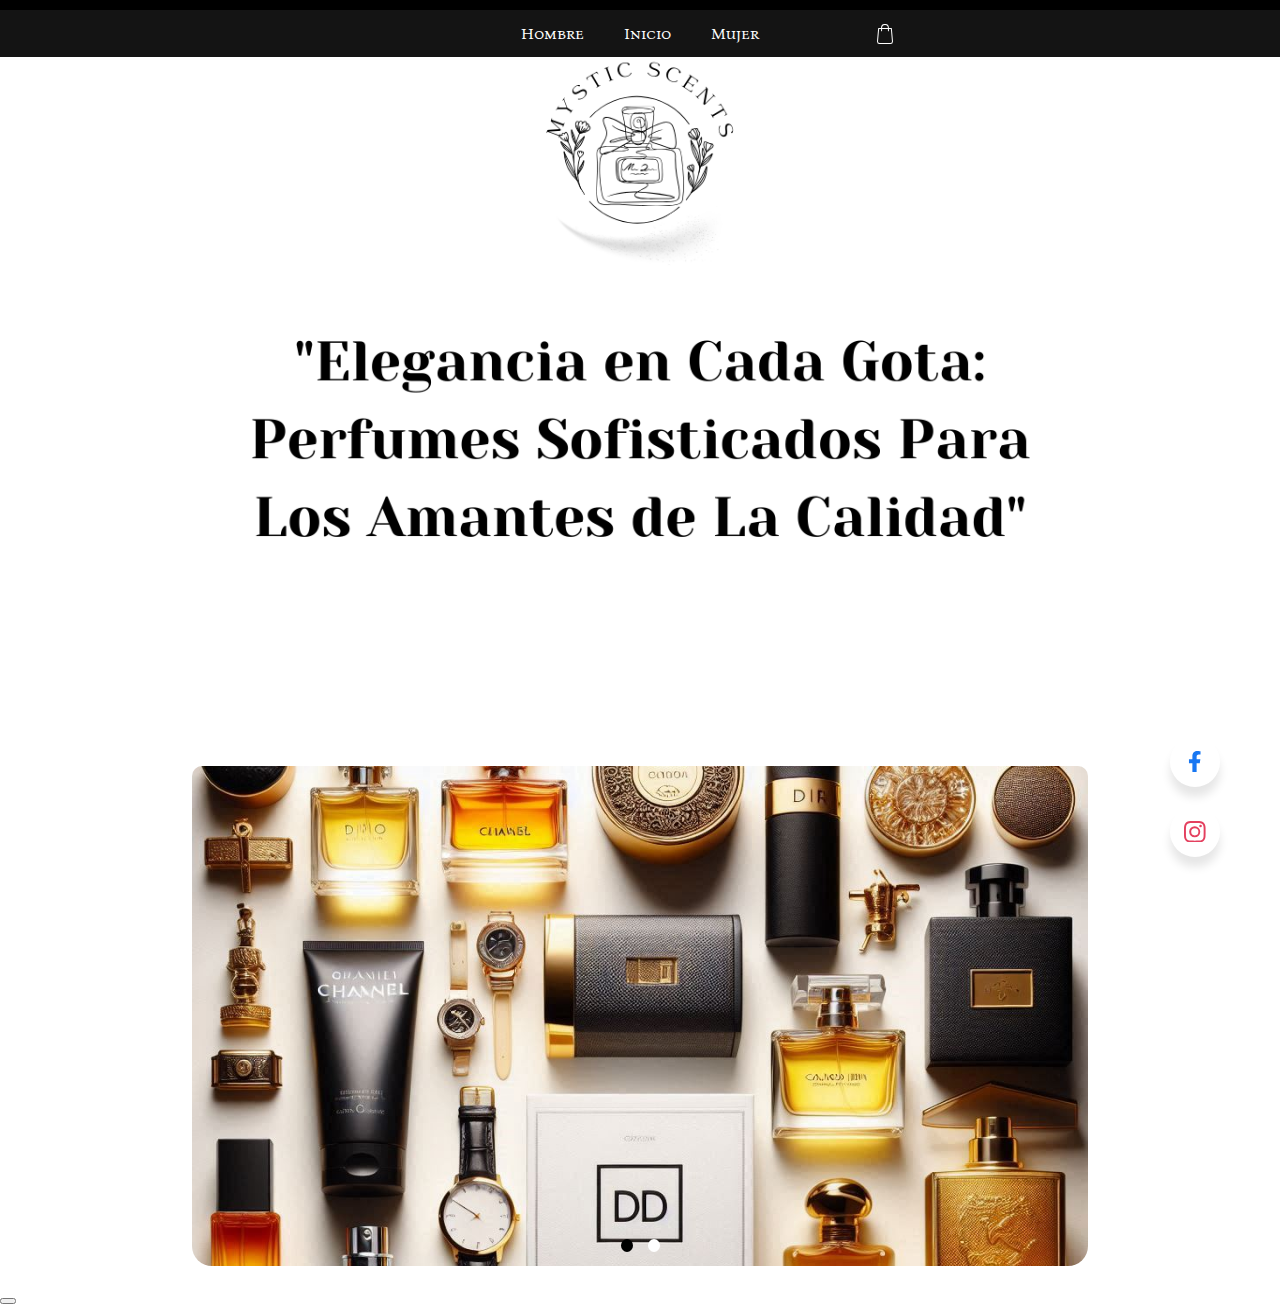
<file: index.html>
<!DOCTYPE html>
<html lang="en">

<head>
  <meta charset="UTF-8" />
  <meta http-equiv="X-UA-Compatible" content="IE=edge" />
  <meta name="viewport" content="width=device-width, initial-scale=1.0" />
  <link rel="stylesheet" href="styles.css" />
  <link rel="shortcut icon" href="fondoNegro.png" type="image/x-icon">
  <link rel="stylesheet" href="https://cdnjs.cloudflare.com/ajax/libs/font-awesome/6.0.0-beta3/css/all.min.css">
  
  <title>Mystic Scents</title>
</head>

<body>
  <header>
    <div class="nav-var">
      <nav>
        <div class="nav-var">
          <nav>
            <div class="dropdown">
              <a href="Hombre.html" class="navLink">Hombre</a>
              <div class="dropdown-content">
                <a href="Hombre.html">Estuches</a>
                <a href="Hombre.html">Perfumes de Hombre</a>
              </div>
            </div>

            <a href="index.html" class="navLink">Inicio</a>

            <div class="dropdown">
              <a href="Mujer.html" class="navLink">Mujer</a>
              <div class="dropdown-content">
                <a href="Mujer.html">Estcuhes</a>
              </div>
            </div>
          </nav>
        </div>
        <button id="btn-cart" data-quantity="0" class="btn-cart">
          <svg class="icon-cart" viewBox="0 0 24.38 30.52" height="30.52" width="24.38" xmlns="http://www.w3.org/2000/svg">
              <title>icon-cart</title>
              <path transform="translate(-3.62 -0.85)" d="M28,27.3,26.24,7.51a.75.75,0,0,0-.76-.69h-3.7a6,6,0,0,0-12,0H6.13a.76.76,0,0,0-.76.69L3.62,27.3v.07a4.29,4.29,0,0,0,4.52,4H23.48a4.29,4.29,0,0,0,4.52-4ZM15.81,2.37a4.47,4.47,0,0,1,4.46,4.45H11.35a4.47,4.47,0,0,1,4.46-4.45Zm7.67,27.48H8.13a2.79,2.79,0,0,1-3-2.45L6.83,8.34h3V11a.76.76,0,0,0,1.52,0V8.34h8.92V11a.76.76,0,0,0,1.52,0V8.34h3L26.48,27.4a2.79,2.79,0,0,1-3,2.44Zm0,0"></path>
          </svg>
          <span class="quantity"></span>
      </button>
      </nav>
    </div>
  </header>


  <section class="foto">
    <img src="Diseño sin título1.png" alt="a">
  </section>

  <section class="carousel">
    <div class="carousel-container">
      <input type="radio" id="slide1" name="carousel" checked />
      <input type="radio" id="slide2" name="carousel" />

      <div class="carousel-slides">
        <div class="slide" id="slide1-img">
          <img src="Designer1.jpeg" alt="Image 1" />
        </div>
        <div class="slide" id="slide2-img">
          <img src="Designer3.jpeg" alt="Image 2" />
        </div>
      </div>

      <div class="carousel-controls">
        <label for="slide1" class="control-dot"></label>
        <label for="slide2" class="control-dot"></label>
      </div>
    </div>
  </section>

  <div class="modal" id="jsModalCarrito">
    <div class="modal__container">
      <button type="button" class="modal__close fa-solid fa-xmark jsModalClose"></button>
      <div class="modal__info">
        <div class="modal__header">
          <h2><i class="fa-brands fa-opencart"></i> Carrito</h2>
        </div>
        <div class="modal__body">
          <div class="modal__list" id="cartItems">
            <!-- Los productos se agregarán aquí dinámicamente -->
          </div>
        </div>
        <div class="modal__footer">
          <div class="modal__list-price">
            <ul>
              <li>Subtotal: <strong id="cartSubtotal">₡0.00</strong></li>
              <li>Descuento: <strong id="cartDiscount">₡0.00</strong></li>
            </ul>
            <h4 class="modal__total-cart" id="cartTotal"> Total: ₡0.00</h4>
          </div>
          <div class="modal__btns">
            <button class="btn-primary">Comprar Ahora</button>
          </div>
        </div>
      </div>
    </div>
  </div>

  <button>
    <ul class="wrapper">
      <a href="https://www.facebook.com/share/wRJTr6jh5NESP57h/?mibextid=LQQJ4d" target="_blank"><li class="icon facebook">
        <span class="tooltip">Facebook</span>
        <svg viewBox="0 0 320 512" height="1.2em" fill="currentColor" xmlns="http://www.w3.org/2000/svg">
          <path
            d="M279.14 288l14.22-92.66h-88.91v-60.13c0-25.35 12.42-50.06 52.24-50.06h40.42V6.26S260.43 0 225.36 0c-73.22 0-121.08 44.38-121.08 124.72v70.62H22.89V288h81.39v224h100.17V288z">
          </path>
        </svg>
      </li></a>
      <a href="https://www.instagram.com/mystic.scents.cr?igsh=bDBnNjFneDJ0cXB5&utm_source=qr " target="_blank"><li class="icon instagram">
        <span class="tooltip">Instagram</span>
        <svg xmlns="http://www.w3.org/2000/svg" height="1.2em" fill="currentColor" class="bi bi-instagram"
          viewBox="0 0 16 16">
          <path
            d="M8 0C5.829 0 5.556.01 4.703.048 3.85.088 3.269.222 2.76.42a3.917 3.917 0 0 0-1.417.923A3.927 3.927 0 0 0 .42 2.76C.222 3.268.087 3.85.048 4.7.01 5.555 0 5.827 0 8.001c0 2.172.01 2.444.048 3.297.04.852.174 1.433.372 1.942.205.526.478.972.923 1.417.444.445.89.719 1.416.923.51.198 1.09.333 1.942.372C5.555 15.99 5.827 16 8 16s2.444-.01 3.298-.048c.851-.04 1.434-.174 1.943-.372a3.916 3.916 0 0 0 1.416-.923c.445-.445.718-.891.923-1.417.197-.509.332-1.09.372-1.942C15.99 10.445 16 10.173 16 8s-.01-2.445-.048-3.299c-.04-.851-.175-1.433-.372-1.941a3.926 3.926 0 0 0-.923-1.417A3.911 3.911 0 0 0 13.24.42c-.51-.198-1.092-.333-1.943-.372C10.443.01 10.172 0 7.998 0h.003zm-.717 1.442h.718c2.136 0 2.389.007 3.232.046.78.035 1.204.166 1.486.275.373.145.64.319.92.599.28.28.453.546.598.92.11.281.24.705.275 1.485.039.843.047 1.096.047 3.231s-.008 2.389-.047 3.232c-.035.78-.166 1.203-.275 1.485a2.47 2.47 0 0 1-.599.919c-.28.28-.546.453-.92.598-.28.11-.704.24-1.485.276-.843.038-1.096.047-3.232.047s-2.39-.009-3.233-.047c-.78-.036-1.203-.166-1.485-.276a2.478 2.478 0 0 1-.92-.598 2.48 2.48 0 0 1-.6-.92c-.109-.281-.24-.705-.275-1.485-.038-.843-.046-1.096-.046-3.233 0-2.136.008-2.388.046-3.231.036-.78.166-1.204.276-1.486.145-.373.319-.64.599-.92.28-.28.546-.453.92-.598.282-.11.705-.24 1.485-.276.738-.034 1.024-.044 2.515-.045v.002zm4.988 1.328a.96.96 0 1 0 0 1.92.96.96 0 0 0 0-1.92zm-4.27 1.122a4.109 4.109 0 1 0 0 8.217 4.109 4.109 0 0 0 0-8.217zm0 1.441a2.667 2.667 0 1 1 0 5.334 2.667 2.667 0 0 1 0-5.334z">
          </path>
        </svg>
      </li></a>
    </ul>
  </button>

  <script src="app.js">

  </script>
</body>

</html>
</file>
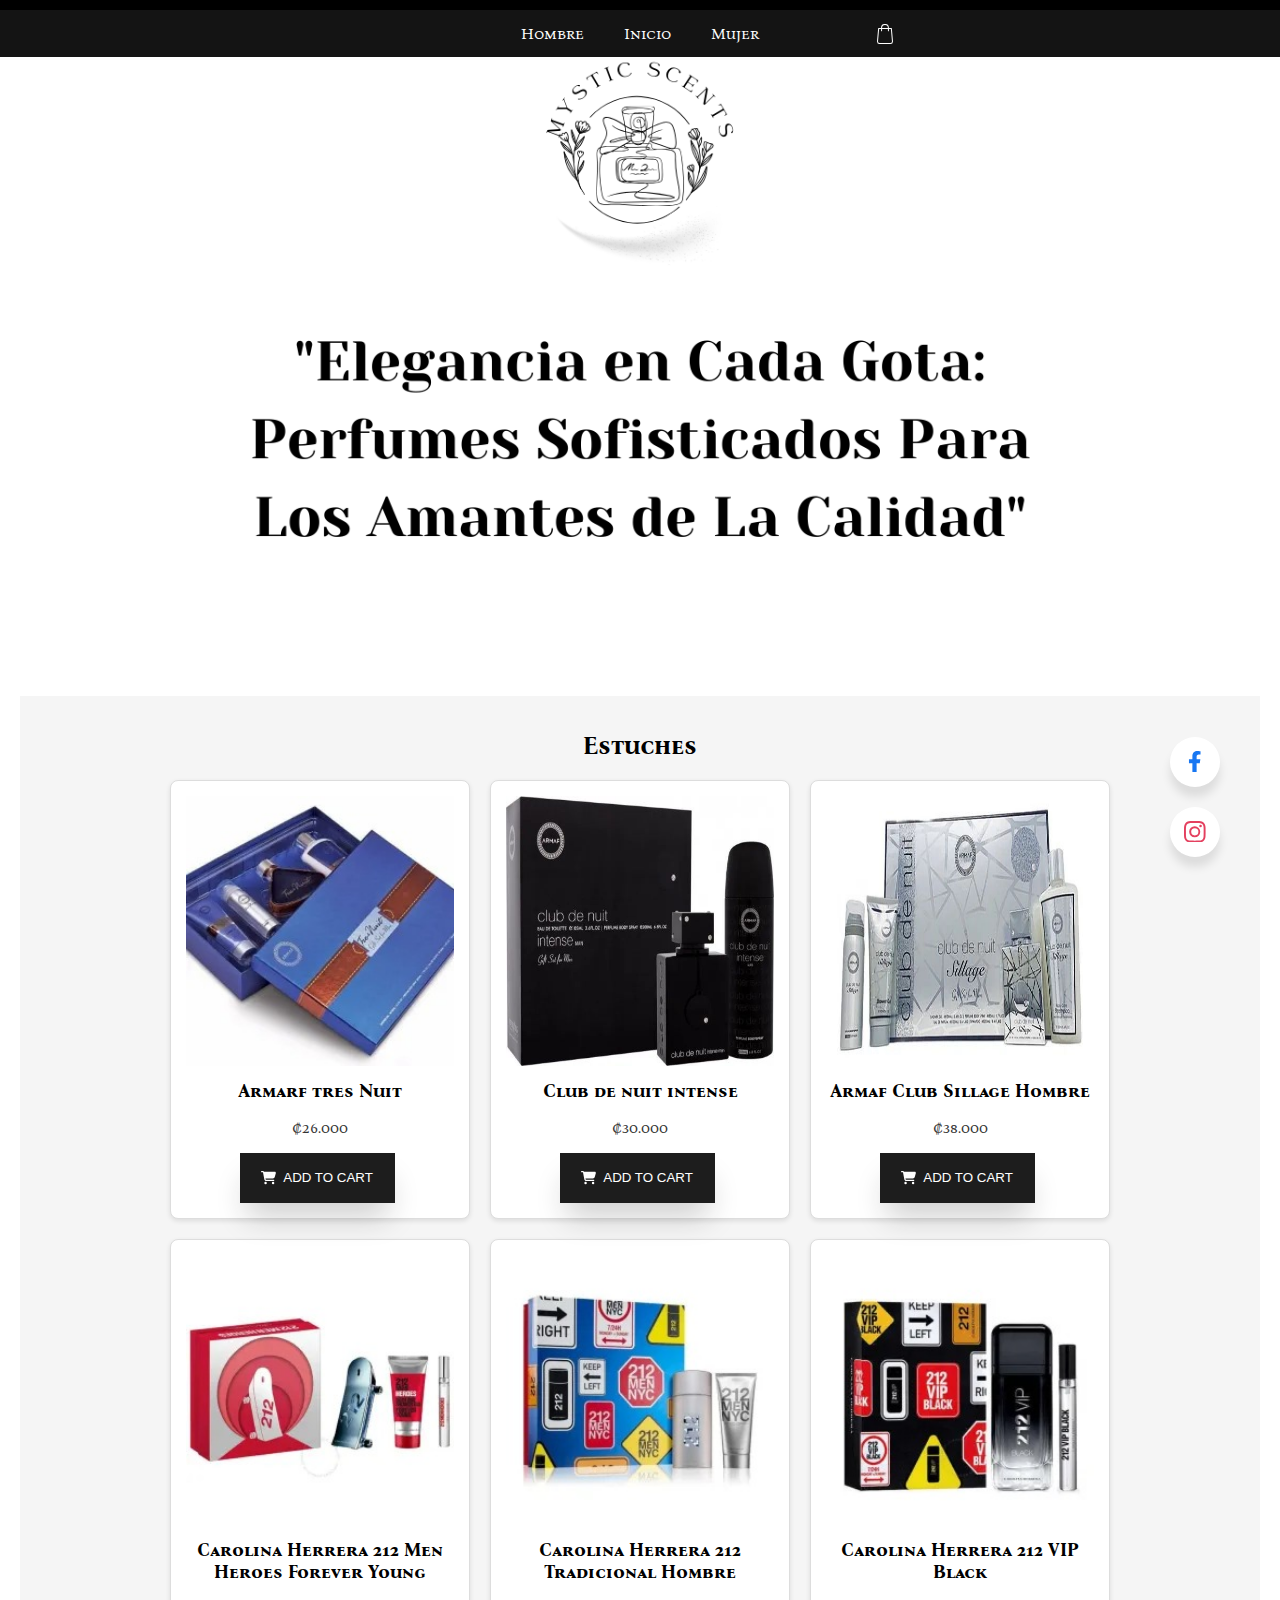
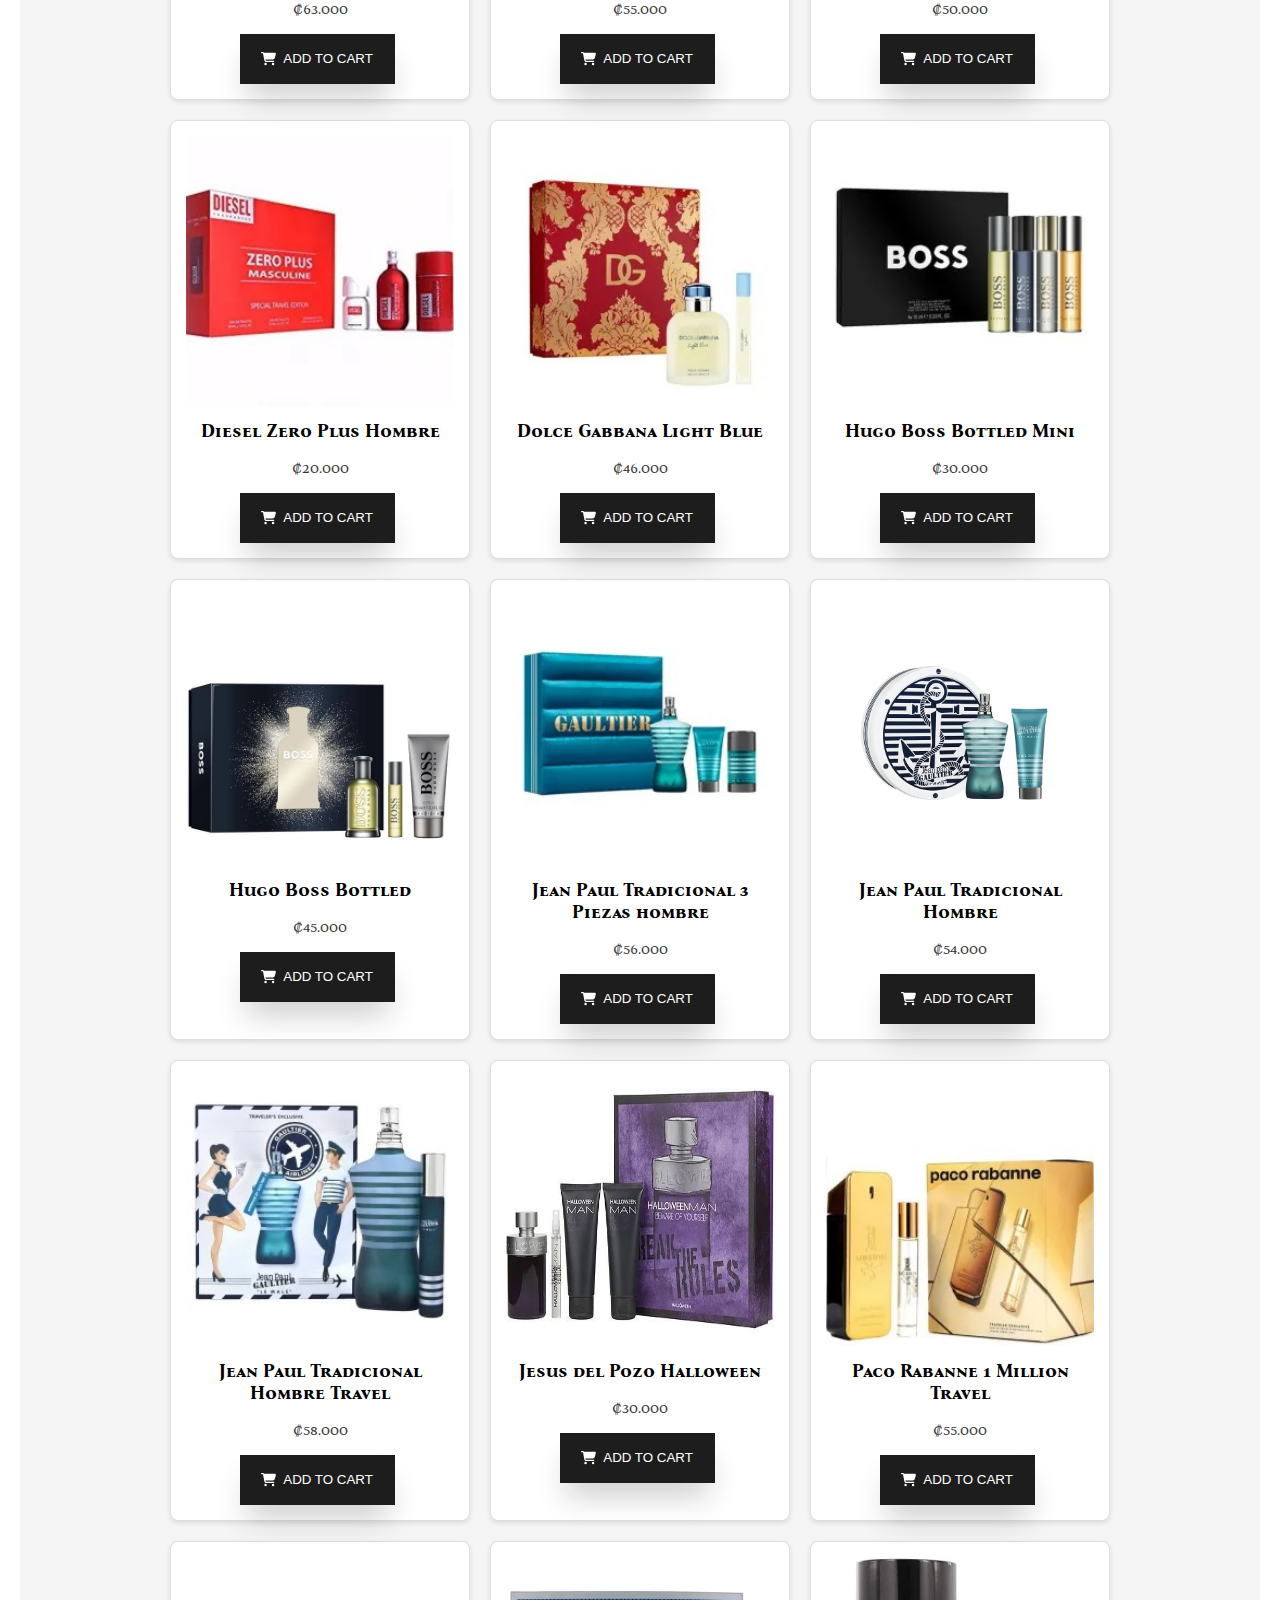
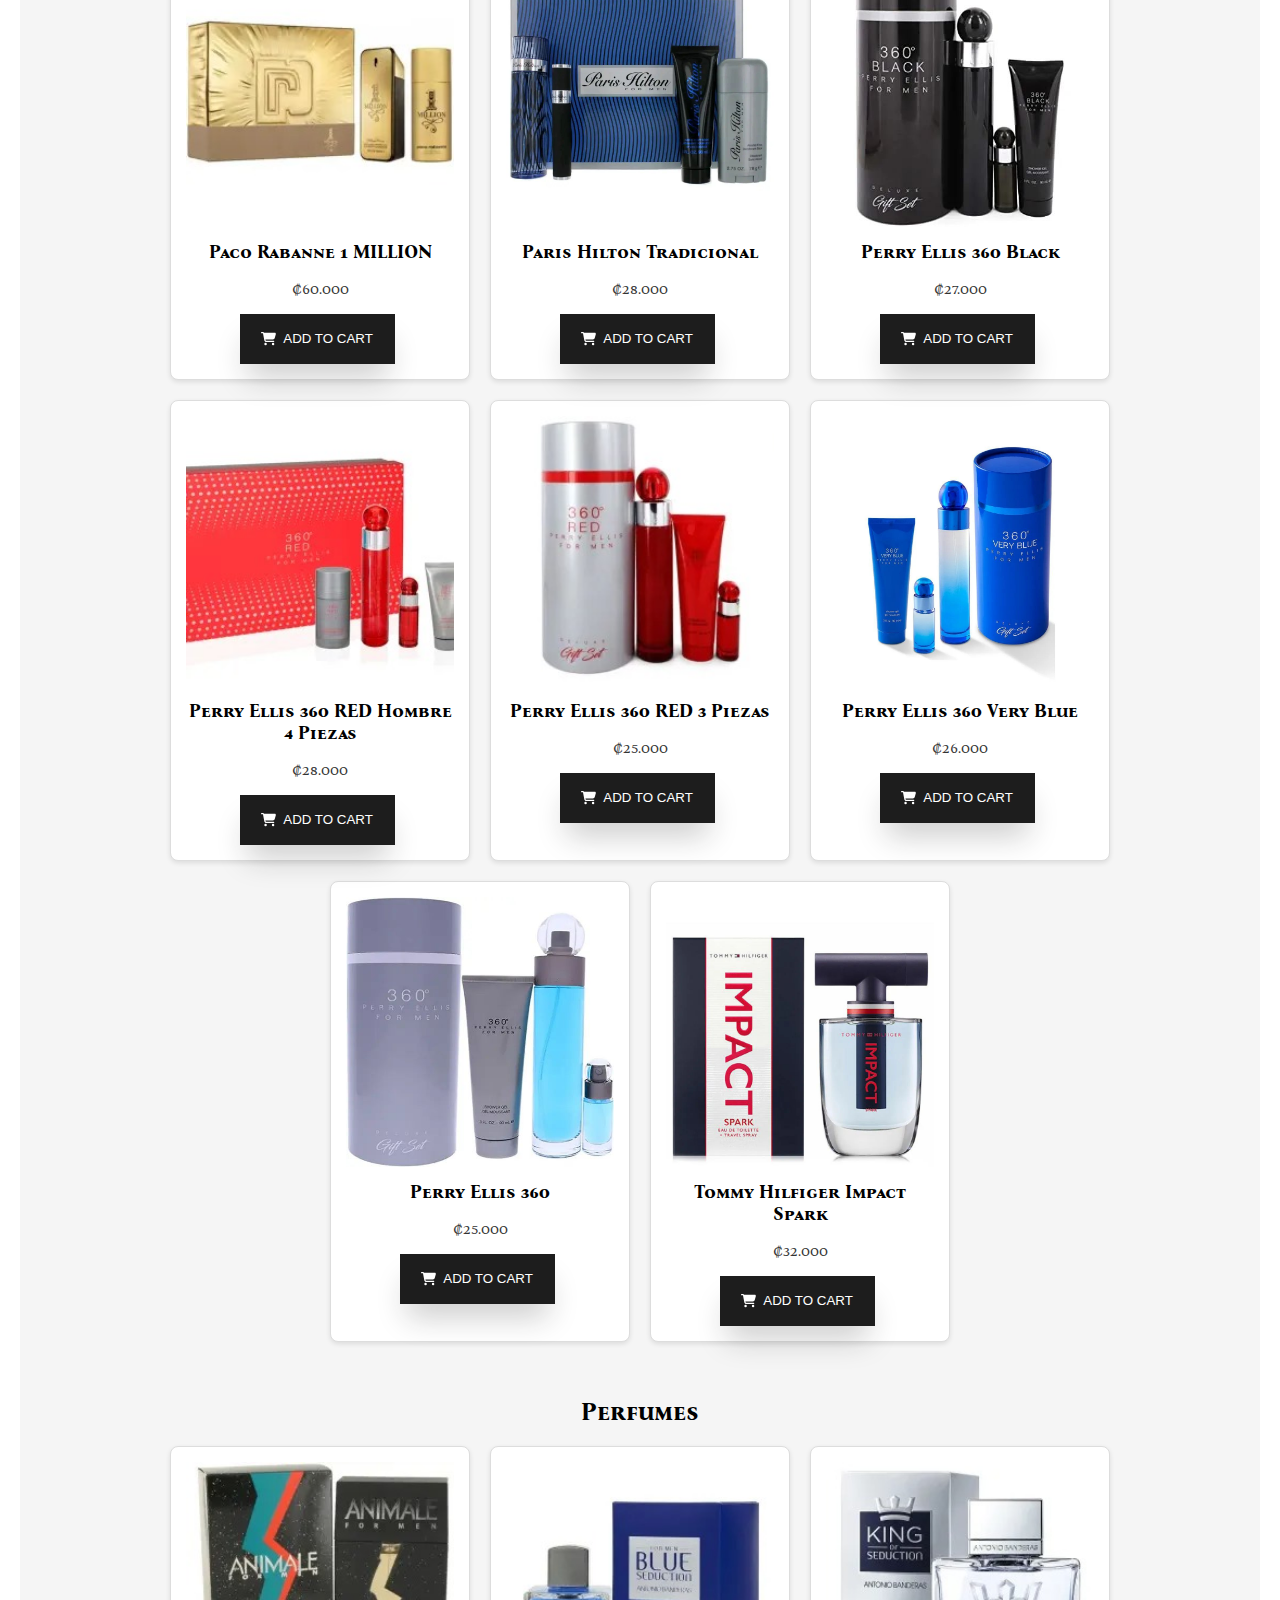
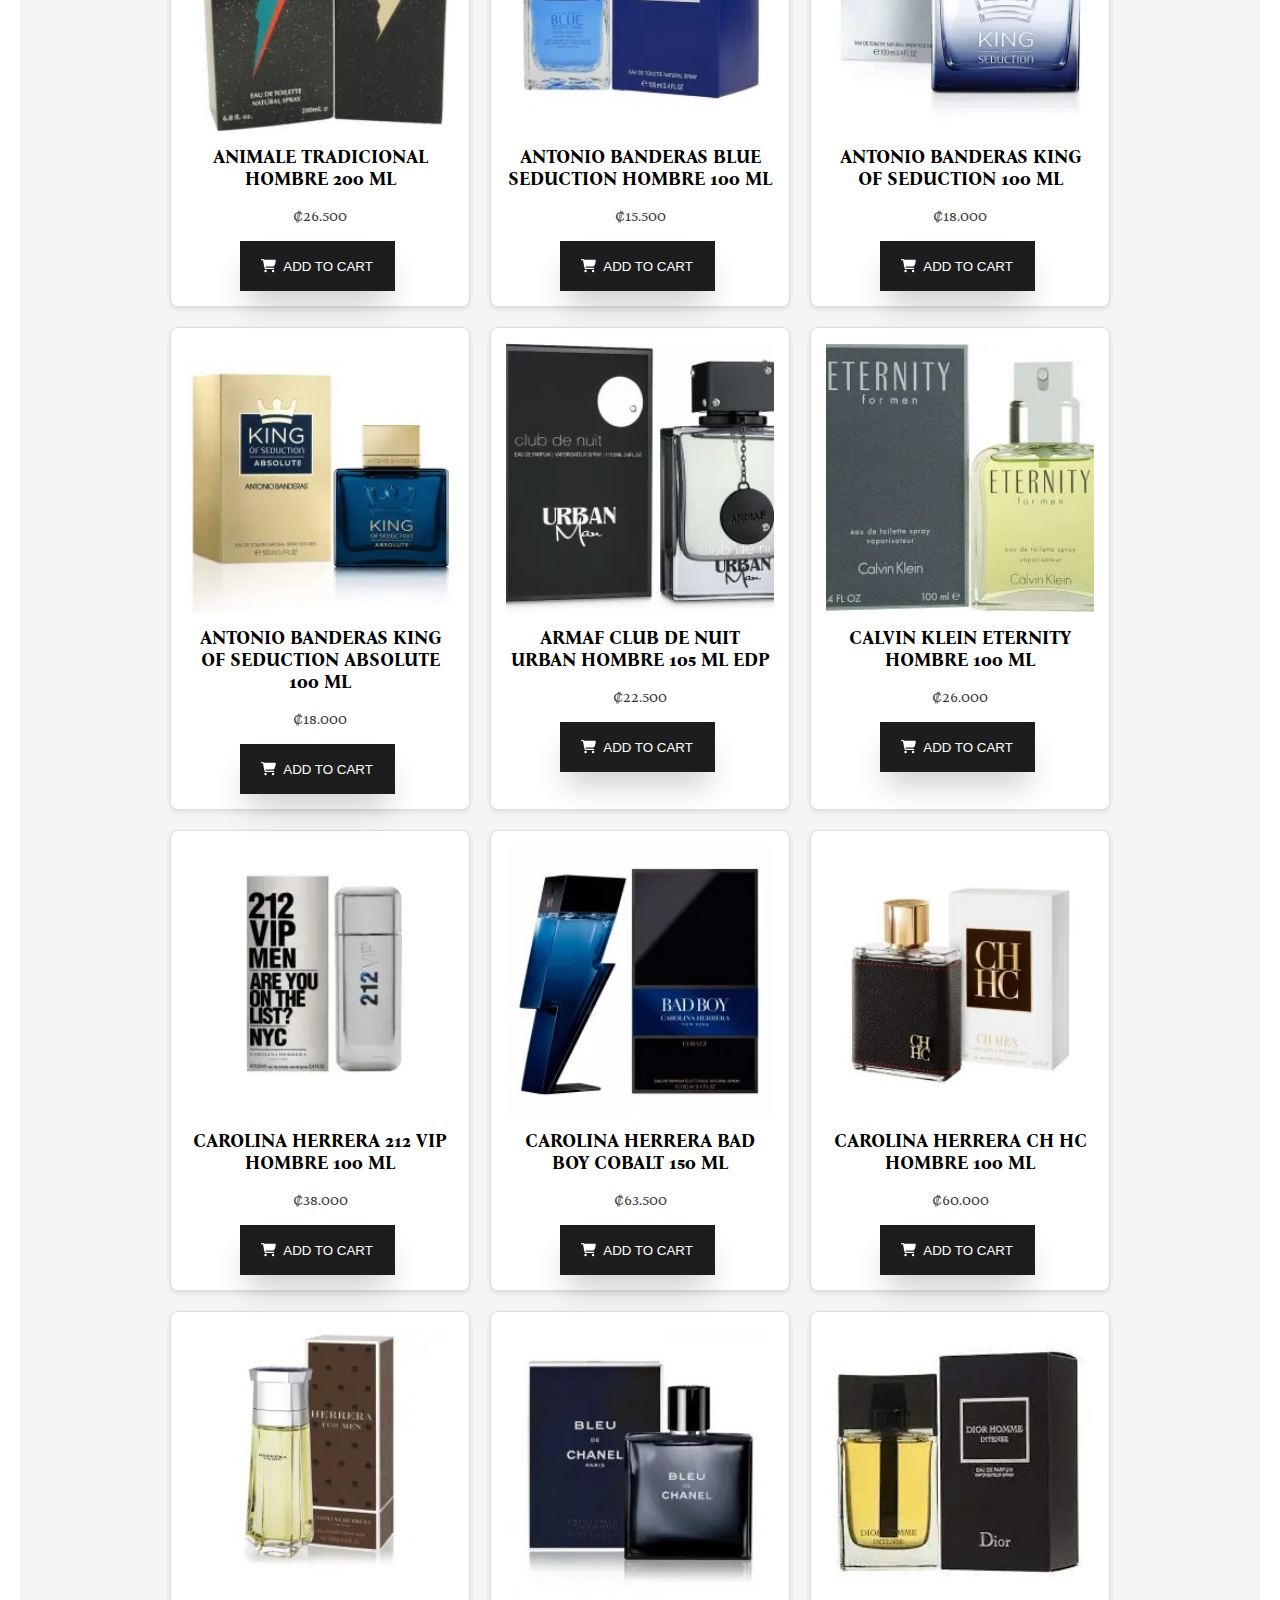
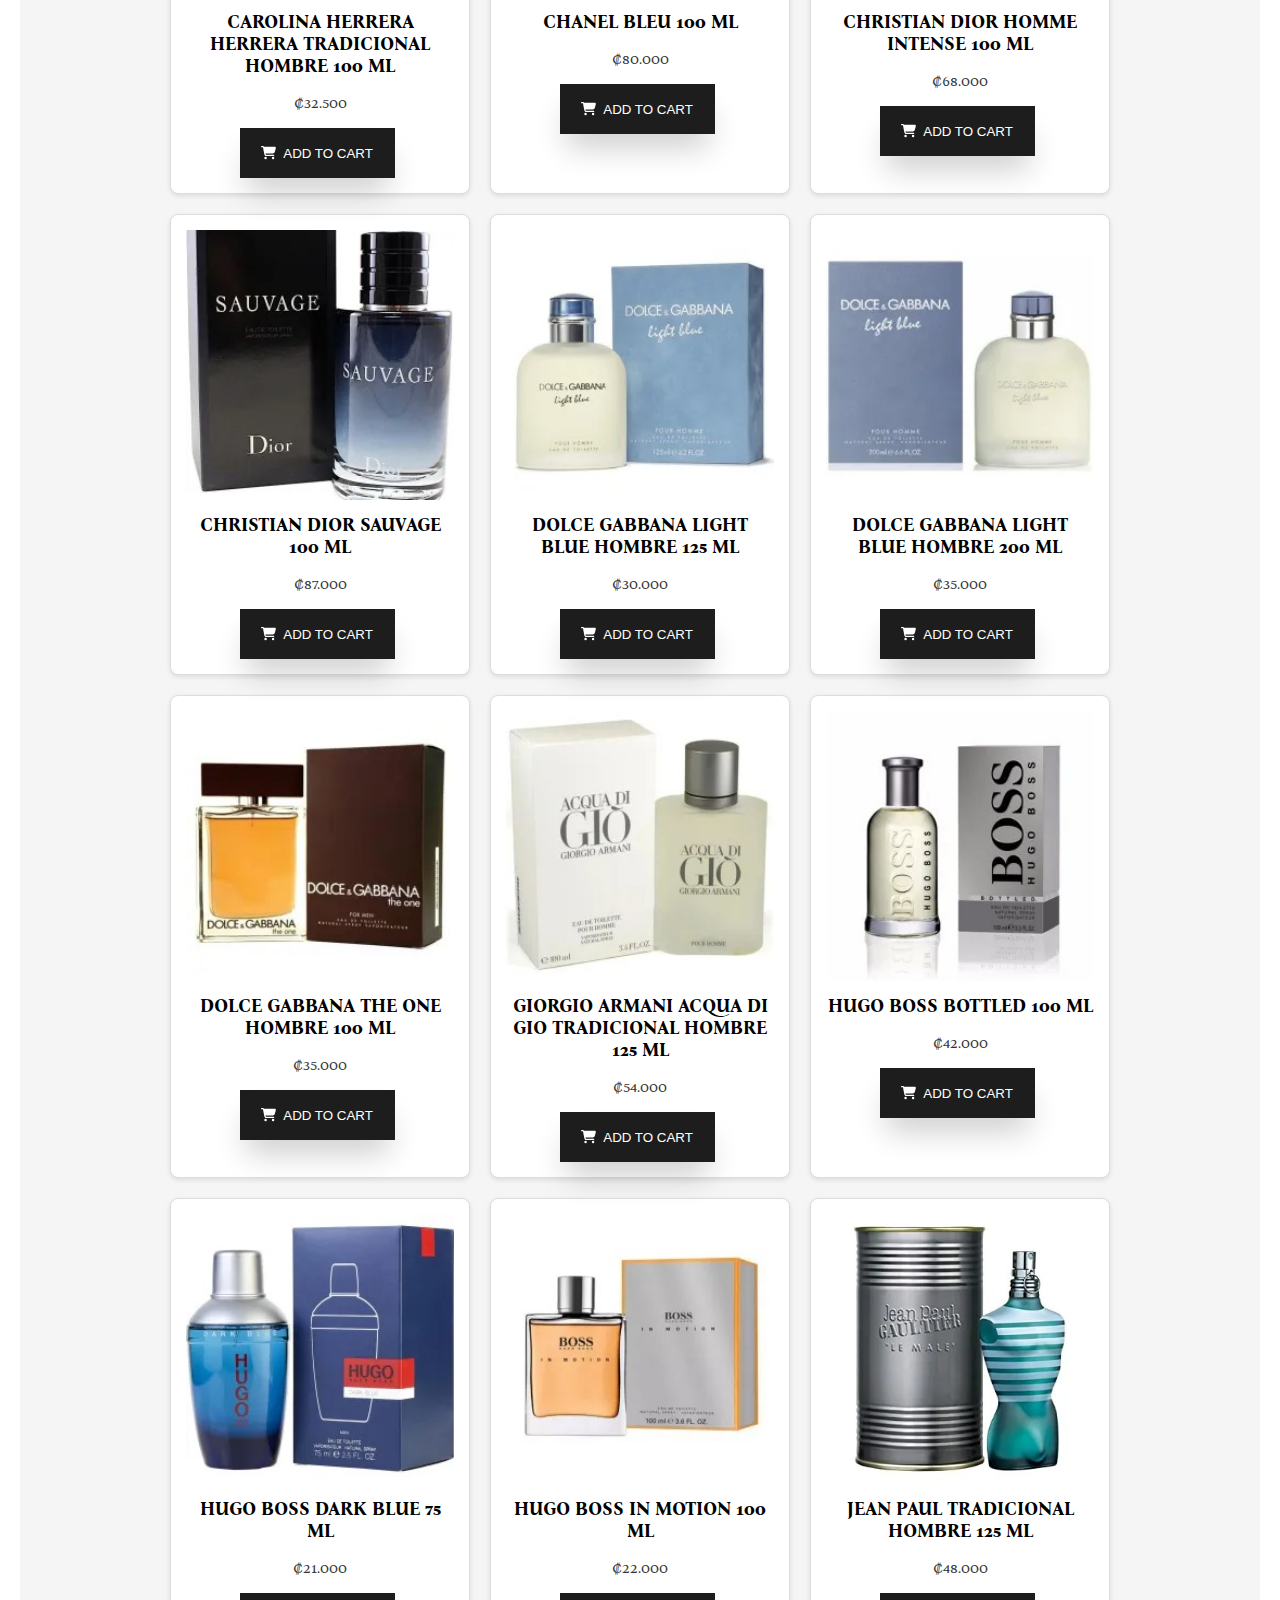
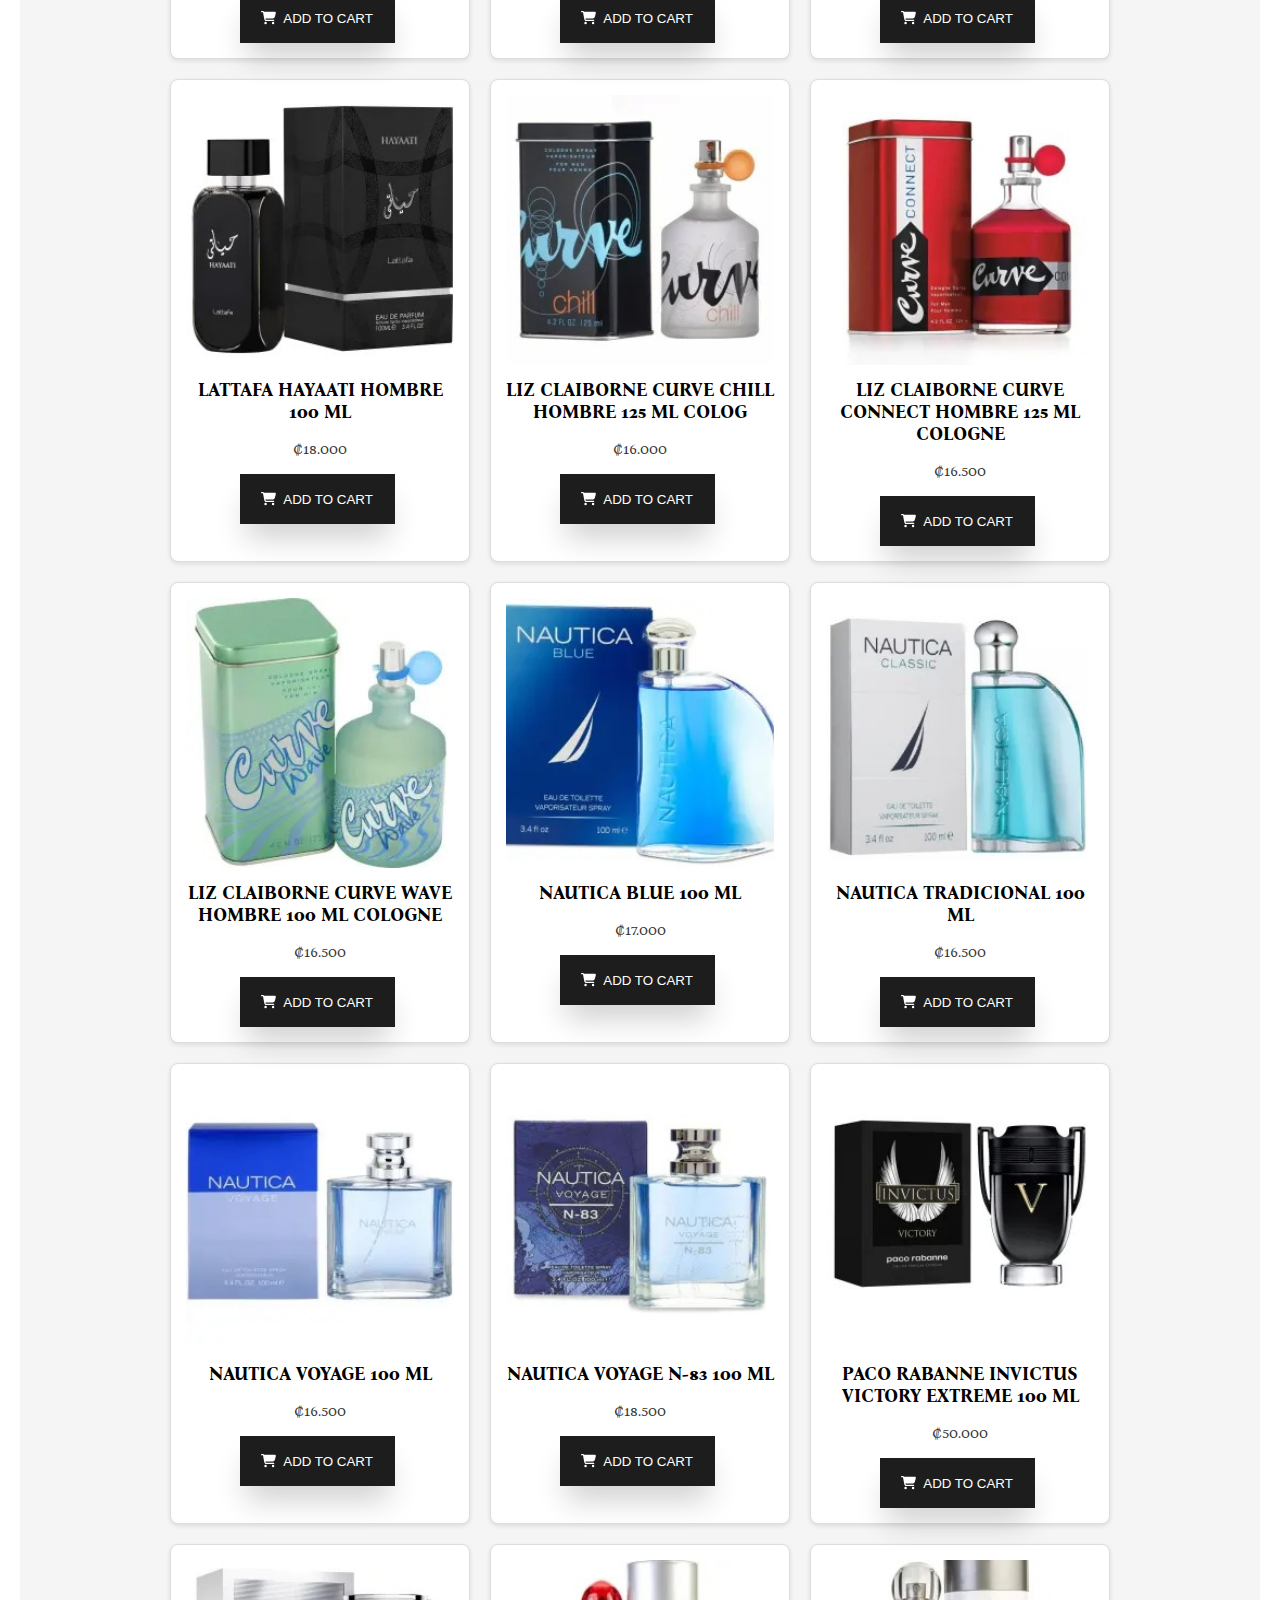
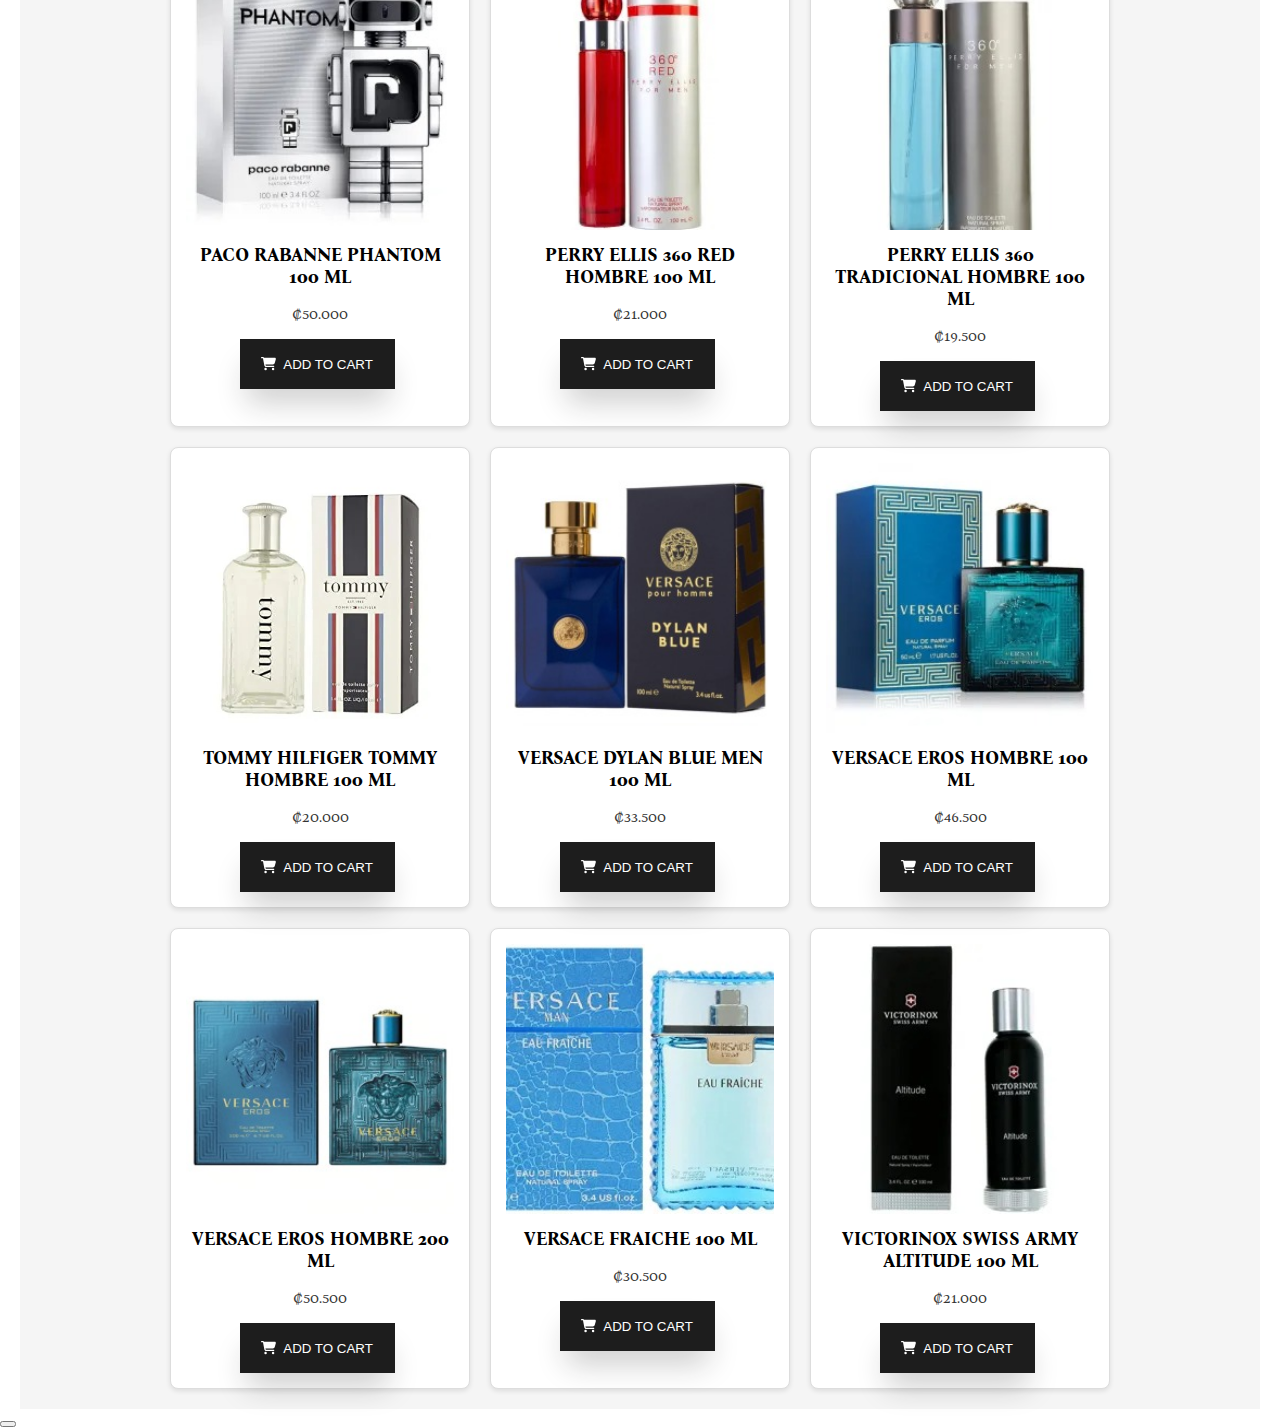
<file: Hombre.html>
<!DOCTYPE html>
<html lang="en">

<head>
  <meta charset="UTF-8">
  <meta http-equiv="X-UA-Compatible" content="IE=edge">
  <meta name="viewport" content="width=device-width, initial-scale=1.0">
  <link rel="stylesheet" href="styles.css">
  <link rel="shortcut icon" href="fondoNegro.png" type="image/x-icon">
  <link rel="stylesheet" href="https://cdnjs.cloudflare.com/ajax/libs/font-awesome/6.0.0-beta3/css/all.min.css">
  <title>Mystic Scents</title>
</head>

<body>
  <header>
    <div class="nav-var">
      <nav>
        <div class="nav-var">
          <nav>
            <div class="dropdown">
              <a href="Hombre.html" class="navLink">Hombre</a>
              <div class="dropdown-content">
                <a href="#estuches">Estuches</a>
                <a href="#perfumes">Perfumes</a>
              </div>
            </div>

            <a href="index.html" class="navLink">Inicio</a>

            <div class="dropdown">
              <a href="Mujer.html" class="navLink">Mujer</a>
              <div class="dropdown-content">
                <a href="Mujer.html">Estuches</a>
              </div>
            </div>
          </nav>
        </div>
        <button id="btn-cart" data-quantity="0" class="btn-cart">
          <svg class="icon-cart" viewBox="0 0 24.38 30.52" height="30.52" width="24.38" xmlns="http://www.w3.org/2000/svg">
              <title>icon-cart</title>
              <path transform="translate(-3.62 -0.85)" d="M28,27.3,26.24,7.51a.75.75,0,0,0-.76-.69h-3.7a6,6,0,0,0-12,0H6.13a.76.76,0,0,0-.76.69L3.62,27.3v.07a4.29,4.29,0,0,0,4.52,4H23.48a4.29,4.29,0,0,0,4.52-4ZM15.81,2.37a4.47,4.47,0,0,1,4.46,4.45H11.35a4.47,4.47,0,0,1,4.46-4.45Zm7.67,27.48H8.13a2.79,2.79,0,0,1-3-2.45L6.83,8.34h3V11a.76.76,0,0,0,1.52,0V8.34h8.92V11a.76.76,0,0,0,1.52,0V8.34h3L26.48,27.4a2.79,2.79,0,0,1-3,2.44Zm0,0"></path>
          </svg>
          <span class="quantity"></span>
      </button>
      </nav>
    </div>
  </header>

  <section class="foto">
    <img src="Diseño sin título1.png" alt="a">
  </section>

  <section class="container-perfumes" id="hombre">
    <h1 id="estuches">Estuches</h2>
      <div class="perfumes">

        <div class="perfume-item"><!--LISTO ARMAF TRES NUIT-->
          <img src="PERFUMES-HOMBRE/ESTUCHES/15.jpeg" alt="perfume">
          <h2>Armarf tres Nuit</h2>
          <p>₡26.000</p>
          <button class="cartBtn" data-product-id="1h" data-product-name="Jesus del Pozo Halloween"
            data-product-price="26000" data-product-image="PERFUMES-HOMBRE/ESTUCHES/15.jpeg" ; data-modal="#jsModalCarrito">
            <svg class="cart" fill="white" viewBox="0 0 576 512" height="1em" xmlns="http://www.w3.org/2000/svg">
              <path
                d="M0 24C0 10.7 10.7 0 24 0H69.5c22 0 41.5 12.8 50.6 32h411c26.3 0 45.5 25 38.6 50.4l-41 152.3c-8.5 31.4-37 53.3-69.5 53.3H170.7l5.4 28.5c2.2 11.3 12.1 19.5 23.6 19.5H488c13.3 0 24 10.7 24 24s-10.7 24-24 24H199.7c-34.6 0-64.3-24.6-70.7-58.5L77.4 54.5c-.7-3.8-4-6.5-7.9-6.5H24C10.7 48 0 37.3 0 24zM128 464a48 48 0 1 1 96 0 48 48 0 1 1 -96 0zm336-48a48 48 0 1 1 0 96 48 48 0 1 1 0-96z">
              </path>
            </svg>
            ADD TO CART
          </button>

        </div>
        <div class="perfume-item"><!--LISTO CLUB DE NUIT INTENSE-->
          <img src="PERFUMES-HOMBRE/ESTUCHES/13.jpeg" alt="perfume">
          <h2>Club de nuit intense</h2>
          <p>₡30.000</p>
          <button class="cartBtn" data-product-id="2h" data-product-name="Club de nuit intense"
            data-product-price="30000" data-product-image="PERFUMES-HOMBRE/ESTUCHES/13.jpeg" ; data-modal="#jsModalCarrito">
            <svg class="cart" fill="white" viewBox="0 0 576 512" height="1em" xmlns="http://www.w3.org/2000/svg">
              <path
                d="M0 24C0 10.7 10.7 0 24 0H69.5c22 0 41.5 12.8 50.6 32h411c26.3 0 45.5 25 38.6 50.4l-41 152.3c-8.5 31.4-37 53.3-69.5 53.3H170.7l5.4 28.5c2.2 11.3 12.1 19.5 23.6 19.5H488c13.3 0 24 10.7 24 24s-10.7 24-24 24H199.7c-34.6 0-64.3-24.6-70.7-58.5L77.4 54.5c-.7-3.8-4-6.5-7.9-6.5H24C10.7 48 0 37.3 0 24zM128 464a48 48 0 1 1 96 0 48 48 0 1 1 -96 0zm336-48a48 48 0 1 1 0 96 48 48 0 1 1 0-96z">
              </path>
            </svg>
            ADD TO CART
          </button>
        </div>
        <div class="perfume-item"><!--LISTO ARMAF CLUB SILLAGE-->
          <img src="PERFUMES-HOMBRE/ESTUCHES/11.jpeg" alt="perfume">
          <h2>Armaf Club Sillage Hombre</h2>
          <p>₡38.000</p>
          <button class="cartBtn" data-product-id="3h" data-product-name="Armaf Club Sillage Hombre"
            data-product-price="38000" data-product-image="PERFUMES-HOMBRE/ESTUCHES/11.jpeg" ; data-modal="#jsModalCarrito">
            <svg class="cart" fill="white" viewBox="0 0 576 512" height="1em" xmlns="http://www.w3.org/2000/svg">
              <path
                d="M0 24C0 10.7 10.7 0 24 0H69.5c22 0 41.5 12.8 50.6 32h411c26.3 0 45.5 25 38.6 50.4l-41 152.3c-8.5 31.4-37 53.3-69.5 53.3H170.7l5.4 28.5c2.2 11.3 12.1 19.5 23.6 19.5H488c13.3 0 24 10.7 24 24s-10.7 24-24 24H199.7c-34.6 0-64.3-24.6-70.7-58.5L77.4 54.5c-.7-3.8-4-6.5-7.9-6.5H24C10.7 48 0 37.3 0 24zM128 464a48 48 0 1 1 96 0 48 48 0 1 1 -96 0zm336-48a48 48 0 1 1 0 96 48 48 0 1 1 0-96z">
              </path>
            </svg>
            ADD TO CART
          </button>
        </div>
        <div class="perfume-item"><!--LISTO Carolina Herrera 212 Men Heroes Forever Young-->
          <img src="PERFUMES-HOMBRE/ESTUCHES/16.jpeg" alt="perfume">
          <h2>Carolina Herrera 212 Men Heroes Forever Young</h2>
          <p>₡63.000</p>
          <button class="cartBtn" data-product-id="4h" data-product-name="Carolina Herrera 212 Men Heroes Forever Young"
            data-product-price="63000" data-product-image="PERFUMES-HOMBRE/ESTUCHES/16.jpeg" ; data-modal="#jsModalCarrito">
            <svg class="cart" fill="white" viewBox="0 0 576 512" height="1em" xmlns="http://www.w3.org/2000/svg">
              <path
                d="M0 24C0 10.7 10.7 0 24 0H69.5c22 0 41.5 12.8 50.6 32h411c26.3 0 45.5 25 38.6 50.4l-41 152.3c-8.5 31.4-37 53.3-69.5 53.3H170.7l5.4 28.5c2.2 11.3 12.1 19.5 23.6 19.5H488c13.3 0 24 10.7 24 24s-10.7 24-24 24H199.7c-34.6 0-64.3-24.6-70.7-58.5L77.4 54.5c-.7-3.8-4-6.5-7.9-6.5H24C10.7 48 0 37.3 0 24zM128 464a48 48 0 1 1 96 0 48 48 0 1 1 -96 0zm336-48a48 48 0 1 1 0 96 48 48 0 1 1 0-96z">
              </path>
            </svg>
            ADD TO CART
          </button>
        </div>
        <div class="perfume-item"><!--LISTO Carolina Herrera 212 Tradicional Hombre-->
          <img src="PERFUMES-HOMBRE/ESTUCHES/17.jpeg" alt="perfume">
          <h2>Carolina Herrera 212 Tradicional Hombre</h2>
          <p>₡55.000</p>
          <button class="cartBtn" data-product-id="5h" data-product-name="Carolina Herrera 212 Tradicional Hombre"
            data-product-price="55000" data-product-image="PERFUMES-HOMBRE/ESTUCHES/17.jpeg" ; data-modal="#jsModalCarrito">
            <svg class="cart" fill="white" viewBox="0 0 576 512" height="1em" xmlns="http://www.w3.org/2000/svg">
              <path
                d="M0 24C0 10.7 10.7 0 24 0H69.5c22 0 41.5 12.8 50.6 32h411c26.3 0 45.5 25 38.6 50.4l-41 152.3c-8.5 31.4-37 53.3-69.5 53.3H170.7l5.4 28.5c2.2 11.3 12.1 19.5 23.6 19.5H488c13.3 0 24 10.7 24 24s-10.7 24-24 24H199.7c-34.6 0-64.3-24.6-70.7-58.5L77.4 54.5c-.7-3.8-4-6.5-7.9-6.5H24C10.7 48 0 37.3 0 24zM128 464a48 48 0 1 1 96 0 48 48 0 1 1 -96 0zm336-48a48 48 0 1 1 0 96 48 48 0 1 1 0-96z">
              </path>
            </svg>
            ADD TO CART
          </button>
        </div>
        <div class="perfume-item"><!--LISTO Carolina Herrera 212 VIP Black-->
          <img src="PERFUMES-HOMBRE/ESTUCHES/18.jpeg" alt="perfume">
          <h2>Carolina Herrera 212 VIP Black</h2>
          <p>₡50.000</p>
          <button class="cartBtn" data-product-id="6h" data-product-name="Carolina Herrera 212 VIP Black"
            data-product-price="50000" data-product-image="PERFUMES-HOMBRE/ESTUCHES/18.jpeg" ; data-modal="#jsModalCarrito">
            <svg class="cart" fill="white" viewBox="0 0 576 512" height="1em" xmlns="http://www.w3.org/2000/svg">
              <path
                d="M0 24C0 10.7 10.7 0 24 0H69.5c22 0 41.5 12.8 50.6 32h411c26.3 0 45.5 25 38.6 50.4l-41 152.3c-8.5 31.4-37 53.3-69.5 53.3H170.7l5.4 28.5c2.2 11.3 12.1 19.5 23.6 19.5H488c13.3 0 24 10.7 24 24s-10.7 24-24 24H199.7c-34.6 0-64.3-24.6-70.7-58.5L77.4 54.5c-.7-3.8-4-6.5-7.9-6.5H24C10.7 48 0 37.3 0 24zM128 464a48 48 0 1 1 96 0 48 48 0 1 1 -96 0zm336-48a48 48 0 1 1 0 96 48 48 0 1 1 0-96z">
              </path>
            </svg>
            ADD TO CART
          </button>
        </div>
        <div class="perfume-item"><!--LISTO Diesel Zero Plus Hombre-->
          <img src="PERFUMES-HOMBRE/ESTUCHES/27.jpeg" alt="perfume">
          <h2>Diesel Zero Plus Hombre</h2>
          <p>₡20.000</p>
          <button class="cartBtn" data-product-id="7h" data-product-name="Diesel Zero Plus Hombre"
            data-product-price="20000" data-product-image="PERFUMES-HOMBRE/ESTUCHES/27.jpeg" ; data-modal="#jsModalCarrito">
            <svg class="cart" fill="white" viewBox="0 0 576 512" height="1em" xmlns="http://www.w3.org/2000/svg">
              <path
                d="M0 24C0 10.7 10.7 0 24 0H69.5c22 0 41.5 12.8 50.6 32h411c26.3 0 45.5 25 38.6 50.4l-41 152.3c-8.5 31.4-37 53.3-69.5 53.3H170.7l5.4 28.5c2.2 11.3 12.1 19.5 23.6 19.5H488c13.3 0 24 10.7 24 24s-10.7 24-24 24H199.7c-34.6 0-64.3-24.6-70.7-58.5L77.4 54.5c-.7-3.8-4-6.5-7.9-6.5H24C10.7 48 0 37.3 0 24zM128 464a48 48 0 1 1 96 0 48 48 0 1 1 -96 0zm336-48a48 48 0 1 1 0 96 48 48 0 1 1 0-96z">
              </path>
            </svg>
            ADD TO CART
          </button>
        </div>
        <div class="perfume-item"><!--LISTO Dolce Gabbana Light Blue-->
          <img src="PERFUMES-HOMBRE/ESTUCHES/28.jpeg" alt="perfume">
          <h2>Dolce Gabbana Light Blue</h2>
          <p>₡46.000</p>
          <button class="cartBtn" data-product-id="8h" data-product-name="Dolce Gabbana Light Blue"
            data-product-price="46000" data-product-image="PERFUMES-HOMBRE/ESTUCHES/28.jpeg" ; data-modal="#jsModalCarrito">
            <svg class="cart" fill="white" viewBox="0 0 576 512" height="1em" xmlns="http://www.w3.org/2000/svg">
              <path
                d="M0 24C0 10.7 10.7 0 24 0H69.5c22 0 41.5 12.8 50.6 32h411c26.3 0 45.5 25 38.6 50.4l-41 152.3c-8.5 31.4-37 53.3-69.5 53.3H170.7l5.4 28.5c2.2 11.3 12.1 19.5 23.6 19.5H488c13.3 0 24 10.7 24 24s-10.7 24-24 24H199.7c-34.6 0-64.3-24.6-70.7-58.5L77.4 54.5c-.7-3.8-4-6.5-7.9-6.5H24C10.7 48 0 37.3 0 24zM128 464a48 48 0 1 1 96 0 48 48 0 1 1 -96 0zm336-48a48 48 0 1 1 0 96 48 48 0 1 1 0-96z">
              </path>
            </svg>
            ADD TO CART
          </button>
        </div>
        <div class="perfume-item"><!--LISTO Hugo Boss Bottled Mini-->
          <img src="PERFUMES-HOMBRE/ESTUCHES/19.jpeg" alt="perfume">
          <h2>Hugo Boss Bottled Mini</h2>
          <p>₡30.000</p>
          <button class="cartBtn" data-product-id="9h" data-product-name="Hugo Boss Bottled Mini"
            data-product-price="30000" data-product-image="PERFUMES-HOMBRE/ESTUCHES/19.jpeg" ; data-modal="#jsModalCarrito">
            <svg class="cart" fill="white" viewBox="0 0 576 512" height="1em" xmlns="http://www.w3.org/2000/svg">
              <path
                d="M0 24C0 10.7 10.7 0 24 0H69.5c22 0 41.5 12.8 50.6 32h411c26.3 0 45.5 25 38.6 50.4l-41 152.3c-8.5 31.4-37 53.3-69.5 53.3H170.7l5.4 28.5c2.2 11.3 12.1 19.5 23.6 19.5H488c13.3 0 24 10.7 24 24s-10.7 24-24 24H199.7c-34.6 0-64.3-24.6-70.7-58.5L77.4 54.5c-.7-3.8-4-6.5-7.9-6.5H24C10.7 48 0 37.3 0 24zM128 464a48 48 0 1 1 96 0 48 48 0 1 1 -96 0zm336-48a48 48 0 1 1 0 96 48 48 0 1 1 0-96z">
              </path>
            </svg>
            ADD TO CART
          </button>
        </div>
        <div class="perfume-item"><!--LISTO Hugo Boss Bottled-->
          <img src="PERFUMES-HOMBRE/ESTUCHES/9.jpeg" alt="perfume">
          <h2>Hugo Boss Bottled</h2>
          <p>₡45.000</p>
          <button class="cartBtn" data-product-id="10h" data-product-name="Hugo Boss Bottled"
            data-product-price="45000" data-product-image="PERFUMES-HOMBRE/ESTUCHES/9.jpeg" ; data-modal="#jsModalCarrito">
            <svg class="cart" fill="white" viewBox="0 0 576 512" height="1em" xmlns="http://www.w3.org/2000/svg">
              <path
                d="M0 24C0 10.7 10.7 0 24 0H69.5c22 0 41.5 12.8 50.6 32h411c26.3 0 45.5 25 38.6 50.4l-41 152.3c-8.5 31.4-37 53.3-69.5 53.3H170.7l5.4 28.5c2.2 11.3 12.1 19.5 23.6 19.5H488c13.3 0 24 10.7 24 24s-10.7 24-24 24H199.7c-34.6 0-64.3-24.6-70.7-58.5L77.4 54.5c-.7-3.8-4-6.5-7.9-6.5H24C10.7 48 0 37.3 0 24zM128 464a48 48 0 1 1 96 0 48 48 0 1 1 -96 0zm336-48a48 48 0 1 1 0 96 48 48 0 1 1 0-96z">
              </path>
            </svg>
            ADD TO CART
          </button>
        </div>
        <div class="perfume-item"><!--LISTO Jean Paul Tradicional 3 Piezas hombre-->
          <img src="PERFUMES-HOMBRE/ESTUCHES/20.jpeg" alt="perfume">
          <h2>Jean Paul Tradicional 3 Piezas hombre</h2>
          <p>₡56.000</p>
          <button class="cartBtn" data-product-id="11h" data-product-name="Jean Paul Tradicional 3 Piezas hombre"
            data-product-price="56000" data-product-image="PERFUMES-HOMBRE/ESTUCHES/20.jpeg" ; data-modal="#jsModalCarrito">
            <svg class="cart" fill="white" viewBox="0 0 576 512" height="1em" xmlns="http://www.w3.org/2000/svg">
              <path
                d="M0 24C0 10.7 10.7 0 24 0H69.5c22 0 41.5 12.8 50.6 32h411c26.3 0 45.5 25 38.6 50.4l-41 152.3c-8.5 31.4-37 53.3-69.5 53.3H170.7l5.4 28.5c2.2 11.3 12.1 19.5 23.6 19.5H488c13.3 0 24 10.7 24 24s-10.7 24-24 24H199.7c-34.6 0-64.3-24.6-70.7-58.5L77.4 54.5c-.7-3.8-4-6.5-7.9-6.5H24C10.7 48 0 37.3 0 24zM128 464a48 48 0 1 1 96 0 48 48 0 1 1 -96 0zm336-48a48 48 0 1 1 0 96 48 48 0 1 1 0-96z">
              </path>
            </svg>
            ADD TO CART
          </button>
        </div>
        <div class="perfume-item"><!--LISTO Jean Paul Tradicional Hombre-->
          <img src="PERFUMES-HOMBRE/ESTUCHES/14.jpeg" alt="perfume">
          <h2>Jean Paul Tradicional Hombre</h2>
          <p>₡54.000</p>
          <button class="cartBtn" data-product-id="12h" data-product-name="Jean Paul Tradicional Hombre"
            data-product-price="54000" data-product-image="PERFUMES-HOMBRE/ESTUCHES/14.jpeg" ; data-modal="#jsModalCarrito">
            <svg class="cart" fill="white" viewBox="0 0 576 512" height="1em" xmlns="http://www.w3.org/2000/svg">
              <path
                d="M0 24C0 10.7 10.7 0 24 0H69.5c22 0 41.5 12.8 50.6 32h411c26.3 0 45.5 25 38.6 50.4l-41 152.3c-8.5 31.4-37 53.3-69.5 53.3H170.7l5.4 28.5c2.2 11.3 12.1 19.5 23.6 19.5H488c13.3 0 24 10.7 24 24s-10.7 24-24 24H199.7c-34.6 0-64.3-24.6-70.7-58.5L77.4 54.5c-.7-3.8-4-6.5-7.9-6.5H24C10.7 48 0 37.3 0 24zM128 464a48 48 0 1 1 96 0 48 48 0 1 1 -96 0zm336-48a48 48 0 1 1 0 96 48 48 0 1 1 0-96z">
              </path>
            </svg>
            ADD TO CART
          </button>
        </div>
        <div class="perfume-item"><!--LISTO Jean Paul Tradicional Hombre Travel--> 
          <img src="PERFUMES-HOMBRE/ESTUCHES/25.jpeg" alt="perfume">
          <h2>Jean Paul Tradicional Hombre Travel</h2>
          <p>₡58.000</p>
          <button class="cartBtn" data-product-id="13h" data-product-name="Jean Paul Tradicional Hombre"
            data-product-price="58000" data-product-image="PERFUMES-HOMBRE/ESTUCHES/25.jpeg" ; data-modal="#jsModalCarrito">
            <svg class="cart" fill="white" viewBox="0 0 576 512" height="1em" xmlns="http://www.w3.org/2000/svg">
              <path
                d="M0 24C0 10.7 10.7 0 24 0H69.5c22 0 41.5 12.8 50.6 32h411c26.3 0 45.5 25 38.6 50.4l-41 152.3c-8.5 31.4-37 53.3-69.5 53.3H170.7l5.4 28.5c2.2 11.3 12.1 19.5 23.6 19.5H488c13.3 0 24 10.7 24 24s-10.7 24-24 24H199.7c-34.6 0-64.3-24.6-70.7-58.5L77.4 54.5c-.7-3.8-4-6.5-7.9-6.5H24C10.7 48 0 37.3 0 24zM128 464a48 48 0 1 1 96 0 48 48 0 1 1 -96 0zm336-48a48 48 0 1 1 0 96 48 48 0 1 1 0-96z">
              </path>
            </svg>
            ADD TO CART
          </button>
        </div>
        <div class="perfume-item"><!--LISTO Jesus del Pozo Halloween-->
          <img src="PERFUMES-HOMBRE/ESTUCHES/1.jpeg" alt="perfume">
          <h2>Jesus del Pozo Halloween</h2>
          <p>₡30.000</p>
          <button class="cartBtn" data-product-id="14h" data-product-name="Jesus del Pozo Halloween"
            data-product-price="30000" data-product-image="PERFUMES-HOMBRE/ESTUCHES/1.jpeg" ; data-modal="#jsModalCarrito">
            <svg class="cart" fill="white" viewBox="0 0 576 512" height="1em" xmlns="http://www.w3.org/2000/svg">
              <path
                d="M0 24C0 10.7 10.7 0 24 0H69.5c22 0 41.5 12.8 50.6 32h411c26.3 0 45.5 25 38.6 50.4l-41 152.3c-8.5 31.4-37 53.3-69.5 53.3H170.7l5.4 28.5c2.2 11.3 12.1 19.5 23.6 19.5H488c13.3 0 24 10.7 24 24s-10.7 24-24 24H199.7c-34.6 0-64.3-24.6-70.7-58.5L77.4 54.5c-.7-3.8-4-6.5-7.9-6.5H24C10.7 48 0 37.3 0 24zM128 464a48 48 0 1 1 96 0 48 48 0 1 1 -96 0zm336-48a48 48 0 1 1 0 96 48 48 0 1 1 0-96z">
              </path>
            </svg>
            ADD TO CART
          </button>

        </div>
        <div class="perfume-item"><!--LISTO Paco Rabanne 1 Million Travel-->
          <img src="PERFUMES-HOMBRE/ESTUCHES/21.jpeg" alt="perfume">
          <h2>Paco Rabanne 1 Million Travel</h2>
          <p>₡55.000</p>
          <button class="cartBtn" data-product-id="15h" data-product-name="Paco Rabanne 1 Million Travel"
            data-product-price="55000" data-product-image="PERFUMES-HOMBRE/ESTUCHES/21.jpeg" ; data-modal="#jsModalCarrito">
            <svg class="cart" fill="white" viewBox="0 0 576 512" height="1em" xmlns="http://www.w3.org/2000/svg">
              <path
                d="M0 24C0 10.7 10.7 0 24 0H69.5c22 0 41.5 12.8 50.6 32h411c26.3 0 45.5 25 38.6 50.4l-41 152.3c-8.5 31.4-37 53.3-69.5 53.3H170.7l5.4 28.5c2.2 11.3 12.1 19.5 23.6 19.5H488c13.3 0 24 10.7 24 24s-10.7 24-24 24H199.7c-34.6 0-64.3-24.6-70.7-58.5L77.4 54.5c-.7-3.8-4-6.5-7.9-6.5H24C10.7 48 0 37.3 0 24zM128 464a48 48 0 1 1 96 0 48 48 0 1 1 -96 0zm336-48a48 48 0 1 1 0 96 48 48 0 1 1 0-96z">
              </path>
            </svg>
            ADD TO CART
          </button>

        </div>
        <div class="perfume-item"><!--LISTO Paco Rabanne 1 MILLION-->
          <img src="PERFUMES-HOMBRE/ESTUCHES/22.jpeg" alt="perfume">
          <h2>Paco Rabanne 1 MILLION</h2>
          <p>₡60.000</p>
          <button class="cartBtn" data-product-id="16h" data-product-name="Paco Rabanne 1 MILLION"
            data-product-price="60000" data-product-image="PERFUMES-HOMBRE/ESTUCHES/22.jpeg" ; data-modal="#jsModalCarrito">
            <svg class="cart" fill="white" viewBox="0 0 576 512" height="1em" xmlns="http://www.w3.org/2000/svg">
              <path
                d="M0 24C0 10.7 10.7 0 24 0H69.5c22 0 41.5 12.8 50.6 32h411c26.3 0 45.5 25 38.6 50.4l-41 152.3c-8.5 31.4-37 53.3-69.5 53.3H170.7l5.4 28.5c2.2 11.3 12.1 19.5 23.6 19.5H488c13.3 0 24 10.7 24 24s-10.7 24-24 24H199.7c-34.6 0-64.3-24.6-70.7-58.5L77.4 54.5c-.7-3.8-4-6.5-7.9-6.5H24C10.7 48 0 37.3 0 24zM128 464a48 48 0 1 1 96 0 48 48 0 1 1 -96 0zm336-48a48 48 0 1 1 0 96 48 48 0 1 1 0-96z">
              </path>
            </svg>
            ADD TO CART
          </button>

        </div>
        <div class="perfume-item"><!--LISTO Paris Hilton Tradicional-->
          <img src="PERFUMES-HOMBRE/ESTUCHES/6.jpeg" alt="perfume">
          <h2>Paris Hilton Tradicional</h2>
          <p>₡28.000</p>
          <button class="cartBtn" data-product-id="17h" data-product-name="Paris Hilton Tradicional"
            data-product-price="28000" data-product-image="PERFUMES-HOMBRE/ESTUCHES/6.jpeg" ; data-modal="#jsModalCarrito">
            <svg class="cart" fill="white" viewBox="0 0 576 512" height="1em" xmlns="http://www.w3.org/2000/svg">
              <path
                d="M0 24C0 10.7 10.7 0 24 0H69.5c22 0 41.5 12.8 50.6 32h411c26.3 0 45.5 25 38.6 50.4l-41 152.3c-8.5 31.4-37 53.3-69.5 53.3H170.7l5.4 28.5c2.2 11.3 12.1 19.5 23.6 19.5H488c13.3 0 24 10.7 24 24s-10.7 24-24 24H199.7c-34.6 0-64.3-24.6-70.7-58.5L77.4 54.5c-.7-3.8-4-6.5-7.9-6.5H24C10.7 48 0 37.3 0 24zM128 464a48 48 0 1 1 96 0 48 48 0 1 1 -96 0zm336-48a48 48 0 1 1 0 96 48 48 0 1 1 0-96z">
              </path>
            </svg>
            ADD TO CART
          </button>
        </div>
        <div class="perfume-item"><!--LISTO Perry Ellis 360 Black-->
          <img src="PERFUMES-HOMBRE/ESTUCHES/10.jpeg" alt="perfume">
          <h2>Perry Ellis 360 Black</h2>
          <p>₡27.000</p>
          <button class="cartBtn" data-product-id="18h" data-product-name="Perry Ellis 360 Black"
            data-product-price="27000" data-product-image="PERFUMES-HOMBRE/ESTUCHES/10.jpeg" ; data-modal="#jsModalCarrito">
            <svg class="cart" fill="white" viewBox="0 0 576 512" height="1em" xmlns="http://www.w3.org/2000/svg">
              <path
                d="M0 24C0 10.7 10.7 0 24 0H69.5c22 0 41.5 12.8 50.6 32h411c26.3 0 45.5 25 38.6 50.4l-41 152.3c-8.5 31.4-37 53.3-69.5 53.3H170.7l5.4 28.5c2.2 11.3 12.1 19.5 23.6 19.5H488c13.3 0 24 10.7 24 24s-10.7 24-24 24H199.7c-34.6 0-64.3-24.6-70.7-58.5L77.4 54.5c-.7-3.8-4-6.5-7.9-6.5H24C10.7 48 0 37.3 0 24zM128 464a48 48 0 1 1 96 0 48 48 0 1 1 -96 0zm336-48a48 48 0 1 1 0 96 48 48 0 1 1 0-96z">
              </path>
            </svg>
            ADD TO CART
          </button>
        </div>
        <div class="perfume-item"><!--LISTO Perry Ellis 360 RED Hombre 4 Piezas-->
          <img src="PERFUMES-HOMBRE/ESTUCHES/23.jpeg" alt="perfume">
          <h2>Perry Ellis 360 RED Hombre 4 Piezas</h2>
          <p>₡28.000</p>
          <button class="cartBtn" data-product-id="19h" data-product-name="Perry Ellis 360 RED Hombre 4 Piezas"
            data-product-price="28000" data-product-image="PERFUMES-HOMBRE/ESTUCHES/23.jpeg" ; data-modal="#jsModalCarrito">
            <svg class="cart" fill="white" viewBox="0 0 576 512" height="1em" xmlns="http://www.w3.org/2000/svg">
              <path
                d="M0 24C0 10.7 10.7 0 24 0H69.5c22 0 41.5 12.8 50.6 32h411c26.3 0 45.5 25 38.6 50.4l-41 152.3c-8.5 31.4-37 53.3-69.5 53.3H170.7l5.4 28.5c2.2 11.3 12.1 19.5 23.6 19.5H488c13.3 0 24 10.7 24 24s-10.7 24-24 24H199.7c-34.6 0-64.3-24.6-70.7-58.5L77.4 54.5c-.7-3.8-4-6.5-7.9-6.5H24C10.7 48 0 37.3 0 24zM128 464a48 48 0 1 1 96 0 48 48 0 1 1 -96 0zm336-48a48 48 0 1 1 0 96 48 48 0 1 1 0-96z">
              </path>
            </svg>
            ADD TO CART
          </button>
        </div>
        <div class="perfume-item"><!--LISTO Perry Ellis 360 RED Hombre 3 Piezas-->
          <img src="PERFUMES-HOMBRE/ESTUCHES/24.jpeg" alt="perfume">
          <h2> Perry Ellis 360 RED 3 Piezas</h2>
          <p>₡25.000</p>
          <button class="cartBtn" data-product-id="20h" data-product-name=" Perry Ellis 360 RED 3 Piezas"
            data-product-price="25000" data-product-image="PERFUMES-HOMBRE/ESTUCHES/24.jpeg" ; data-modal="#jsModalCarrito">
            <svg class="cart" fill="white" viewBox="0 0 576 512" height="1em" xmlns="http://www.w3.org/2000/svg">
              <path
                d="M0 24C0 10.7 10.7 0 24 0H69.5c22 0 41.5 12.8 50.6 32h411c26.3 0 45.5 25 38.6 50.4l-41 152.3c-8.5 31.4-37 53.3-69.5 53.3H170.7l5.4 28.5c2.2 11.3 12.1 19.5 23.6 19.5H488c13.3 0 24 10.7 24 24s-10.7 24-24 24H199.7c-34.6 0-64.3-24.6-70.7-58.5L77.4 54.5c-.7-3.8-4-6.5-7.9-6.5H24C10.7 48 0 37.3 0 24zM128 464a48 48 0 1 1 96 0 48 48 0 1 1 -96 0zm336-48a48 48 0 1 1 0 96 48 48 0 1 1 0-96z">
              </path>
            </svg>
            ADD TO CART
          </button>
        </div>
        <div class="perfume-item"><!--LISTO Perry Ellis 360 Very Blue-->
          <img src="PERFUMES-HOMBRE/ESTUCHES/8.jpeg" alt="perfume">
          <h2>Perry Ellis 360 Very Blue</h2>
          <p>₡26.000</p>
          <button class="cartBtn" data-product-id="21h" data-product-name="Perry Ellis 360 Very Blue"
            data-product-price="26000" data-product-image="PERFUMES-HOMBRE/ESTUCHES/8.jpeg" ; data-modal="#jsModalCarrito">
            <svg class="cart" fill="white" viewBox="0 0 576 512" height="1em" xmlns="http://www.w3.org/2000/svg">
              <path
                d="M0 24C0 10.7 10.7 0 24 0H69.5c22 0 41.5 12.8 50.6 32h411c26.3 0 45.5 25 38.6 50.4l-41 152.3c-8.5 31.4-37 53.3-69.5 53.3H170.7l5.4 28.5c2.2 11.3 12.1 19.5 23.6 19.5H488c13.3 0 24 10.7 24 24s-10.7 24-24 24H199.7c-34.6 0-64.3-24.6-70.7-58.5L77.4 54.5c-.7-3.8-4-6.5-7.9-6.5H24C10.7 48 0 37.3 0 24zM128 464a48 48 0 1 1 96 0 48 48 0 1 1 -96 0zm336-48a48 48 0 1 1 0 96 48 48 0 1 1 0-96z">
              </path>
            </svg>
            ADD TO CART
          </button>
        </div>
        <div class="perfume-item"><!--LISTO Perry Ellis 360-->
          <img src="PERFUMES-HOMBRE/ESTUCHES/3.jpeg" alt="perfume">
          <h2>Perry Ellis 360</h2>
          <p>₡25.000</p>
          <button class="cartBtn" data-product-id="22h" data-product-name="Perry Ellis 360"
            data-product-price="25000" data-product-image="PERFUMES-HOMBRE/ESTUCHES/3.jpeg" ; data-modal="#jsModalCarrito">
            <svg class="cart" fill="white" viewBox="0 0 576 512" height="1em" xmlns="http://www.w3.org/2000/svg">
              <path
                d="M0 24C0 10.7 10.7 0 24 0H69.5c22 0 41.5 12.8 50.6 32h411c26.3 0 45.5 25 38.6 50.4l-41 152.3c-8.5 31.4-37 53.3-69.5 53.3H170.7l5.4 28.5c2.2 11.3 12.1 19.5 23.6 19.5H488c13.3 0 24 10.7 24 24s-10.7 24-24 24H199.7c-34.6 0-64.3-24.6-70.7-58.5L77.4 54.5c-.7-3.8-4-6.5-7.9-6.5H24C10.7 48 0 37.3 0 24zM128 464a48 48 0 1 1 96 0 48 48 0 1 1 -96 0zm336-48a48 48 0 1 1 0 96 48 48 0 1 1 0-96z">
              </path>
            </svg>
            ADD TO CART
          </button>
        </div>
        <div class="perfume-item"><!--LISTO Tommy Hilfiger Impact Spark-->
          <img src="PERFUMES-HOMBRE/ESTUCHES/2.jpeg" alt="perfume">
          <h2>Tommy Hilfiger Impact Spark</h2>
          <p>₡32.000</p>
          <button class="cartBtn" data-product-id="23h" data-product-name="Tommy Hilfiger Impact Spark"
            data-product-price="32000" data-product-image="PERFUMES-HOMBRE/2.jpeg" ; data-modal="#jsModalCarrito">
            <svg class="cart" fill="white" viewBox="0 0 576 512" height="1em" xmlns="http://www.w3.org/2000/svg">
              <path
                d="M0 24C0 10.7 10.7 0 24 0H69.5c22 0 41.5 12.8 50.6 32h411c26.3 0 45.5 25 38.6 50.4l-41 152.3c-8.5 31.4-37 53.3-69.5 53.3H170.7l5.4 28.5c2.2 11.3 12.1 19.5 23.6 19.5H488c13.3 0 24 10.7 24 24s-10.7 24-24 24H199.7c-34.6 0-64.3-24.6-70.7-58.5L77.4 54.5c-.7-3.8-4-6.5-7.9-6.5H24C10.7 48 0 37.3 0 24zM128 464a48 48 0 1 1 96 0 48 48 0 1 1 -96 0zm336-48a48 48 0 1 1 0 96 48 48 0 1 1 0-96z">
              </path>
            </svg>
            ADD TO CART
          </button>
        </div>

      </div>
  </section>


  <section class="container-perfumes" id="hombre">
    <h1 id="perfumes">Perfumes</h2>
      <div class="perfumes">

        <div class="perfume-item"><!--LISTO ANIMALE TRADICIONAL HOMBRE 200 ML-->
          <img src="PERFUMES-HOMBRE/PERFUMES/1.jpg" alt="perfume">
          <h2>ANIMALE TRADICIONAL HOMBRE 200 ML</h2>
          <p>₡26.500</p>
          <button class="cartBtn" data-product-id="1.1h" data-product-name="ANIMALE TRADICIONAL HOMBRE 200 ML"
            data-product-price="26500" data-product-image="PERFUMES-HOMBRE/PERFUMES/1.jpg" ; data-modal="#jsModalCarrito">
            <svg class="cart" fill="white" viewBox="0 0 576 512" height="1em" xmlns="http://www.w3.org/2000/svg">
              <path
                d="M0 24C0 10.7 10.7 0 24 0H69.5c22 0 41.5 12.8 50.6 32h411c26.3 0 45.5 25 38.6 50.4l-41 152.3c-8.5 31.4-37 53.3-69.5 53.3H170.7l5.4 28.5c2.2 11.3 12.1 19.5 23.6 19.5H488c13.3 0 24 10.7 24 24s-10.7 24-24 24H199.7c-34.6 0-64.3-24.6-70.7-58.5L77.4 54.5c-.7-3.8-4-6.5-7.9-6.5H24C10.7 48 0 37.3 0 24zM128 464a48 48 0 1 1 96 0 48 48 0 1 1 -96 0zm336-48a48 48 0 1 1 0 96 48 48 0 1 1 0-96z">
              </path>
            </svg>
            ADD TO CART
          </button>
        </div>
        <div class="perfume-item"><!--LISTO ANTONIO BANDERAS BLUE SEDUCTION HOMBRE 100 ML EDT-->
          <img src="PERFUMES-HOMBRE/PERFUMES/2.jpg" alt="perfume">
          <h2>ANTONIO BANDERAS BLUE SEDUCTION HOMBRE 100 ML</h2>
          <p>₡15.500</p>
          <button class="cartBtn" data-product-id="2.1h" data-product-name="ANTONIO BANDERAS BLUE SEDUCTION HOMBRE 100 ML"
            data-product-price="15500" data-product-image="PERFUMES-HOMBRE/PERFUMES/2.jpg" ; data-modal="#jsModalCarrito">
            <svg class="cart" fill="white" viewBox="0 0 576 512" height="1em" xmlns="http://www.w3.org/2000/svg">
              <path
                d="M0 24C0 10.7 10.7 0 24 0H69.5c22 0 41.5 12.8 50.6 32h411c26.3 0 45.5 25 38.6 50.4l-41 152.3c-8.5 31.4-37 53.3-69.5 53.3H170.7l5.4 28.5c2.2 11.3 12.1 19.5 23.6 19.5H488c13.3 0 24 10.7 24 24s-10.7 24-24 24H199.7c-34.6 0-64.3-24.6-70.7-58.5L77.4 54.5c-.7-3.8-4-6.5-7.9-6.5H24C10.7 48 0 37.3 0 24zM128 464a48 48 0 1 1 96 0 48 48 0 1 1 -96 0zm336-48a48 48 0 1 1 0 96 48 48 0 1 1 0-96z">
              </path>
            </svg>
            ADD TO CART
          </button>
        </div>
        <div class="perfume-item"><!--LISTO ANTONIO BANDERAS KING OF SEDUCTION 100 ML-->
          <img src="PERFUMES-HOMBRE/PERFUMES/3.jpg" alt="perfume">
          <h2>ANTONIO BANDERAS KING OF SEDUCTION 100 ML</h2>
          <p>₡18.000</p>
          <button class="cartBtn" data-product-id="3.1h" data-product-name="ANTONIO BANDERAS KING OF SEDUCTION 100 ML"
            data-product-price="18000" data-product-image="PERFUMES-HOMBRE/PERFUMES/3.jpg" ; data-modal="#jsModalCarrito">
            <svg class="cart" fill="white" viewBox="0 0 576 512" height="1em" xmlns="http://www.w3.org/2000/svg">
              <path
                d="M0 24C0 10.7 10.7 0 24 0H69.5c22 0 41.5 12.8 50.6 32h411c26.3 0 45.5 25 38.6 50.4l-41 152.3c-8.5 31.4-37 53.3-69.5 53.3H170.7l5.4 28.5c2.2 11.3 12.1 19.5 23.6 19.5H488c13.3 0 24 10.7 24 24s-10.7 24-24 24H199.7c-34.6 0-64.3-24.6-70.7-58.5L77.4 54.5c-.7-3.8-4-6.5-7.9-6.5H24C10.7 48 0 37.3 0 24zM128 464a48 48 0 1 1 96 0 48 48 0 1 1 -96 0zm336-48a48 48 0 1 1 0 96 48 48 0 1 1 0-96z">
              </path>
            </svg>
            ADD TO CART
          </button>
        </div>
        <div class="perfume-item"><!--LISTO ANTONIO BANDERAS KING OF SEDUCTION ABSOLUTE 100 ML-->
          <img src="PERFUMES-HOMBRE/PERFUMES/4.jpg" alt="perfume">
          <h2>ANTONIO BANDERAS KING OF SEDUCTION ABSOLUTE 100 ML</h2>
          <p>₡18.000</p>
          <button class="cartBtn" data-product-id="4.1h" data-product-name="ANTONIO BANDERAS KING OF SEDUCTION ABSOLUTE 100 ML"
            data-product-price="18000" data-product-image="PERFUMES-HOMBRE/PERFUMES/4.jpg" ; data-modal="#jsModalCarrito">
            <svg class="cart" fill="white" viewBox="0 0 576 512" height="1em" xmlns="http://www.w3.org/2000/svg">
              <path
                d="M0 24C0 10.7 10.7 0 24 0H69.5c22 0 41.5 12.8 50.6 32h411c26.3 0 45.5 25 38.6 50.4l-41 152.3c-8.5 31.4-37 53.3-69.5 53.3H170.7l5.4 28.5c2.2 11.3 12.1 19.5 23.6 19.5H488c13.3 0 24 10.7 24 24s-10.7 24-24 24H199.7c-34.6 0-64.3-24.6-70.7-58.5L77.4 54.5c-.7-3.8-4-6.5-7.9-6.5H24C10.7 48 0 37.3 0 24zM128 464a48 48 0 1 1 96 0 48 48 0 1 1 -96 0zm336-48a48 48 0 1 1 0 96 48 48 0 1 1 0-96z">
              </path>
            </svg>
            ADD TO CART
          </button>
        </div>
        <div class="perfume-item"><!--LISTO ARMAF CLUB DE NUIT URBAN HOMBRE 105 ML-->
          <img src="PERFUMES-HOMBRE/PERFUMES/5.jpg" alt="perfume">
          <h2>ARMAF CLUB DE NUIT URBAN HOMBRE 105 ML EDP</h2>
          <p>₡22.500</p>
          <button class="cartBtn" data-product-id="5.1h" data-product-name="ARMAF CLUB DE NUIT URBAN HOMBRE 105 ML EDP"
            data-product-price="22500" data-product-image="PERFUMES-HOMBRE/PERFUMES/5.jpg" ; data-modal="#jsModalCarrito">
            <svg class="cart" fill="white" viewBox="0 0 576 512" height="1em" xmlns="http://www.w3.org/2000/svg">
              <path
                d="M0 24C0 10.7 10.7 0 24 0H69.5c22 0 41.5 12.8 50.6 32h411c26.3 0 45.5 25 38.6 50.4l-41 152.3c-8.5 31.4-37 53.3-69.5 53.3H170.7l5.4 28.5c2.2 11.3 12.1 19.5 23.6 19.5H488c13.3 0 24 10.7 24 24s-10.7 24-24 24H199.7c-34.6 0-64.3-24.6-70.7-58.5L77.4 54.5c-.7-3.8-4-6.5-7.9-6.5H24C10.7 48 0 37.3 0 24zM128 464a48 48 0 1 1 96 0 48 48 0 1 1 -96 0zm336-48a48 48 0 1 1 0 96 48 48 0 1 1 0-96z">
              </path>
            </svg>
            ADD TO CART
          </button>
        </div>
        <div class="perfume-item"><!--LISTO CALVIN KLEIN ETERNITY HOMBRE 100 ML-->
          <img src="PERFUMES-HOMBRE/PERFUMES/6.jpg" alt="perfume">
          <h2>CALVIN KLEIN ETERNITY HOMBRE 100 ML</h2>
          <p>₡26.000</p>
          <button class="cartBtn" data-product-id="6.1h" data-product-name="CALVIN KLEIN ETERNITY HOMBRE 100 ML"
            data-product-price="26000" data-product-image="PERFUMES-HOMBRE/PERFUMES/6.jpg" ; data-modal="#jsModalCarrito">
            <svg class="cart" fill="white" viewBox="0 0 576 512" height="1em" xmlns="http://www.w3.org/2000/svg">
              <path
                d="M0 24C0 10.7 10.7 0 24 0H69.5c22 0 41.5 12.8 50.6 32h411c26.3 0 45.5 25 38.6 50.4l-41 152.3c-8.5 31.4-37 53.3-69.5 53.3H170.7l5.4 28.5c2.2 11.3 12.1 19.5 23.6 19.5H488c13.3 0 24 10.7 24 24s-10.7 24-24 24H199.7c-34.6 0-64.3-24.6-70.7-58.5L77.4 54.5c-.7-3.8-4-6.5-7.9-6.5H24C10.7 48 0 37.3 0 24zM128 464a48 48 0 1 1 96 0 48 48 0 1 1 -96 0zm336-48a48 48 0 1 1 0 96 48 48 0 1 1 0-96z">
              </path>
            </svg>
            ADD TO CART
          </button>
        </div>
        <div class="perfume-item"><!--LISTO CAROLINA HERRERA 212 VIP HOMBRE 100 ML-->
          <img src="PERFUMES-HOMBRE/PERFUMES/7.jpg" alt="perfume">
          <h2>CAROLINA HERRERA 212 VIP HOMBRE 100 ML</h2>
          <p>₡38.000</p>
          <button class="cartBtn" data-product-id="7.1h" data-product-name="CAROLINA HERRERA 212 VIP HOMBRE 100 ML"
            data-product-price="38000" data-product-image="PERFUMES-HOMBRE/PERFUMES/7.jpg" ; data-modal="#jsModalCarrito">
            <svg class="cart" fill="white" viewBox="0 0 576 512" height="1em" xmlns="http://www.w3.org/2000/svg">
              <path
                d="M0 24C0 10.7 10.7 0 24 0H69.5c22 0 41.5 12.8 50.6 32h411c26.3 0 45.5 25 38.6 50.4l-41 152.3c-8.5 31.4-37 53.3-69.5 53.3H170.7l5.4 28.5c2.2 11.3 12.1 19.5 23.6 19.5H488c13.3 0 24 10.7 24 24s-10.7 24-24 24H199.7c-34.6 0-64.3-24.6-70.7-58.5L77.4 54.5c-.7-3.8-4-6.5-7.9-6.5H24C10.7 48 0 37.3 0 24zM128 464a48 48 0 1 1 96 0 48 48 0 1 1 -96 0zm336-48a48 48 0 1 1 0 96 48 48 0 1 1 0-96z">
              </path>
            </svg>
            ADD TO CART
          </button>
        </div>
        <div class="perfume-item"><!--LISTO CAROLINA HERRERA BAD BOY COBALT 150 ML-->
          <img src="PERFUMES-HOMBRE/PERFUMES/8.jpg" alt="perfume">
          <h2>CAROLINA HERRERA BAD BOY COBALT 150 ML</h2>
          <p>₡63.500</p>
          <button class="cartBtn" data-product-id="8.1h" data-product-name="CAROLINA HERRERA BAD BOY COBALT 150 ML"
            data-product-price="63500" data-product-image="PERFUMES-HOMBRE/PERFUMES/8.jpg" ; data-modal="#jsModalCarrito">
            <svg class="cart" fill="white" viewBox="0 0 576 512" height="1em" xmlns="http://www.w3.org/2000/svg">
              <path
                d="M0 24C0 10.7 10.7 0 24 0H69.5c22 0 41.5 12.8 50.6 32h411c26.3 0 45.5 25 38.6 50.4l-41 152.3c-8.5 31.4-37 53.3-69.5 53.3H170.7l5.4 28.5c2.2 11.3 12.1 19.5 23.6 19.5H488c13.3 0 24 10.7 24 24s-10.7 24-24 24H199.7c-34.6 0-64.3-24.6-70.7-58.5L77.4 54.5c-.7-3.8-4-6.5-7.9-6.5H24C10.7 48 0 37.3 0 24zM128 464a48 48 0 1 1 96 0 48 48 0 1 1 -96 0zm336-48a48 48 0 1 1 0 96 48 48 0 1 1 0-96z">
              </path>
            </svg>
            ADD TO CART
          </button>
        </div>
        <div class="perfume-item"><!--LISTO CAROLINA HERRERA CH HC HOMBRE 100 ML-->
          <img src="PERFUMES-HOMBRE/PERFUMES/9.jpg" alt="perfume">
          <h2>CAROLINA HERRERA CH HC HOMBRE 100 ML</h2>
          <p>₡60.000</p>
          <button class="cartBtn" data-product-id="9.1h" data-product-name="CAROLINA HERRERA CH HC HOMBRE 100 ML"
            data-product-price="60000" data-product-image="PERFUMES-HOMBRE/PERFUMES/9.jpg" ; data-modal="#jsModalCarrito">
            <svg class="cart" fill="white" viewBox="0 0 576 512" height="1em" xmlns="http://www.w3.org/2000/svg">
              <path
                d="M0 24C0 10.7 10.7 0 24 0H69.5c22 0 41.5 12.8 50.6 32h411c26.3 0 45.5 25 38.6 50.4l-41 152.3c-8.5 31.4-37 53.3-69.5 53.3H170.7l5.4 28.5c2.2 11.3 12.1 19.5 23.6 19.5H488c13.3 0 24 10.7 24 24s-10.7 24-24 24H199.7c-34.6 0-64.3-24.6-70.7-58.5L77.4 54.5c-.7-3.8-4-6.5-7.9-6.5H24C10.7 48 0 37.3 0 24zM128 464a48 48 0 1 1 96 0 48 48 0 1 1 -96 0zm336-48a48 48 0 1 1 0 96 48 48 0 1 1 0-96z">
              </path>
            </svg>
            ADD TO CART
          </button>
        </div>
        <div class="perfume-item"><!--LISTO CAROLINA HERRERA HERRERA TRADICIONAL HOMBRE 100 ML-->
          <img src="PERFUMES-HOMBRE/PERFUMES/10.jpg" alt="perfume">
          <h2>CAROLINA HERRERA HERRERA TRADICIONAL HOMBRE 100 ML</h2>
          <p>₡32.500</p>
          <button class="cartBtn" data-product-id="10.1h" data-product-name="CAROLINA HERRERA HERRERA TRADICIONAL HOMBRE 100 ML"
            data-product-price="32500" data-product-image="PERFUMES-HOMBRE/PERFUMES/10.jpg" ; data-modal="#jsModalCarrito">
            <svg class="cart" fill="white" viewBox="0 0 576 512" height="1em" xmlns="http://www.w3.org/2000/svg">
              <path
                d="M0 24C0 10.7 10.7 0 24 0H69.5c22 0 41.5 12.8 50.6 32h411c26.3 0 45.5 25 38.6 50.4l-41 152.3c-8.5 31.4-37 53.3-69.5 53.3H170.7l5.4 28.5c2.2 11.3 12.1 19.5 23.6 19.5H488c13.3 0 24 10.7 24 24s-10.7 24-24 24H199.7c-34.6 0-64.3-24.6-70.7-58.5L77.4 54.5c-.7-3.8-4-6.5-7.9-6.5H24C10.7 48 0 37.3 0 24zM128 464a48 48 0 1 1 96 0 48 48 0 1 1 -96 0zm336-48a48 48 0 1 1 0 96 48 48 0 1 1 0-96z">
              </path>
            </svg>
            ADD TO CART
          </button>
        </div>
        <div class="perfume-item"><!--LISTO CHANEL BLEU 100 ML-->
          <img src="PERFUMES-HOMBRE/PERFUMES/11.jpg" alt="perfume">
          <h2>CHANEL BLEU 100 ML</h2>
          <p>₡80.000</p>
          <button class="cartBtn" data-product-id="11.1h" data-product-name="CHANEL BLEU 100 ML"
            data-product-price="80000" data-product-image="PERFUMES-HOMBRE/PERFUMES/11.jpg" ; data-modal="#jsModalCarrito">
            <svg class="cart" fill="white" viewBox="0 0 576 512" height="1em" xmlns="http://www.w3.org/2000/svg">
              <path
                d="M0 24C0 10.7 10.7 0 24 0H69.5c22 0 41.5 12.8 50.6 32h411c26.3 0 45.5 25 38.6 50.4l-41 152.3c-8.5 31.4-37 53.3-69.5 53.3H170.7l5.4 28.5c2.2 11.3 12.1 19.5 23.6 19.5H488c13.3 0 24 10.7 24 24s-10.7 24-24 24H199.7c-34.6 0-64.3-24.6-70.7-58.5L77.4 54.5c-.7-3.8-4-6.5-7.9-6.5H24C10.7 48 0 37.3 0 24zM128 464a48 48 0 1 1 96 0 48 48 0 1 1 -96 0zm336-48a48 48 0 1 1 0 96 48 48 0 1 1 0-96z">
              </path>
            </svg>
            ADD TO CART
          </button>
        </div>
        <div class="perfume-item"><!--LISTO CHRISTIAN DIOR HOMME INTENSE 100 ML-->
          <img src="PERFUMES-HOMBRE/PERFUMES/12.jpg" alt="perfume">
          <h2>CHRISTIAN DIOR HOMME INTENSE 100 ML</h2>
          <p>₡68.000</p>
          <button class="cartBtn" data-product-id="12.1h" data-product-name="CHRISTIAN DIOR HOMME INTENSE 100 ML"
            data-product-price="68000" data-product-image="PERFUMES-HOMBRE/PERFUMES/12.jpg" ; data-modal="#jsModalCarrito">
            <svg class="cart" fill="white" viewBox="0 0 576 512" height="1em" xmlns="http://www.w3.org/2000/svg">
              <path
                d="M0 24C0 10.7 10.7 0 24 0H69.5c22 0 41.5 12.8 50.6 32h411c26.3 0 45.5 25 38.6 50.4l-41 152.3c-8.5 31.4-37 53.3-69.5 53.3H170.7l5.4 28.5c2.2 11.3 12.1 19.5 23.6 19.5H488c13.3 0 24 10.7 24 24s-10.7 24-24 24H199.7c-34.6 0-64.3-24.6-70.7-58.5L77.4 54.5c-.7-3.8-4-6.5-7.9-6.5H24C10.7 48 0 37.3 0 24zM128 464a48 48 0 1 1 96 0 48 48 0 1 1 -96 0zm336-48a48 48 0 1 1 0 96 48 48 0 1 1 0-96z">
              </path>
            </svg>
            ADD TO CART
          </button>
        </div>
        <div class="perfume-item"><!--LISTO CHRISTIAN DIOR SAUVAGE 100 ML--> 
          <img src="PERFUMES-HOMBRE/PERFUMES/13.jpg" alt="perfume">
          <h2>CHRISTIAN DIOR SAUVAGE 100 ML</h2>
          <p>₡87.000</p>
          <button class="cartBtn" data-product-id="13.1h" data-product-name="CHRISTIAN DIOR SAUVAGE 100 ML EDT"
            data-product-price="87000" data-product-image="PERFUMES-HOMBRE/PERFUMES/13.jpg" ; data-modal="#jsModalCarrito">
            <svg class="cart" fill="white" viewBox="0 0 576 512" height="1em" xmlns="http://www.w3.org/2000/svg">
              <path
                d="M0 24C0 10.7 10.7 0 24 0H69.5c22 0 41.5 12.8 50.6 32h411c26.3 0 45.5 25 38.6 50.4l-41 152.3c-8.5 31.4-37 53.3-69.5 53.3H170.7l5.4 28.5c2.2 11.3 12.1 19.5 23.6 19.5H488c13.3 0 24 10.7 24 24s-10.7 24-24 24H199.7c-34.6 0-64.3-24.6-70.7-58.5L77.4 54.5c-.7-3.8-4-6.5-7.9-6.5H24C10.7 48 0 37.3 0 24zM128 464a48 48 0 1 1 96 0 48 48 0 1 1 -96 0zm336-48a48 48 0 1 1 0 96 48 48 0 1 1 0-96z">
              </path>
            </svg>
            ADD TO CART
          </button>
        </div>
        <div class="perfume-item"><!--LISTO DOLCE GABBANA LIGHT BLUE HOMBRE 125 ML-->
          <img src="PERFUMES-HOMBRE/PERFUMES/14.jpg" alt="perfume">
          <h2>DOLCE GABBANA LIGHT BLUE HOMBRE 125 ML</h2>
          <p>₡30.000</p>
          <button class="cartBtn" data-product-id="14.1h" data-product-name="DOLCE GABBANA LIGHT BLUE HOMBRE 125 ML"
            data-product-price="30000" data-product-image="PERFUMES-HOMBRE/PERFUMES/14.jpg" ; data-modal="#jsModalCarrito">
            <svg class="cart" fill="white" viewBox="0 0 576 512" height="1em" xmlns="http://www.w3.org/2000/svg">
              <path
                d="M0 24C0 10.7 10.7 0 24 0H69.5c22 0 41.5 12.8 50.6 32h411c26.3 0 45.5 25 38.6 50.4l-41 152.3c-8.5 31.4-37 53.3-69.5 53.3H170.7l5.4 28.5c2.2 11.3 12.1 19.5 23.6 19.5H488c13.3 0 24 10.7 24 24s-10.7 24-24 24H199.7c-34.6 0-64.3-24.6-70.7-58.5L77.4 54.5c-.7-3.8-4-6.5-7.9-6.5H24C10.7 48 0 37.3 0 24zM128 464a48 48 0 1 1 96 0 48 48 0 1 1 -96 0zm336-48a48 48 0 1 1 0 96 48 48 0 1 1 0-96z">
              </path>
            </svg>
            ADD TO CART
          </button>

        </div>
        <div class="perfume-item"><!--DOLCE GABBANA LIGHT BLUE HOMBRE 200 ML-->
          <img src="PERFUMES-HOMBRE/PERFUMES/15.jpg" alt="perfume">
          <h2>DOLCE GABBANA LIGHT BLUE HOMBRE 200 ML</h2>
          <p>₡35.000</p>
          <button class="cartBtn" data-product-id="15.1h" data-product-name="DOLCE GABBANA LIGHT BLUE HOMBRE 200 ML"
            data-product-price="35000" data-product-image="PERFUMES-HOMBRE/PERFUMES/15.jpg" ; data-modal="#jsModalCarrito">
            <svg class="cart" fill="white" viewBox="0 0 576 512" height="1em" xmlns="http://www.w3.org/2000/svg">
              <path
                d="M0 24C0 10.7 10.7 0 24 0H69.5c22 0 41.5 12.8 50.6 32h411c26.3 0 45.5 25 38.6 50.4l-41 152.3c-8.5 31.4-37 53.3-69.5 53.3H170.7l5.4 28.5c2.2 11.3 12.1 19.5 23.6 19.5H488c13.3 0 24 10.7 24 24s-10.7 24-24 24H199.7c-34.6 0-64.3-24.6-70.7-58.5L77.4 54.5c-.7-3.8-4-6.5-7.9-6.5H24C10.7 48 0 37.3 0 24zM128 464a48 48 0 1 1 96 0 48 48 0 1 1 -96 0zm336-48a48 48 0 1 1 0 96 48 48 0 1 1 0-96z">
              </path>
            </svg>
            ADD TO CART
          </button>

        </div>
        <div class="perfume-item"><!--LISTO DOLCE GABBANA THE ONE HOMBRE 100 ML-->
          <img src="PERFUMES-HOMBRE/PERFUMES/16.jpg" alt="perfume">
          <h2>DOLCE GABBANA THE ONE HOMBRE 100 ML</h2>
          <p>₡35.000</p>
          <button class="cartBtn" data-product-id="16.1h" data-product-name="DOLCE GABBANA THE ONE HOMBRE 100 ML"
            data-product-price="35000" data-product-image="PERFUMES-HOMBRE/PERFUMES/16.jpg" ; data-modal="#jsModalCarrito">
            <svg class="cart" fill="white" viewBox="0 0 576 512" height="1em" xmlns="http://www.w3.org/2000/svg">
              <path
                d="M0 24C0 10.7 10.7 0 24 0H69.5c22 0 41.5 12.8 50.6 32h411c26.3 0 45.5 25 38.6 50.4l-41 152.3c-8.5 31.4-37 53.3-69.5 53.3H170.7l5.4 28.5c2.2 11.3 12.1 19.5 23.6 19.5H488c13.3 0 24 10.7 24 24s-10.7 24-24 24H199.7c-34.6 0-64.3-24.6-70.7-58.5L77.4 54.5c-.7-3.8-4-6.5-7.9-6.5H24C10.7 48 0 37.3 0 24zM128 464a48 48 0 1 1 96 0 48 48 0 1 1 -96 0zm336-48a48 48 0 1 1 0 96 48 48 0 1 1 0-96z">
              </path>
            </svg>
            ADD TO CART
          </button>

        </div>
        <div class="perfume-item"><!--LISTO GIORGIO ARMANI ACQUA DI GIO TRADICIONAL HOMBRE 125 ML-->
          <img src="PERFUMES-HOMBRE/PERFUMES/17.jpg" alt="perfume">
          <h2>GIORGIO ARMANI ACQUA DI GIO TRADICIONAL HOMBRE 125 ML</h2>
          <p>₡54.000</p>
          <button class="cartBtn" data-product-id="17.1h" data-product-name="GIORGIO ARMANI ACQUA DI GIO TRADICIONAL HOMBRE 125 ML"
            data-product-price="54000" data-product-image="PERFUMES-HOMBRE/PERFUMES/17.jpg" ; data-modal="#jsModalCarrito">
            <svg class="cart" fill="white" viewBox="0 0 576 512" height="1em" xmlns="http://www.w3.org/2000/svg">
              <path
                d="M0 24C0 10.7 10.7 0 24 0H69.5c22 0 41.5 12.8 50.6 32h411c26.3 0 45.5 25 38.6 50.4l-41 152.3c-8.5 31.4-37 53.3-69.5 53.3H170.7l5.4 28.5c2.2 11.3 12.1 19.5 23.6 19.5H488c13.3 0 24 10.7 24 24s-10.7 24-24 24H199.7c-34.6 0-64.3-24.6-70.7-58.5L77.4 54.5c-.7-3.8-4-6.5-7.9-6.5H24C10.7 48 0 37.3 0 24zM128 464a48 48 0 1 1 96 0 48 48 0 1 1 -96 0zm336-48a48 48 0 1 1 0 96 48 48 0 1 1 0-96z">
              </path>
            </svg>
            ADD TO CART
          </button>
        </div>
        <div class="perfume-item"><!--LISTO HUGO BOSS BOTTLED 100 ML-->
          <img src="PERFUMES-HOMBRE/PERFUMES/18.jpg" alt="perfume">
          <h2>HUGO BOSS BOTTLED 100 ML</h2>
          <p>₡42.000</p>
          <button class="cartBtn" data-product-id="18.1h" data-product-name="HUGO BOSS BOTTLED 100 ML"
            data-product-price="42000" data-product-image="PERFUMES-HOMBRE/PERFUMES/18.jpg" ; data-modal="#jsModalCarrito">
            <svg class="cart" fill="white" viewBox="0 0 576 512" height="1em" xmlns="http://www.w3.org/2000/svg">
              <path
                d="M0 24C0 10.7 10.7 0 24 0H69.5c22 0 41.5 12.8 50.6 32h411c26.3 0 45.5 25 38.6 50.4l-41 152.3c-8.5 31.4-37 53.3-69.5 53.3H170.7l5.4 28.5c2.2 11.3 12.1 19.5 23.6 19.5H488c13.3 0 24 10.7 24 24s-10.7 24-24 24H199.7c-34.6 0-64.3-24.6-70.7-58.5L77.4 54.5c-.7-3.8-4-6.5-7.9-6.5H24C10.7 48 0 37.3 0 24zM128 464a48 48 0 1 1 96 0 48 48 0 1 1 -96 0zm336-48a48 48 0 1 1 0 96 48 48 0 1 1 0-96z">
              </path>
            </svg>
            ADD TO CART
          </button>
        </div>
        <div class="perfume-item"><!--LISTO HUGO BOSS DARK BLUE 75 ML-->
          <img src="PERFUMES-HOMBRE/PERFUMES/19.jpg" alt="perfume">
          <h2>HUGO BOSS DARK BLUE 75 ML</h2>
          <p>₡21.000</p>
          <button class="cartBtn" data-product-id="19.1h" data-product-name="HUGO BOSS DARK BLUE 75 ML"
            data-product-price="21000" data-product-image="PERFUMES-HOMBRE/PERFUMES/19.jpg" ; data-modal="#jsModalCarrito">
            <svg class="cart" fill="white" viewBox="0 0 576 512" height="1em" xmlns="http://www.w3.org/2000/svg">
              <path
                d="M0 24C0 10.7 10.7 0 24 0H69.5c22 0 41.5 12.8 50.6 32h411c26.3 0 45.5 25 38.6 50.4l-41 152.3c-8.5 31.4-37 53.3-69.5 53.3H170.7l5.4 28.5c2.2 11.3 12.1 19.5 23.6 19.5H488c13.3 0 24 10.7 24 24s-10.7 24-24 24H199.7c-34.6 0-64.3-24.6-70.7-58.5L77.4 54.5c-.7-3.8-4-6.5-7.9-6.5H24C10.7 48 0 37.3 0 24zM128 464a48 48 0 1 1 96 0 48 48 0 1 1 -96 0zm336-48a48 48 0 1 1 0 96 48 48 0 1 1 0-96z">
              </path>
            </svg>
            ADD TO CART
          </button>
        </div>
        <div class="perfume-item"><!--LISTO HUGO BOSS IN MOTION 100 ML-->
          <img src="PERFUMES-HOMBRE/PERFUMES/20.jpg" alt="perfume">
          <h2>HUGO BOSS IN MOTION 100 ML</h2>
          <p>₡22.000</p>
          <button class="cartBtn" data-product-id="20.1h" data-product-name="HUGO BOSS IN MOTION 100 ML EDT"
            data-product-price="22000" data-product-image="PERFUMES-HOMBRE/PERFUMES/20.jpg" ; data-modal="#jsModalCarrito">
            <svg class="cart" fill="white" viewBox="0 0 576 512" height="1em" xmlns="http://www.w3.org/2000/svg">
              <path
                d="M0 24C0 10.7 10.7 0 24 0H69.5c22 0 41.5 12.8 50.6 32h411c26.3 0 45.5 25 38.6 50.4l-41 152.3c-8.5 31.4-37 53.3-69.5 53.3H170.7l5.4 28.5c2.2 11.3 12.1 19.5 23.6 19.5H488c13.3 0 24 10.7 24 24s-10.7 24-24 24H199.7c-34.6 0-64.3-24.6-70.7-58.5L77.4 54.5c-.7-3.8-4-6.5-7.9-6.5H24C10.7 48 0 37.3 0 24zM128 464a48 48 0 1 1 96 0 48 48 0 1 1 -96 0zm336-48a48 48 0 1 1 0 96 48 48 0 1 1 0-96z">
              </path>
            </svg>
            ADD TO CART
          </button>
        </div>
        <div class="perfume-item"><!--LISTO JEAN PAUL TRADICIONAL HOMBRE 125 ML-->
          <img src="PERFUMES-HOMBRE/PERFUMES/21.jpg" alt="perfume">
          <h2>JEAN PAUL TRADICIONAL HOMBRE 125 ML</h2>
          <p>₡48.000</p>
          <button class="cartBtn" data-product-id="21.1h" data-product-name="JEAN PAUL TRADICIONAL HOMBRE 125 ML"
            data-product-price="48000" data-product-image="PERFUMES-HOMBRE/PERFUMES/21.jpg" ; data-modal="#jsModalCarrito">
            <svg class="cart" fill="white" viewBox="0 0 576 512" height="1em" xmlns="http://www.w3.org/2000/svg">
              <path
                d="M0 24C0 10.7 10.7 0 24 0H69.5c22 0 41.5 12.8 50.6 32h411c26.3 0 45.5 25 38.6 50.4l-41 152.3c-8.5 31.4-37 53.3-69.5 53.3H170.7l5.4 28.5c2.2 11.3 12.1 19.5 23.6 19.5H488c13.3 0 24 10.7 24 24s-10.7 24-24 24H199.7c-34.6 0-64.3-24.6-70.7-58.5L77.4 54.5c-.7-3.8-4-6.5-7.9-6.5H24C10.7 48 0 37.3 0 24zM128 464a48 48 0 1 1 96 0 48 48 0 1 1 -96 0zm336-48a48 48 0 1 1 0 96 48 48 0 1 1 0-96z">
              </path>
            </svg>
            ADD TO CART
          </button>
        </div>
        <div class="perfume-item"><!--LISTO LATTAFA HAYAATI HOMBRE 100 ML-->
          <img src="PERFUMES-HOMBRE/PERFUMES/22.jpg" alt="perfume">
          <h2>LATTAFA HAYAATI HOMBRE 100 ML</h2>
          <p>₡18.000</p>
          <button class="cartBtn" data-product-id="22.1h" data-product-name="LATTAFA HAYAATI HOMBRE 100 ML"
            data-product-price="18000" data-product-image="PERFUMES-HOMBRE/PERFUMES/22.jpg" ; data-modal="#jsModalCarrito">
            <svg class="cart" fill="white" viewBox="0 0 576 512" height="1em" xmlns="http://www.w3.org/2000/svg">
              <path
                d="M0 24C0 10.7 10.7 0 24 0H69.5c22 0 41.5 12.8 50.6 32h411c26.3 0 45.5 25 38.6 50.4l-41 152.3c-8.5 31.4-37 53.3-69.5 53.3H170.7l5.4 28.5c2.2 11.3 12.1 19.5 23.6 19.5H488c13.3 0 24 10.7 24 24s-10.7 24-24 24H199.7c-34.6 0-64.3-24.6-70.7-58.5L77.4 54.5c-.7-3.8-4-6.5-7.9-6.5H24C10.7 48 0 37.3 0 24zM128 464a48 48 0 1 1 96 0 48 48 0 1 1 -96 0zm336-48a48 48 0 1 1 0 96 48 48 0 1 1 0-96z">
              </path>
            </svg>
            ADD TO CART
          </button>
        </div>
        <div class="perfume-item"><!--LISTO LIZ CLAIBORNE CURVE CHILL HOMBRE 125 ML COLOG-->
          <img src="PERFUMES-HOMBRE/PERFUMES/23.jpg" alt="perfume">
          <h2>LIZ CLAIBORNE CURVE CHILL HOMBRE 125 ML COLOG</h2>
          <p>₡16.000</p>
          <button class="cartBtn" data-product-id="23.1h" data-product-name="LIZ CLAIBORNE CURVE CHILL HOMBRE 125 ML COLOG"
            data-product-price="16000" data-product-image="PERFUMES-HOMBRE/PERFUMES/23.jpg" ; data-modal="#jsModalCarrito">
            <svg class="cart" fill="white" viewBox="0 0 576 512" height="1em" xmlns="http://www.w3.org/2000/svg">
              <path
                d="M0 24C0 10.7 10.7 0 24 0H69.5c22 0 41.5 12.8 50.6 32h411c26.3 0 45.5 25 38.6 50.4l-41 152.3c-8.5 31.4-37 53.3-69.5 53.3H170.7l5.4 28.5c2.2 11.3 12.1 19.5 23.6 19.5H488c13.3 0 24 10.7 24 24s-10.7 24-24 24H199.7c-34.6 0-64.3-24.6-70.7-58.5L77.4 54.5c-.7-3.8-4-6.5-7.9-6.5H24C10.7 48 0 37.3 0 24zM128 464a48 48 0 1 1 96 0 48 48 0 1 1 -96 0zm336-48a48 48 0 1 1 0 96 48 48 0 1 1 0-96z">
              </path>
            </svg>
            ADD TO CART
          </button>
        </div>
        <div class="perfume-item"><!--LISTO LIZ CLAIBORNE CURVE CONNECT HOMBRE 125 ML COLOGNE-->
          <img src="PERFUMES-HOMBRE/PERFUMES/24.jpg" alt="perfume">
          <h2>LIZ CLAIBORNE CURVE CONNECT HOMBRE 125 ML COLOGNE</h2>
          <p>₡16.500</p>
          <button class="cartBtn" data-product-id="24.1h" data-product-name="LIZ CLAIBORNE CURVE CONNECT HOMBRE 125 ML COLOGNE"
            data-product-price="16500" data-product-image="PERFUMES-HOMBRE/PERFUMES/24.jpg" ; data-modal="#jsModalCarrito">
            <svg class="cart" fill="white" viewBox="0 0 576 512" height="1em" xmlns="http://www.w3.org/2000/svg">
              <path
                d="M0 24C0 10.7 10.7 0 24 0H69.5c22 0 41.5 12.8 50.6 32h411c26.3 0 45.5 25 38.6 50.4l-41 152.3c-8.5 31.4-37 53.3-69.5 53.3H170.7l5.4 28.5c2.2 11.3 12.1 19.5 23.6 19.5H488c13.3 0 24 10.7 24 24s-10.7 24-24 24H199.7c-34.6 0-64.3-24.6-70.7-58.5L77.4 54.5c-.7-3.8-4-6.5-7.9-6.5H24C10.7 48 0 37.3 0 24zM128 464a48 48 0 1 1 96 0 48 48 0 1 1 -96 0zm336-48a48 48 0 1 1 0 96 48 48 0 1 1 0-96z">
              </path>
            </svg>
            ADD TO CART
          </button>
        </div>
        <div class="perfume-item"><!--LISTO LIZ CLAIBORNE CURVE WAVE HOMBRE 100 ML COLOGNE-->
          <img src="PERFUMES-HOMBRE/PERFUMES/25.jpg" alt="perfume">
          <h2>LIZ CLAIBORNE CURVE WAVE HOMBRE 100 ML COLOGNE</h2>
          <p>₡16.500</p>
          <button class="cartBtn" data-product-id="25.1h" data-product-name="LIZ CLAIBORNE CURVE WAVE HOMBRE 100 ML COLOGNE"
            data-product-price="16500" data-product-image="PERFUMES-HOMBRE/PERFUMES/25.jpg" ; data-modal="#jsModalCarrito">
            <svg class="cart" fill="white" viewBox="0 0 576 512" height="1em" xmlns="http://www.w3.org/2000/svg">
              <path
                d="M0 24C0 10.7 10.7 0 24 0H69.5c22 0 41.5 12.8 50.6 32h411c26.3 0 45.5 25 38.6 50.4l-41 152.3c-8.5 31.4-37 53.3-69.5 53.3H170.7l5.4 28.5c2.2 11.3 12.1 19.5 23.6 19.5H488c13.3 0 24 10.7 24 24s-10.7 24-24 24H199.7c-34.6 0-64.3-24.6-70.7-58.5L77.4 54.5c-.7-3.8-4-6.5-7.9-6.5H24C10.7 48 0 37.3 0 24zM128 464a48 48 0 1 1 96 0 48 48 0 1 1 -96 0zm336-48a48 48 0 1 1 0 96 48 48 0 1 1 0-96z">
              </path>
            </svg>
            ADD TO CART
          </button>
        </div>
        <div class="perfume-item"><!--LISTO NAUTICA BLUE 100 ML-->
          <img src="PERFUMES-HOMBRE/PERFUMES/26.jpg" alt="perfume">
          <h2>NAUTICA BLUE 100 ML</h2>
          <p>₡17.000</p>
          <button class="cartBtn" data-product-id="26.1h" data-product-name="NAUTICA BLUE 100 ML"
            data-product-price="17000" data-product-image="PERFUMES-HOMBRE/PERFUMES/26.jpg" ; data-modal="#jsModalCarrito">
            <svg class="cart" fill="white" viewBox="0 0 576 512" height="1em" xmlns="http://www.w3.org/2000/svg">
              <path
                d="M0 24C0 10.7 10.7 0 24 0H69.5c22 0 41.5 12.8 50.6 32h411c26.3 0 45.5 25 38.6 50.4l-41 152.3c-8.5 31.4-37 53.3-69.5 53.3H170.7l5.4 28.5c2.2 11.3 12.1 19.5 23.6 19.5H488c13.3 0 24 10.7 24 24s-10.7 24-24 24H199.7c-34.6 0-64.3-24.6-70.7-58.5L77.4 54.5c-.7-3.8-4-6.5-7.9-6.5H24C10.7 48 0 37.3 0 24zM128 464a48 48 0 1 1 96 0 48 48 0 1 1 -96 0zm336-48a48 48 0 1 1 0 96 48 48 0 1 1 0-96z">
              </path>
            </svg>
            ADD TO CART
          </button>
        </div>
        <div class="perfume-item"><!--LISTO NAUTICA TRADICIONAL 100 ML-->
          <img src="PERFUMES-HOMBRE/PERFUMES/27.jpg" alt="perfume">
          <h2>NAUTICA TRADICIONAL 100 ML</h2>
          <p>₡16.500</p>
          <button class="cartBtn" data-product-id="27.1h" data-product-name="NAUTICA TRADICIONAL 100 ML"
            data-product-price="16500" data-product-image="PERFUMES-HOMBRE/PERFUMES/27.jpg" ; data-modal="#jsModalCarrito">
            <svg class="cart" fill="white" viewBox="0 0 576 512" height="1em" xmlns="http://www.w3.org/2000/svg">
              <path
                d="M0 24C0 10.7 10.7 0 24 0H69.5c22 0 41.5 12.8 50.6 32h411c26.3 0 45.5 25 38.6 50.4l-41 152.3c-8.5 31.4-37 53.3-69.5 53.3H170.7l5.4 28.5c2.2 11.3 12.1 19.5 23.6 19.5H488c13.3 0 24 10.7 24 24s-10.7 24-24 24H199.7c-34.6 0-64.3-24.6-70.7-58.5L77.4 54.5c-.7-3.8-4-6.5-7.9-6.5H24C10.7 48 0 37.3 0 24zM128 464a48 48 0 1 1 96 0 48 48 0 1 1 -96 0zm336-48a48 48 0 1 1 0 96 48 48 0 1 1 0-96z">
              </path>
            </svg>
            ADD TO CART
          </button>
        </div>
        <div class="perfume-item"><!--LISTO NAUTICA VOYAGE 100 ML-->
          <img src="PERFUMES-HOMBRE/PERFUMES/28.jpg" alt="perfume">
          <h2>NAUTICA VOYAGE 100 ML</h2>
          <p>₡16.500</p>
          <button class="cartBtn" data-product-id="28.1h" data-product-name="NAUTICA VOYAGE 100 ML"
            data-product-price="16500" data-product-image="PERFUMES-HOMBRE/PERFUMES/28.jpg" ; data-modal="#jsModalCarrito">
            <svg class="cart" fill="white" viewBox="0 0 576 512" height="1em" xmlns="http://www.w3.org/2000/svg">
              <path
                d="M0 24C0 10.7 10.7 0 24 0H69.5c22 0 41.5 12.8 50.6 32h411c26.3 0 45.5 25 38.6 50.4l-41 152.3c-8.5 31.4-37 53.3-69.5 53.3H170.7l5.4 28.5c2.2 11.3 12.1 19.5 23.6 19.5H488c13.3 0 24 10.7 24 24s-10.7 24-24 24H199.7c-34.6 0-64.3-24.6-70.7-58.5L77.4 54.5c-.7-3.8-4-6.5-7.9-6.5H24C10.7 48 0 37.3 0 24zM128 464a48 48 0 1 1 96 0 48 48 0 1 1 -96 0zm336-48a48 48 0 1 1 0 96 48 48 0 1 1 0-96z">
              </path>
            </svg>
            ADD TO CART
          </button>
        </div>
        <div class="perfume-item"><!--LISTO NAUTICA VOYAGE N-83 100 ML-->
          <img src="PERFUMES-HOMBRE/PERFUMES/29.jpg" alt="perfume">
          <h2>NAUTICA VOYAGE N-83 100 ML</h2>
          <p>₡18.500</p>
          <button class="cartBtn" data-product-id="29.1h" data-product-name="NAUTICA VOYAGE N-83 100 ML"
            data-product-price="18500" data-product-image="PERFUMES-HOMBRE/PERFUMES/29.jpg" ; data-modal="#jsModalCarrito">
            <svg class="cart" fill="white" viewBox="0 0 576 512" height="1em" xmlns="http://www.w3.org/2000/svg">
              <path
                d="M0 24C0 10.7 10.7 0 24 0H69.5c22 0 41.5 12.8 50.6 32h411c26.3 0 45.5 25 38.6 50.4l-41 152.3c-8.5 31.4-37 53.3-69.5 53.3H170.7l5.4 28.5c2.2 11.3 12.1 19.5 23.6 19.5H488c13.3 0 24 10.7 24 24s-10.7 24-24 24H199.7c-34.6 0-64.3-24.6-70.7-58.5L77.4 54.5c-.7-3.8-4-6.5-7.9-6.5H24C10.7 48 0 37.3 0 24zM128 464a48 48 0 1 1 96 0 48 48 0 1 1 -96 0zm336-48a48 48 0 1 1 0 96 48 48 0 1 1 0-96z">
              </path>
            </svg>
            ADD TO CART
          </button>
        </div>
        <div class="perfume-item"><!--LISTO PACO RABANNE INVICTUS VICTORY EXTREME 100 ML-->
          <img src="PERFUMES-HOMBRE/PERFUMES/31.jpg" alt="perfume">
          <h2>PACO RABANNE INVICTUS VICTORY EXTREME 100 ML</h2>
          <p>₡50.000</p>
          <button class="cartBtn" data-product-id="31.1h" data-product-name="PACO RABANNE INVICTUS VICTORY EXTREME 100 MLL"
            data-product-price="50000" data-product-image="PERFUMES-HOMBRE/PERFUMES/31.jpg" ; data-modal="#jsModalCarrito">
            <svg class="cart" fill="white" viewBox="0 0 576 512" height="1em" xmlns="http://www.w3.org/2000/svg">
              <path
                d="M0 24C0 10.7 10.7 0 24 0H69.5c22 0 41.5 12.8 50.6 32h411c26.3 0 45.5 25 38.6 50.4l-41 152.3c-8.5 31.4-37 53.3-69.5 53.3H170.7l5.4 28.5c2.2 11.3 12.1 19.5 23.6 19.5H488c13.3 0 24 10.7 24 24s-10.7 24-24 24H199.7c-34.6 0-64.3-24.6-70.7-58.5L77.4 54.5c-.7-3.8-4-6.5-7.9-6.5H24C10.7 48 0 37.3 0 24zM128 464a48 48 0 1 1 96 0 48 48 0 1 1 -96 0zm336-48a48 48 0 1 1 0 96 48 48 0 1 1 0-96z">
              </path>
            </svg>
            ADD TO CART
          </button>
        </div>
        <div class="perfume-item"><!--LISTO PACO RABANNE PHANTOM 100 ML-->
          <img src="PERFUMES-HOMBRE/PERFUMES/32.jpg" alt="perfume">
          <h2>PACO RABANNE PHANTOM 100 ML</h2>
          <p>₡50.000</p>
          <button class="cartBtn" data-product-id="32.1h" data-product-name="PACO RABANNE PHANTOM 100 ML"
            data-product-price="50000" data-product-image="PERFUMES-HOMBRE/PERFUMES/32.jpg" ; data-modal="#jsModalCarrito">
            <svg class="cart" fill="white" viewBox="0 0 576 512" height="1em" xmlns="http://www.w3.org/2000/svg">
              <path
                d="M0 24C0 10.7 10.7 0 24 0H69.5c22 0 41.5 12.8 50.6 32h411c26.3 0 45.5 25 38.6 50.4l-41 152.3c-8.5 31.4-37 53.3-69.5 53.3H170.7l5.4 28.5c2.2 11.3 12.1 19.5 23.6 19.5H488c13.3 0 24 10.7 24 24s-10.7 24-24 24H199.7c-34.6 0-64.3-24.6-70.7-58.5L77.4 54.5c-.7-3.8-4-6.5-7.9-6.5H24C10.7 48 0 37.3 0 24zM128 464a48 48 0 1 1 96 0 48 48 0 1 1 -96 0zm336-48a48 48 0 1 1 0 96 48 48 0 1 1 0-96z">
              </path>
            </svg>
            ADD TO CART
          </button>
        </div>
        <div class="perfume-item"><!--LISTO PERRY ELLIS 360 RED HOMBRE 100 ML-->
          <img src="PERFUMES-HOMBRE/PERFUMES/33.jpg" alt="perfume">
          <h2>PERRY ELLIS 360 RED HOMBRE 100 ML</h2>
          <p>₡21.000</p>
          <button class="cartBtn" data-product-id="33.1h" data-product-name="PERRY ELLIS 360 RED HOMBRE 100 ML"
            data-product-price="21000" data-product-image="PERFUMES-HOMBRE/PERFUMES/33.jpg" ; data-modal="#jsModalCarrito">
            <svg class="cart" fill="white" viewBox="0 0 576 512" height="1em" xmlns="http://www.w3.org/2000/svg">
              <path
                d="M0 24C0 10.7 10.7 0 24 0H69.5c22 0 41.5 12.8 50.6 32h411c26.3 0 45.5 25 38.6 50.4l-41 152.3c-8.5 31.4-37 53.3-69.5 53.3H170.7l5.4 28.5c2.2 11.3 12.1 19.5 23.6 19.5H488c13.3 0 24 10.7 24 24s-10.7 24-24 24H199.7c-34.6 0-64.3-24.6-70.7-58.5L77.4 54.5c-.7-3.8-4-6.5-7.9-6.5H24C10.7 48 0 37.3 0 24zM128 464a48 48 0 1 1 96 0 48 48 0 1 1 -96 0zm336-48a48 48 0 1 1 0 96 48 48 0 1 1 0-96z">
              </path>
            </svg>
            ADD TO CART
          </button>
        </div>
        <div class="perfume-item"><!--LISTO PERRY ELLIS 360 TRADICIONAL HOMBRE 100 ML-->
          <img src="PERFUMES-HOMBRE/PERFUMES/34.jpg" alt="perfume">
          <h2>PERRY ELLIS 360 TRADICIONAL HOMBRE 100 ML</h2>
          <p>₡19.500</p>
          <button class="cartBtn" data-product-id="34.1h" data-product-name="PERRY ELLIS 360 TRADICIONAL HOMBRE 100 ML"
            data-product-price="19500" data-product-image="PERFUMES-HOMBRE/PERFUMES/34.jpg" ; data-modal="#jsModalCarrito">
            <svg class="cart" fill="white" viewBox="0 0 576 512" height="1em" xmlns="http://www.w3.org/2000/svg">
              <path
                d="M0 24C0 10.7 10.7 0 24 0H69.5c22 0 41.5 12.8 50.6 32h411c26.3 0 45.5 25 38.6 50.4l-41 152.3c-8.5 31.4-37 53.3-69.5 53.3H170.7l5.4 28.5c2.2 11.3 12.1 19.5 23.6 19.5H488c13.3 0 24 10.7 24 24s-10.7 24-24 24H199.7c-34.6 0-64.3-24.6-70.7-58.5L77.4 54.5c-.7-3.8-4-6.5-7.9-6.5H24C10.7 48 0 37.3 0 24zM128 464a48 48 0 1 1 96 0 48 48 0 1 1 -96 0zm336-48a48 48 0 1 1 0 96 48 48 0 1 1 0-96z">
              </path>
            </svg>
            ADD TO CART
          </button>
        </div>
        <div class="perfume-item"><!--LISTO TOMMY HILFIGER TOMMY HOMBRE 100 ML-->
          <img src="PERFUMES-HOMBRE/PERFUMES/35.jpg" alt="perfume">
          <h2>TOMMY HILFIGER TOMMY HOMBRE 100 ML</h2>
          <p>₡20.000</p>
          <button class="cartBtn" data-product-id="35.1h" data-product-name="TOMMY HILFIGER TOMMY HOMBRE 100 ML"
            data-product-price="20000" data-product-image="PERFUMES-HOMBRE/PERFUMES/35.jpg" ; data-modal="#jsModalCarrito">
            <svg class="cart" fill="white" viewBox="0 0 576 512" height="1em" xmlns="http://www.w3.org/2000/svg">
              <path
                d="M0 24C0 10.7 10.7 0 24 0H69.5c22 0 41.5 12.8 50.6 32h411c26.3 0 45.5 25 38.6 50.4l-41 152.3c-8.5 31.4-37 53.3-69.5 53.3H170.7l5.4 28.5c2.2 11.3 12.1 19.5 23.6 19.5H488c13.3 0 24 10.7 24 24s-10.7 24-24 24H199.7c-34.6 0-64.3-24.6-70.7-58.5L77.4 54.5c-.7-3.8-4-6.5-7.9-6.5H24C10.7 48 0 37.3 0 24zM128 464a48 48 0 1 1 96 0 48 48 0 1 1 -96 0zm336-48a48 48 0 1 1 0 96 48 48 0 1 1 0-96z">
              </path>
            </svg>
            ADD TO CART
          </button>
        </div>
        <div class="perfume-item"><!--LISTO VERSACE DYLAN BLUE MEN 100 ML-->
          <img src="PERFUMES-HOMBRE/PERFUMES/36.jpg" alt="perfume">
          <h2>VERSACE DYLAN BLUE MEN 100 ML</h2>
          <p>₡33.500</p>
          <button class="cartBtn" data-product-id="36.1h" data-product-name="VERSACE DYLAN BLUE MEN 100 ML"
            data-product-price="33500" data-product-image="PERFUMES-HOMBRE/PERFUMES/36.jpg" ; data-modal="#jsModalCarrito">
            <svg class="cart" fill="white" viewBox="0 0 576 512" height="1em" xmlns="http://www.w3.org/2000/svg">
              <path
                d="M0 24C0 10.7 10.7 0 24 0H69.5c22 0 41.5 12.8 50.6 32h411c26.3 0 45.5 25 38.6 50.4l-41 152.3c-8.5 31.4-37 53.3-69.5 53.3H170.7l5.4 28.5c2.2 11.3 12.1 19.5 23.6 19.5H488c13.3 0 24 10.7 24 24s-10.7 24-24 24H199.7c-34.6 0-64.3-24.6-70.7-58.5L77.4 54.5c-.7-3.8-4-6.5-7.9-6.5H24C10.7 48 0 37.3 0 24zM128 464a48 48 0 1 1 96 0 48 48 0 1 1 -96 0zm336-48a48 48 0 1 1 0 96 48 48 0 1 1 0-96z">
              </path>
            </svg>
            ADD TO CART
          </button>
        </div>
        <div class="perfume-item"><!--LISTO VERSACE EROS HOMBRE 100 ML-->
          <img src="PERFUMES-HOMBRE/PERFUMES/37.jpg" alt="perfume">
          <h2>VERSACE EROS HOMBRE 100 ML</h2>
          <p>₡46.500</p>
          <button class="cartBtn" data-product-id="37.1h" data-product-name="VERSACE EROS HOMBRE 100 ML"
            data-product-price="46500" data-product-image="PERFUMES-HOMBRE/PERFUMES/37.jpg" ; data-modal="#jsModalCarrito">
            <svg class="cart" fill="white" viewBox="0 0 576 512" height="1em" xmlns="http://www.w3.org/2000/svg">
              <path
                d="M0 24C0 10.7 10.7 0 24 0H69.5c22 0 41.5 12.8 50.6 32h411c26.3 0 45.5 25 38.6 50.4l-41 152.3c-8.5 31.4-37 53.3-69.5 53.3H170.7l5.4 28.5c2.2 11.3 12.1 19.5 23.6 19.5H488c13.3 0 24 10.7 24 24s-10.7 24-24 24H199.7c-34.6 0-64.3-24.6-70.7-58.5L77.4 54.5c-.7-3.8-4-6.5-7.9-6.5H24C10.7 48 0 37.3 0 24zM128 464a48 48 0 1 1 96 0 48 48 0 1 1 -96 0zm336-48a48 48 0 1 1 0 96 48 48 0 1 1 0-96z">
              </path>
            </svg>
            ADD TO CART
          </button>
        </div>
        <div class="perfume-item"><!--LISTO VERSACE EROS HOMBRE 200 ML-->
          <img src="PERFUMES-HOMBRE/PERFUMES/38.jpg" alt="perfume">
          <h2>VERSACE EROS HOMBRE 200 ML</h2>
          <p>₡50.500</p>
          <button class="cartBtn" data-product-id="38.1h" data-product-name="VERSACE EROS HOMBRE 200 ML"
            data-product-price="50500" data-product-image="PERFUMES-HOMBRE/PERFUMES/38.jpg" ; data-modal="#jsModalCarrito">
            <svg class="cart" fill="white" viewBox="0 0 576 512" height="1em" xmlns="http://www.w3.org/2000/svg">
              <path
                d="M0 24C0 10.7 10.7 0 24 0H69.5c22 0 41.5 12.8 50.6 32h411c26.3 0 45.5 25 38.6 50.4l-41 152.3c-8.5 31.4-37 53.3-69.5 53.3H170.7l5.4 28.5c2.2 11.3 12.1 19.5 23.6 19.5H488c13.3 0 24 10.7 24 24s-10.7 24-24 24H199.7c-34.6 0-64.3-24.6-70.7-58.5L77.4 54.5c-.7-3.8-4-6.5-7.9-6.5H24C10.7 48 0 37.3 0 24zM128 464a48 48 0 1 1 96 0 48 48 0 1 1 -96 0zm336-48a48 48 0 1 1 0 96 48 48 0 1 1 0-96z">
              </path>
            </svg>
            ADD TO CART
          </button>
        </div>
        <div class="perfume-item"><!--LISTO VERSACE FRAICHE 100 ML-->
          <img src="PERFUMES-HOMBRE/PERFUMES/39.jpg" alt="perfume">
          <h2>VERSACE FRAICHE 100 ML</h2>
          <p>₡30.500</p>
          <button class="cartBtn" data-product-id="39.1h" data-product-name="VERSACE FRAICHE 100 ML"
            data-product-price="30500" data-product-image="PERFUMES-HOMBRE/PERFUMES/39.jpg" ; data-modal="#jsModalCarrito">
            <svg class="cart" fill="white" viewBox="0 0 576 512" height="1em" xmlns="http://www.w3.org/2000/svg">
              <path
                d="M0 24C0 10.7 10.7 0 24 0H69.5c22 0 41.5 12.8 50.6 32h411c26.3 0 45.5 25 38.6 50.4l-41 152.3c-8.5 31.4-37 53.3-69.5 53.3H170.7l5.4 28.5c2.2 11.3 12.1 19.5 23.6 19.5H488c13.3 0 24 10.7 24 24s-10.7 24-24 24H199.7c-34.6 0-64.3-24.6-70.7-58.5L77.4 54.5c-.7-3.8-4-6.5-7.9-6.5H24C10.7 48 0 37.3 0 24zM128 464a48 48 0 1 1 96 0 48 48 0 1 1 -96 0zm336-48a48 48 0 1 1 0 96 48 48 0 1 1 0-96z">
              </path>
            </svg>
            ADD TO CART
          </button>
        </div>
        <div class="perfume-item"><!--LISTO VICTORINOX SWISS ARMY ALTITUDE 100 ML-->
          <img src="PERFUMES-HOMBRE/PERFUMES/40.jpg" alt="perfume">
          <h2>VICTORINOX SWISS ARMY ALTITUDE 100 ML</h2>
          <p>₡21.000</p>
          <button class="cartBtn" data-product-id="40.1h" data-product-name="VICTORINOX SWISS ARMY ALTITUDE 100 ML"
            data-product-price="21000" data-product-image="PERFUMES-HOMBRE/PERFUMES/40.jpg" ; data-modal="#jsModalCarrito">
            <svg class="cart" fill="white" viewBox="0 0 576 512" height="1em" xmlns="http://www.w3.org/2000/svg">
              <path
                d="M0 24C0 10.7 10.7 0 24 0H69.5c22 0 41.5 12.8 50.6 32h411c26.3 0 45.5 25 38.6 50.4l-41 152.3c-8.5 31.4-37 53.3-69.5 53.3H170.7l5.4 28.5c2.2 11.3 12.1 19.5 23.6 19.5H488c13.3 0 24 10.7 24 24s-10.7 24-24 24H199.7c-34.6 0-64.3-24.6-70.7-58.5L77.4 54.5c-.7-3.8-4-6.5-7.9-6.5H24C10.7 48 0 37.3 0 24zM128 464a48 48 0 1 1 96 0 48 48 0 1 1 -96 0zm336-48a48 48 0 1 1 0 96 48 48 0 1 1 0-96z">
              </path>
            </svg>
            ADD TO CART
          </button>
        </div>
      </div>
  </section>

  <div class="modal" id="jsModalCarrito">
    <div class="modal__container">
      <button type="button" class="modal__close fa-solid fa-xmark jsModalClose"></button>
      <div class="modal__info">
        <div class="modal__header">
          <h2><i class="fa-brands fa-opencart"></i> Carrito</h2>
        </div>
        <div class="modal__body">
          <div class="modal__list" id="cartItems">
            <!-- Los productos se agregarán aquí dinámicamente -->
          </div>
        </div>
        <div class="modal__footer">
          <div class="modal__list-price">
            <ul>
              <li>Subtotal: <strong id="cartSubtotal">₡0.00</strong></li>
              <li>Descuento: <strong id="cartDiscount">₡0.00</strong></li>
            </ul>
            <h4 class="modal__total-cart" id="cartTotal"> Total: ₡0.00</h4>
          </div>
          <div class="modal__btns">
            <button class="btn-primary">Comprar Ahora</button>
          </div>
        </div>
      </div>
    </div>
  </div>

  <button>
    <ul class="wrapper">
      <a href="https://www.facebook.com/share/wRJTr6jh5NESP57h/?mibextid=LQQJ4d" target="_blank"><li class="icon facebook">
        <span class="tooltip">Facebook</span>
        <svg viewBox="0 0 320 512" height="1.2em" fill="currentColor" xmlns="http://www.w3.org/2000/svg">
          <path
            d="M279.14 288l14.22-92.66h-88.91v-60.13c0-25.35 12.42-50.06 52.24-50.06h40.42V6.26S260.43 0 225.36 0c-73.22 0-121.08 44.38-121.08 124.72v70.62H22.89V288h81.39v224h100.17V288z">
          </path>
        </svg>
      </li></a>
      <a href="https://www.instagram.com/mystic.scents.cr?igsh=bDBnNjFneDJ0cXB5&utm_source=qr " target="_blank"><li class="icon instagram">
        <span class="tooltip">Instagram</span>
        <svg xmlns="http://www.w3.org/2000/svg" height="1.2em" fill="currentColor" class="bi bi-instagram"
          viewBox="0 0 16 16">
          <path
            d="M8 0C5.829 0 5.556.01 4.703.048 3.85.088 3.269.222 2.76.42a3.917 3.917 0 0 0-1.417.923A3.927 3.927 0 0 0 .42 2.76C.222 3.268.087 3.85.048 4.7.01 5.555 0 5.827 0 8.001c0 2.172.01 2.444.048 3.297.04.852.174 1.433.372 1.942.205.526.478.972.923 1.417.444.445.89.719 1.416.923.51.198 1.09.333 1.942.372C5.555 15.99 5.827 16 8 16s2.444-.01 3.298-.048c.851-.04 1.434-.174 1.943-.372a3.916 3.916 0 0 0 1.416-.923c.445-.445.718-.891.923-1.417.197-.509.332-1.09.372-1.942C15.99 10.445 16 10.173 16 8s-.01-2.445-.048-3.299c-.04-.851-.175-1.433-.372-1.941a3.926 3.926 0 0 0-.923-1.417A3.911 3.911 0 0 0 13.24.42c-.51-.198-1.092-.333-1.943-.372C10.443.01 10.172 0 7.998 0h.003zm-.717 1.442h.718c2.136 0 2.389.007 3.232.046.78.035 1.204.166 1.486.275.373.145.64.319.92.599.28.28.453.546.598.92.11.281.24.705.275 1.485.039.843.047 1.096.047 3.231s-.008 2.389-.047 3.232c-.035.78-.166 1.203-.275 1.485a2.47 2.47 0 0 1-.599.919c-.28.28-.546.453-.92.598-.28.11-.704.24-1.485.276-.843.038-1.096.047-3.232.047s-2.39-.009-3.233-.047c-.78-.036-1.203-.166-1.485-.276a2.478 2.478 0 0 1-.92-.598 2.48 2.48 0 0 1-.6-.92c-.109-.281-.24-.705-.275-1.485-.038-.843-.046-1.096-.046-3.233 0-2.136.008-2.388.046-3.231.036-.78.166-1.204.276-1.486.145-.373.319-.64.599-.92.28-.28.546-.453.92-.598.282-.11.705-.24 1.485-.276.738-.034 1.024-.044 2.515-.045v.002zm4.988 1.328a.96.96 0 1 0 0 1.92.96.96 0 0 0 0-1.92zm-4.27 1.122a4.109 4.109 0 1 0 0 8.217 4.109 4.109 0 0 0 0-8.217zm0 1.441a2.667 2.667 0 1 1 0 5.334 2.667 2.667 0 0 1 0-5.334z">
          </path>
        </svg>
      </li></a>
    </ul>
  </button>

  <script src="app.js"></script>
</body>

</html>
</file>
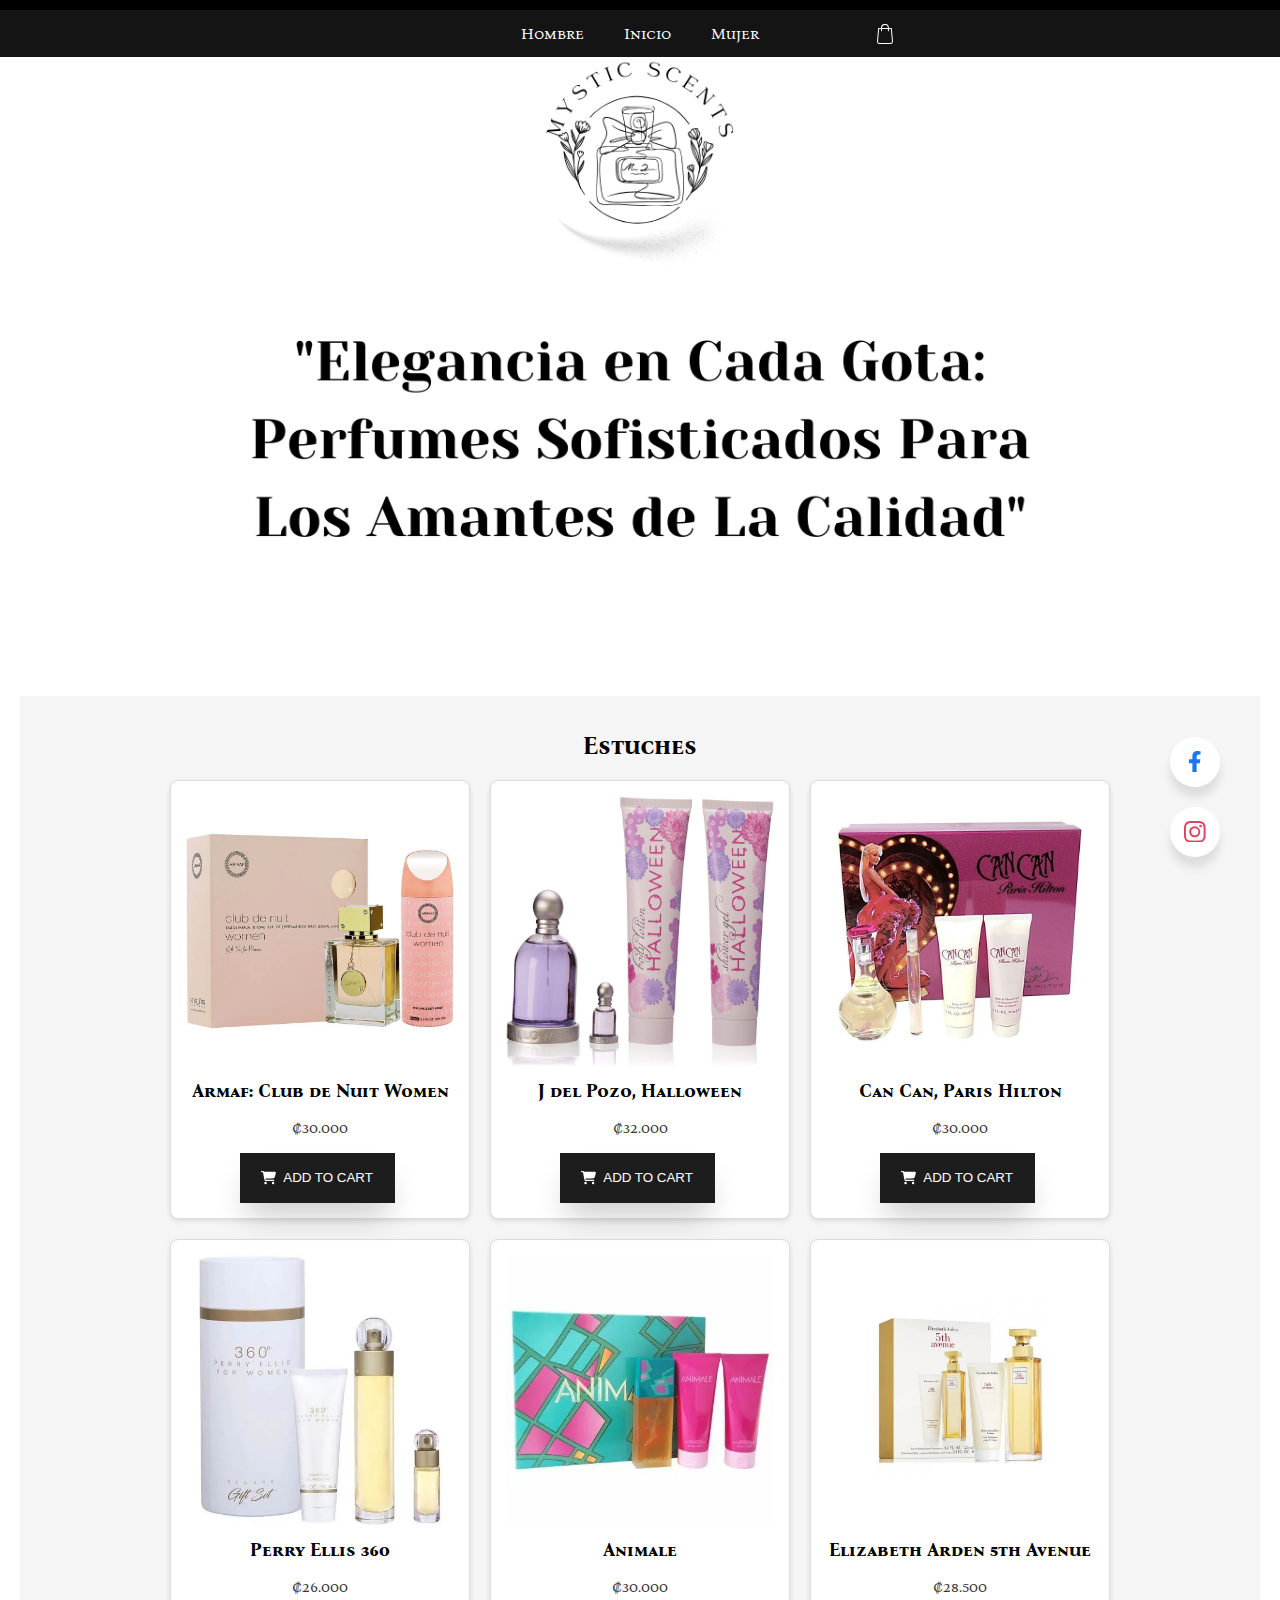
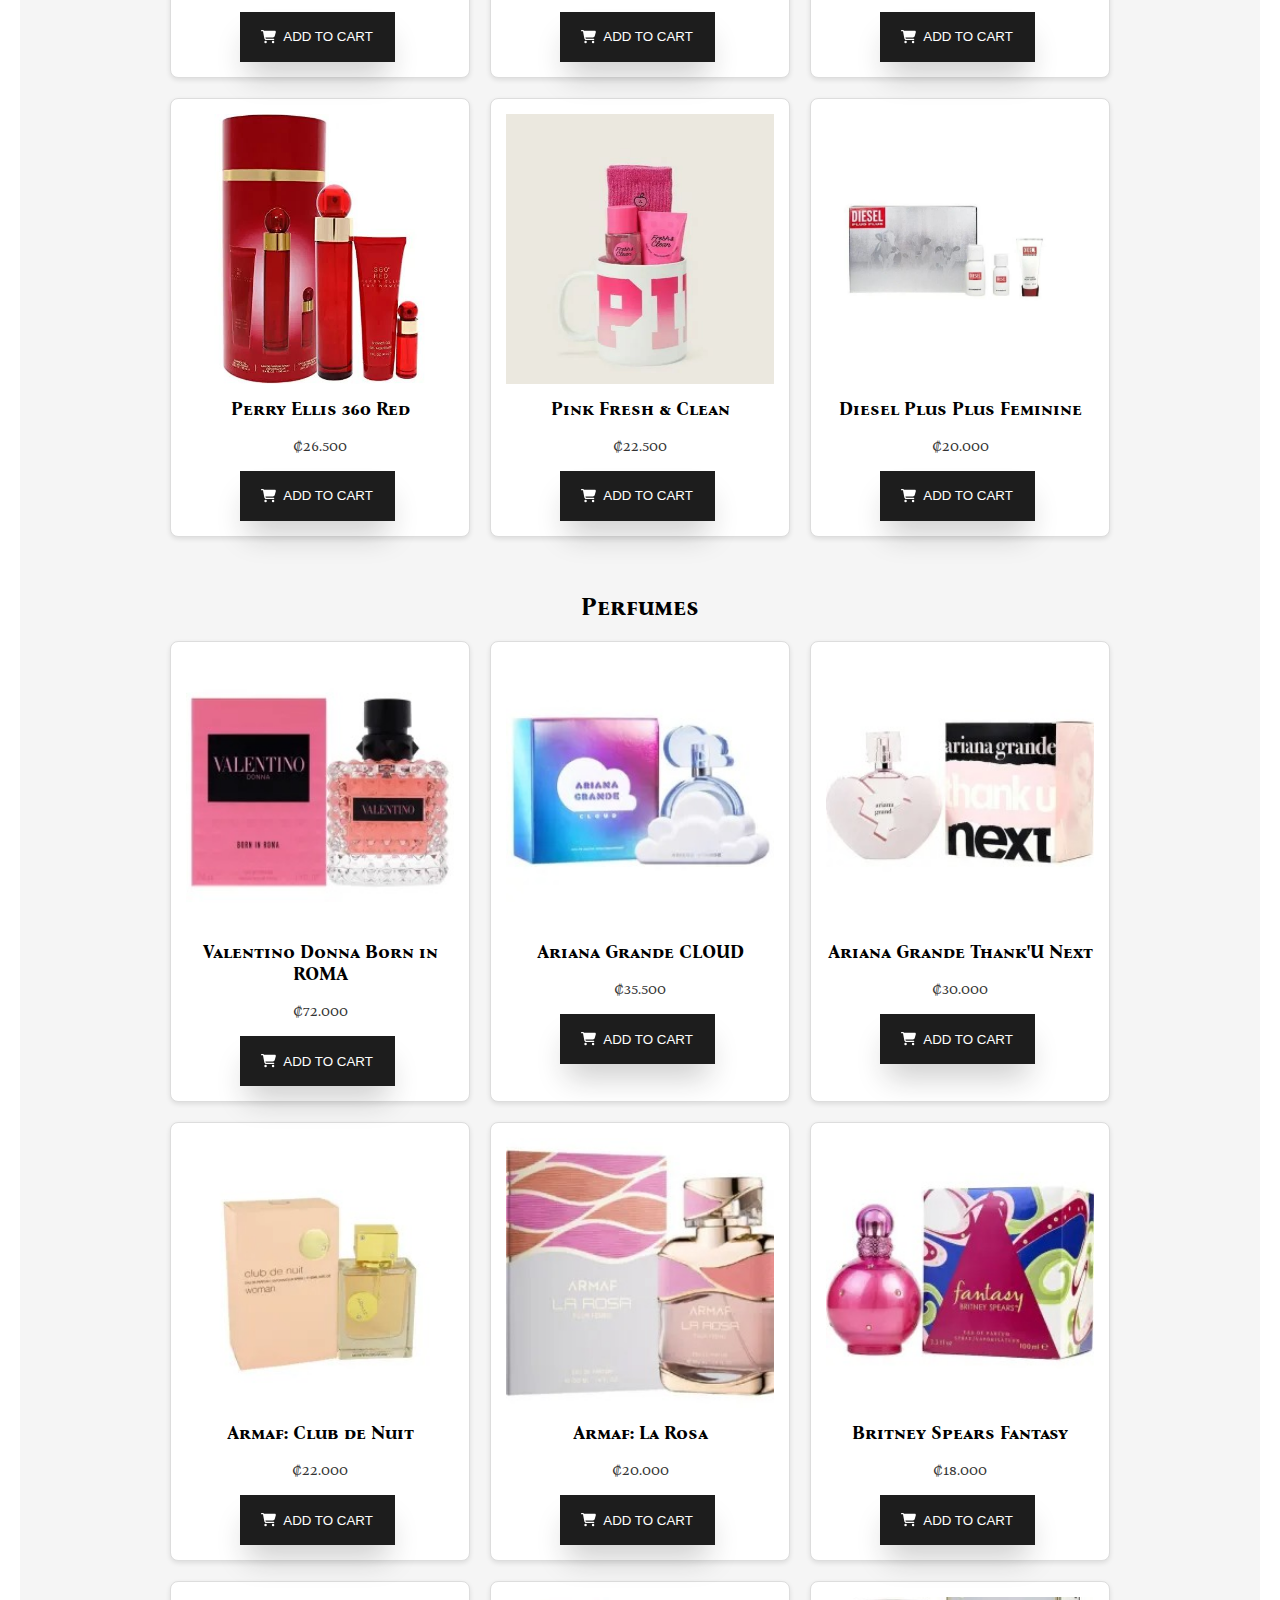
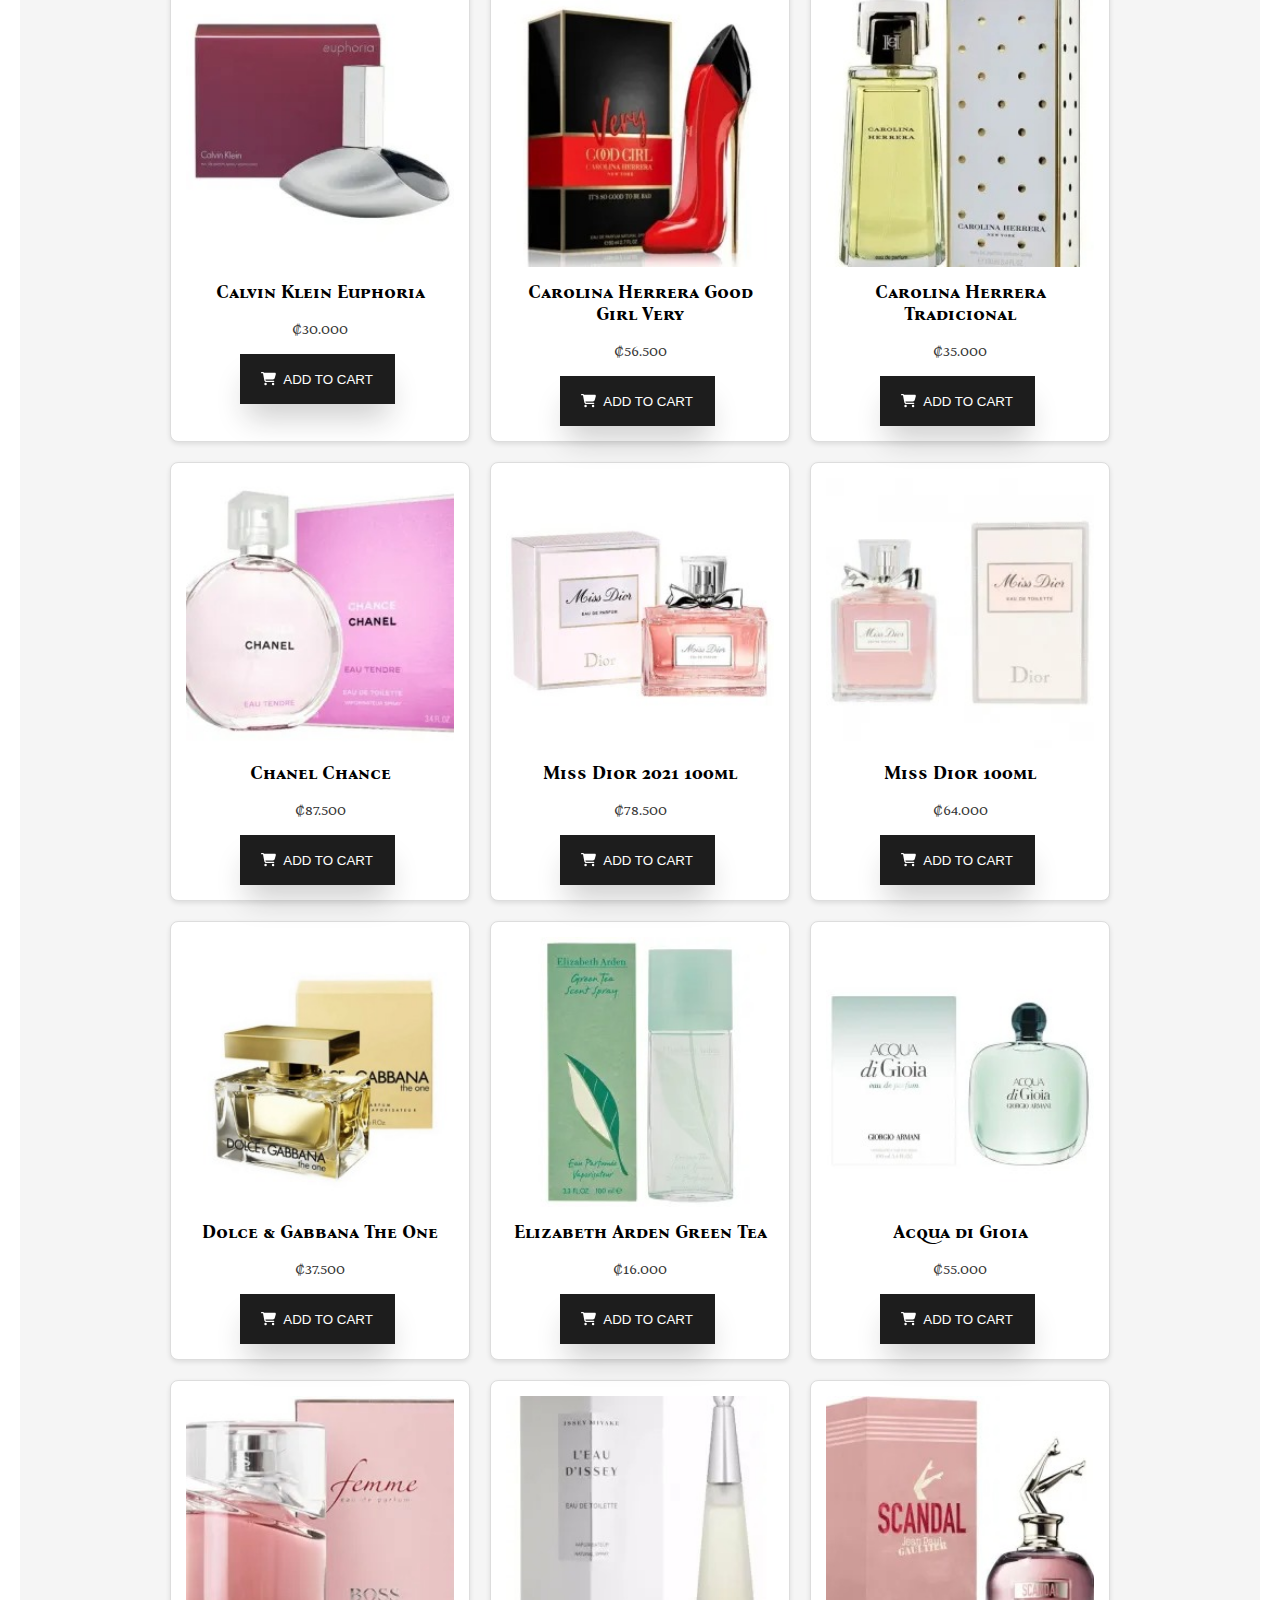
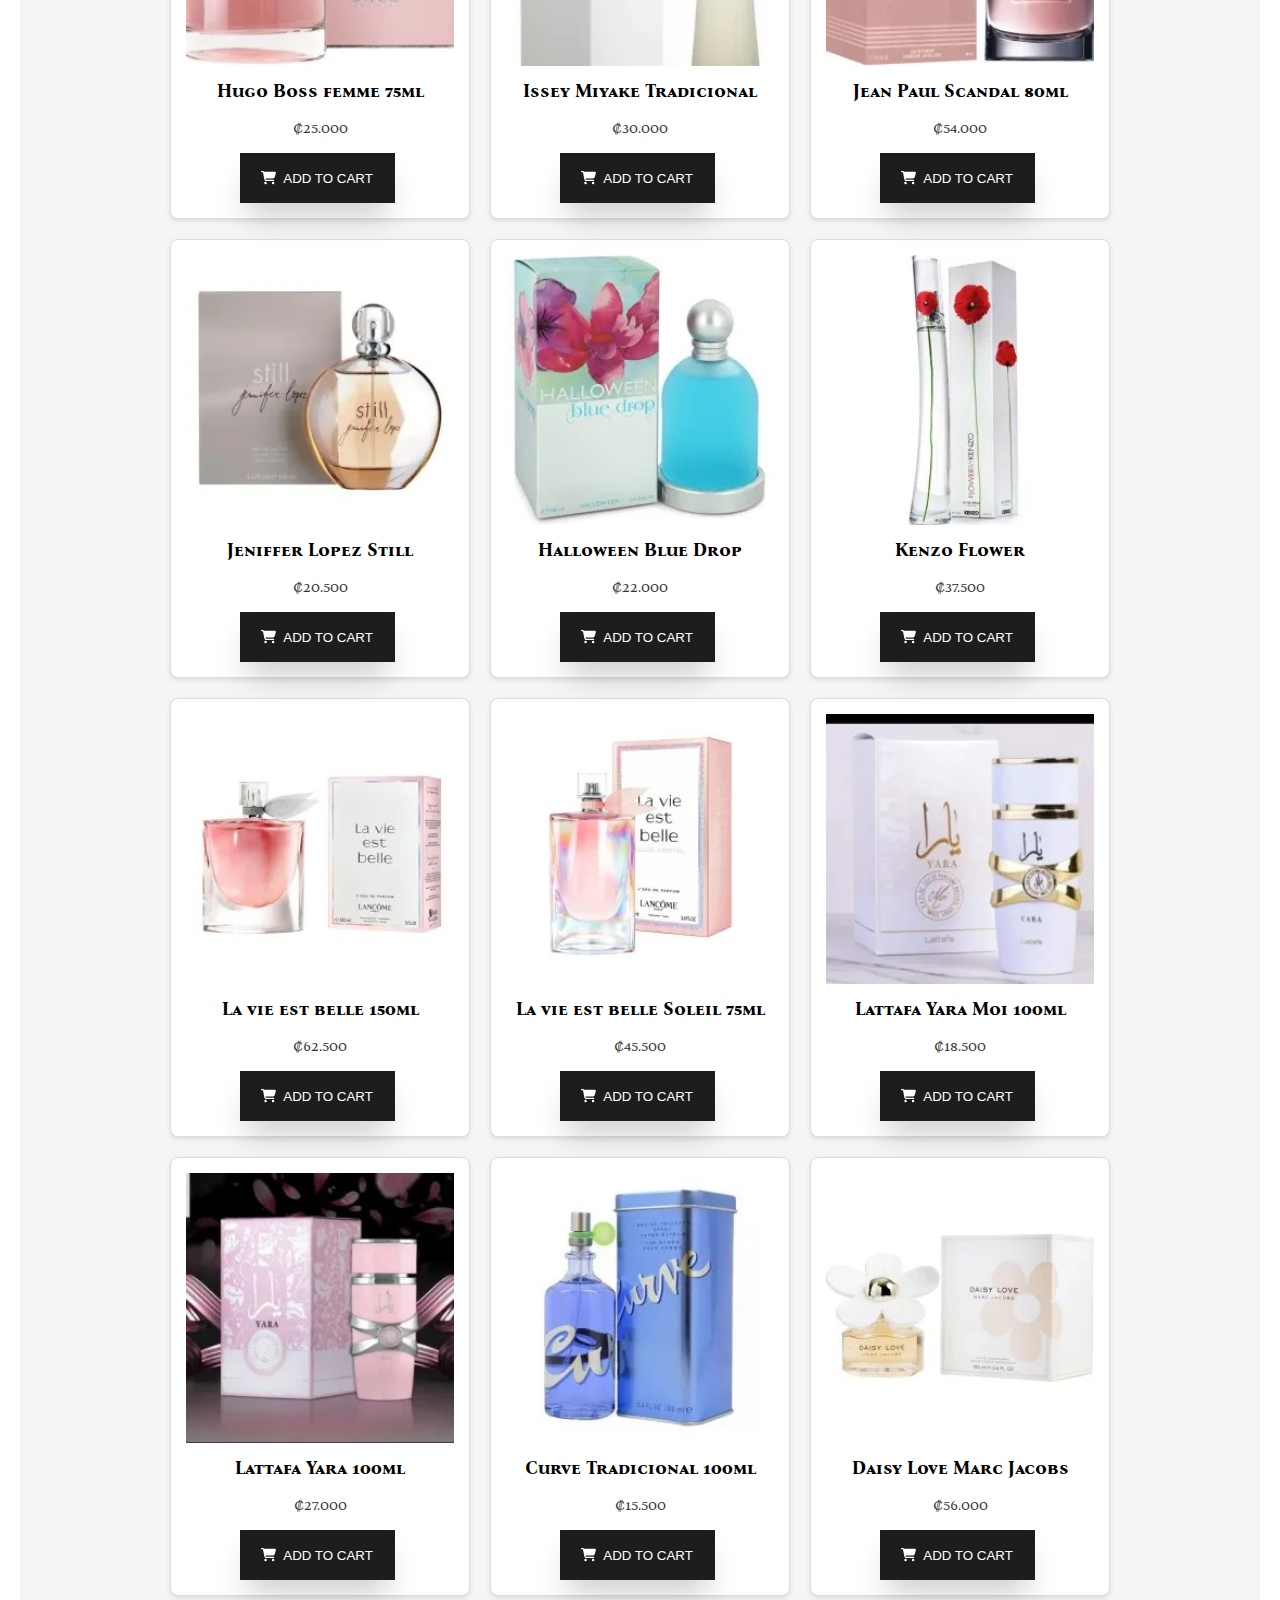
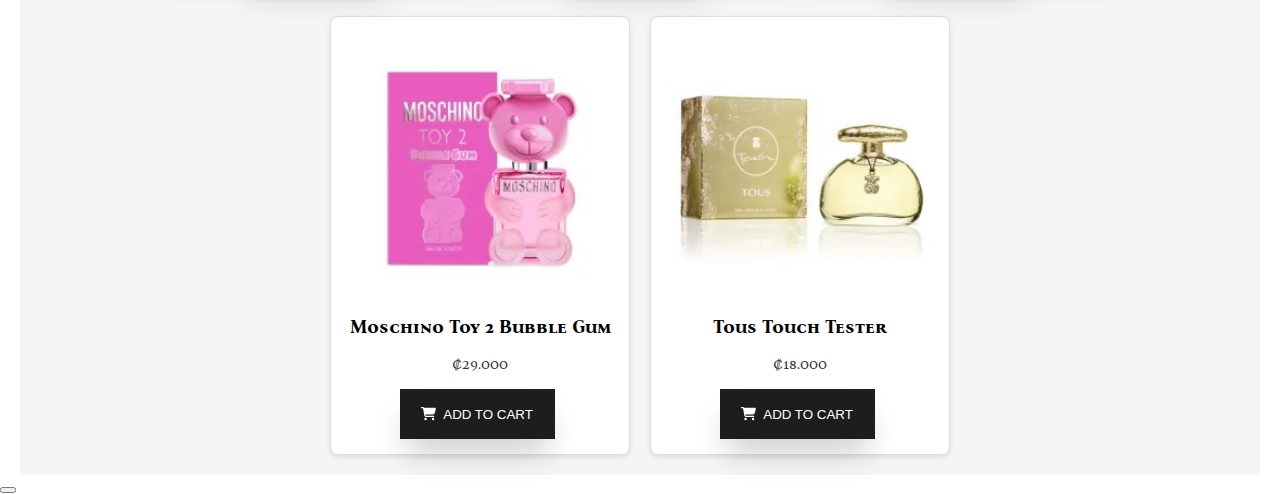
<file: Mujer.html>
<!DOCTYPE html>
<html lang="en">

<head>
  <meta charset="UTF-8">
  <meta http-equiv="X-UA-Compatible" content="IE=edge">
  <meta name="viewport" content="width=device-width, initial-scale=1.0">
  <link rel="stylesheet" href="styles.css">
  <link rel="shortcut icon" href="fondoNegro.png" type="image/x-icon">
  <link rel="stylesheet" href="https://cdnjs.cloudflare.com/ajax/libs/font-awesome/6.0.0-beta3/css/all.min.css">
  <title>Mystic Scents</title>
</head>

<body>
  <header>
    <div class="nav-var">
      <nav>
        <div class="nav-var">
          <nav>
            <div class="dropdown">
              <a href="Hombre.html" class="navLink">Hombre</a>
              <div class="dropdown-content">
                <a href="Hombre.html">Estuches</a>
                <a href="Hombre.html">Perfumes de Hombre</a>
              </div>
            </div>

            <a href="index.html" class="navLink">Inicio</a>

            <div class="dropdown">
              <a href="Mujer.html" class="navLink">Mujer</a>
              <div class="dropdown-content">
                <a href="#estuches">Estuches</a>
                <a href="#perfumes">Perfumes</a>
              </div>
            </div>
          </nav>
        </div>
        <button id="btn-cart" data-quantity="0" class="btn-cart">
          <svg class="icon-cart" viewBox="0 0 24.38 30.52" height="30.52" width="24.38" xmlns="http://www.w3.org/2000/svg">
              <title>icon-cart</title>
              <path transform="translate(-3.62 -0.85)" d="M28,27.3,26.24,7.51a.75.75,0,0,0-.76-.69h-3.7a6,6,0,0,0-12,0H6.13a.76.76,0,0,0-.76.69L3.62,27.3v.07a4.29,4.29,0,0,0,4.52,4H23.48a4.29,4.29,0,0,0,4.52-4ZM15.81,2.37a4.47,4.47,0,0,1,4.46,4.45H11.35a4.47,4.47,0,0,1,4.46-4.45Zm7.67,27.48H8.13a2.79,2.79,0,0,1-3-2.45L6.83,8.34h3V11a.76.76,0,0,0,1.52,0V8.34h8.92V11a.76.76,0,0,0,1.52,0V8.34h3L26.48,27.4a2.79,2.79,0,0,1-3,2.44Zm0,0"></path>
          </svg>
          <span class="quantity"></span>
      </button>
      </nav>
    </div>
  </header>

  <section class="foto">
    <img src="Diseño sin título1.png" alt="a">
  </section>


  <section class="container-perfumes" id="mujer">
    <h1 id="estuches">Estuches</h1>
    <div class="perfumes">
      <div class="perfume-item">
        <img src="PERFUMES-MUJER/ESTUCHES/1.jpeg" alt="perfume">
        <h2>Armaf: Club de Nuit Women</h2>
        <p>₡30.000</p>
        <button class="cartBtn" data-product-id="1m" data-product-name="Armaf: Club de Nuit Women"
          data-product-price="30000" data-product-image="PERFUMES-MUJER/ESTUCHES/1.jpeg" ; data-modal="#jsModalCarrito">
          <svg class="cart" fill="white" viewBox="0 0 576 512" height="1em" xmlns="http://www.w3.org/2000/svg">
            <path
              d="M0 24C0 10.7 10.7 0 24 0H69.5c22 0 41.5 12.8 50.6 32h411c26.3 0 45.5 25 38.6 50.4l-41 152.3c-8.5 31.4-37 53.3-69.5 53.3H170.7l5.4 28.5c2.2 11.3 12.1 19.5 23.6 19.5H488c13.3 0 24 10.7 24 24s-10.7 24-24 24H199.7c-34.6 0-64.3-24.6-70.7-58.5L77.4 54.5c-.7-3.8-4-6.5-7.9-6.5H24C10.7 48 0 37.3 0 24zM128 464a48 48 0 1 1 96 0 48 48 0 1 1 -96 0zm336-48a48 48 0 1 1 0 96 48 48 0 1 1 0-96z">
            </path>
          </svg>
          ADD TO CART
        </button>

      </div>
      <div class="perfume-item">
        <img src="PERFUMES-MUJER/ESTUCHES/2.jpeg" alt="perfume">
        <h2>J del Pozo, Halloween</h2>
        <p>₡32.000</p>
        <button class="cartBtn" data-product-id="2m" data-product-name="J del Pozo, Halloween" data-product-price="32000"
          data-product-image="PERFUMES-MUJER/ESTUCHES/2.jpeg" ; data-modal="#jsModalCarrito">
          <svg class="cart" fill="white" viewBox="0 0 576 512" height="1em" xmlns="http://www.w3.org/2000/svg">
            <path
              d="M0 24C0 10.7 10.7 0 24 0H69.5c22 0 41.5 12.8 50.6 32h411c26.3 0 45.5 25 38.6 50.4l-41 152.3c-8.5 31.4-37 53.3-69.5 53.3H170.7l5.4 28.5c2.2 11.3 12.1 19.5 23.6 19.5H488c13.3 0 24 10.7 24 24s-10.7 24-24 24H199.7c-34.6 0-64.3-24.6-70.7-58.5L77.4 54.5c-.7-3.8-4-6.5-7.9-6.5H24C10.7 48 0 37.3 0 24zM128 464a48 48 0 1 1 96 0 48 48 0 1 1 -96 0zm336-48a48 48 0 1 1 0 96 48 48 0 1 1 0-96z">
            </path>
          </svg>
          ADD TO CART
        </button>
      </div>
      <div class="perfume-item">
        <img src="PERFUMES-MUJER/ESTUCHES/3.jpeg" alt="perfume">
        <h2>Can Can, Paris Hilton</h2>
        <p>₡30.000</p>
        <button class="cartBtn" data-product-id="3m" data-product-name="Can Can, Paris Hilton" data-product-price="30000"
          data-product-image="PERFUMES-MUJER/ESTUCHES/3.jpeg" ; data-modal="#jsModalCarrito">
          <svg class="cart" fill="white" viewBox="0 0 576 512" height="1em" xmlns="http://www.w3.org/2000/svg">
            <path
              d="M0 24C0 10.7 10.7 0 24 0H69.5c22 0 41.5 12.8 50.6 32h411c26.3 0 45.5 25 38.6 50.4l-41 152.3c-8.5 31.4-37 53.3-69.5 53.3H170.7l5.4 28.5c2.2 11.3 12.1 19.5 23.6 19.5H488c13.3 0 24 10.7 24 24s-10.7 24-24 24H199.7c-34.6 0-64.3-24.6-70.7-58.5L77.4 54.5c-.7-3.8-4-6.5-7.9-6.5H24C10.7 48 0 37.3 0 24zM128 464a48 48 0 1 1 96 0 48 48 0 1 1 -96 0zm336-48a48 48 0 1 1 0 96 48 48 0 1 1 0-96z">
            </path>
          </svg>
          ADD TO CART
        </button>
      </div>
      <div class="perfume-item">
        <img src="PERFUMES-MUJER/ESTUCHES/4.jpeg" alt="perfume">
        <h2>Perry Ellis 360</h2>
        <p>₡26.000</p>
        <button class="cartBtn" data-product-id="4m" data-product-name="Perry Ellis 360" data-product-price="26000"
          data-product-image="PERFUMES-MUJER/ESTUCHES/4.jpeg" ; data-modal="#jsModalCarrito">
          <svg class="cart" fill="white" viewBox="0 0 576 512" height="1em" xmlns="http://www.w3.org/2000/svg">
            <path
              d="M0 24C0 10.7 10.7 0 24 0H69.5c22 0 41.5 12.8 50.6 32h411c26.3 0 45.5 25 38.6 50.4l-41 152.3c-8.5 31.4-37 53.3-69.5 53.3H170.7l5.4 28.5c2.2 11.3 12.1 19.5 23.6 19.5H488c13.3 0 24 10.7 24 24s-10.7 24-24 24H199.7c-34.6 0-64.3-24.6-70.7-58.5L77.4 54.5c-.7-3.8-4-6.5-7.9-6.5H24C10.7 48 0 37.3 0 24zM128 464a48 48 0 1 1 96 0 48 48 0 1 1 -96 0zm336-48a48 48 0 1 1 0 96 48 48 0 1 1 0-96z">
            </path>
          </svg>
          ADD TO CART
        </button>
      </div>
      <div class="perfume-item">
        <img src="PERFUMES-MUJER/ESTUCHES/5.jpeg" alt="perfume">
        <h2>Animale</h2>
        <p>₡30.000</p>
        <button class="cartBtn" data-product-id="5m" data-product-name="Animale" data-product-price="30000"
          data-product-image="PERFUMES-MUJER/ESTUCHES/5.jpeg" ; data-modal="#jsModalCarrito">
          <svg class="cart" fill="white" viewBox="0 0 576 512" height="1em" xmlns="http://www.w3.org/2000/svg">
            <path
              d="M0 24C0 10.7 10.7 0 24 0H69.5c22 0 41.5 12.8 50.6 32h411c26.3 0 45.5 25 38.6 50.4l-41 152.3c-8.5 31.4-37 53.3-69.5 53.3H170.7l5.4 28.5c2.2 11.3 12.1 19.5 23.6 19.5H488c13.3 0 24 10.7 24 24s-10.7 24-24 24H199.7c-34.6 0-64.3-24.6-70.7-58.5L77.4 54.5c-.7-3.8-4-6.5-7.9-6.5H24C10.7 48 0 37.3 0 24zM128 464a48 48 0 1 1 96 0 48 48 0 1 1 -96 0zm336-48a48 48 0 1 1 0 96 48 48 0 1 1 0-96z">
            </path>
          </svg>
          ADD TO CART
        </button>
      </div>
      <div class="perfume-item">
        <img src="PERFUMES-MUJER/ESTUCHES/6.jpeg" alt="perfume">
        <h2>Elizabeth Arden 5th Avenue</h2>
        <p>₡28.500</p>
        <button class="cartBtn" data-product-id="6m" data-product-name="Elizabeth Arden 5th Avenue"
          data-product-price="28500" data-product-image="PERFUMES-MUJER/ESTUCHES/6.jpeg" ; data-modal="#jsModalCarrito">
          <svg class="cart" fill="white" viewBox="0 0 576 512" height="1em" xmlns="http://www.w3.org/2000/svg">
            <path
              d="M0 24C0 10.7 10.7 0 24 0H69.5c22 0 41.5 12.8 50.6 32h411c26.3 0 45.5 25 38.6 50.4l-41 152.3c-8.5 31.4-37 53.3-69.5 53.3H170.7l5.4 28.5c2.2 11.3 12.1 19.5 23.6 19.5H488c13.3 0 24 10.7 24 24s-10.7 24-24 24H199.7c-34.6 0-64.3-24.6-70.7-58.5L77.4 54.5c-.7-3.8-4-6.5-7.9-6.5H24C10.7 48 0 37.3 0 24zM128 464a48 48 0 1 1 96 0 48 48 0 1 1 -96 0zm336-48a48 48 0 1 1 0 96 48 48 0 1 1 0-96z">
            </path>
          </svg>
          ADD TO CART
        </button>
      </div>
      <div class="perfume-item">
        <img src="PERFUMES-MUJER/ESTUCHES/7.jpeg" alt="perfume">
        <h2>Perry Ellis 360 Red</h2>
        <p>₡26.500</p>
        <button class="cartBtn" data-product-id="7m" data-product-name="Perry Ellis 360 Red" data-product-price="26500"
          data-product-image="PERFUMES-MUJER/ESTUCHES/7.jpeg" ; data-modal="#jsModalCarrito">
          <svg class="cart" fill="white" viewBox="0 0 576 512" height="1em" xmlns="http://www.w3.org/2000/svg">
            <path
              d="M0 24C0 10.7 10.7 0 24 0H69.5c22 0 41.5 12.8 50.6 32h411c26.3 0 45.5 25 38.6 50.4l-41 152.3c-8.5 31.4-37 53.3-69.5 53.3H170.7l5.4 28.5c2.2 11.3 12.1 19.5 23.6 19.5H488c13.3 0 24 10.7 24 24s-10.7 24-24 24H199.7c-34.6 0-64.3-24.6-70.7-58.5L77.4 54.5c-.7-3.8-4-6.5-7.9-6.5H24C10.7 48 0 37.3 0 24zM128 464a48 48 0 1 1 96 0 48 48 0 1 1 -96 0zm336-48a48 48 0 1 1 0 96 48 48 0 1 1 0-96z">
            </path>
          </svg>
          ADD TO CART
        </button>
      </div>
      <div class="perfume-item">
        <img src="PERFUMES-MUJER/ESTUCHES/8.jpeg" alt="perfume">
        <h2>Pink Fresh & Clean</h2>
        <p>₡22.500</p>
        <button class="cartBtn" data-product-id="8m" data-product-name="Pink Fresh & Clean" data-product-price="22500"
          data-product-image="PERFUMES-MUJER/ESTUCHES/8.jpeg" ; data-modal="#jsModalCarrito">
          <svg class="cart" fill="white" viewBox="0 0 576 512" height="1em" xmlns="http://www.w3.org/2000/svg">
            <path
              d="M0 24C0 10.7 10.7 0 24 0H69.5c22 0 41.5 12.8 50.6 32h411c26.3 0 45.5 25 38.6 50.4l-41 152.3c-8.5 31.4-37 53.3-69.5 53.3H170.7l5.4 28.5c2.2 11.3 12.1 19.5 23.6 19.5H488c13.3 0 24 10.7 24 24s-10.7 24-24 24H199.7c-34.6 0-64.3-24.6-70.7-58.5L77.4 54.5c-.7-3.8-4-6.5-7.9-6.5H24C10.7 48 0 37.3 0 24zM128 464a48 48 0 1 1 96 0 48 48 0 1 1 -96 0zm336-48a48 48 0 1 1 0 96 48 48 0 1 1 0-96z">
            </path>
          </svg>
          ADD TO CART
        </button>
      </div>
      <div class="perfume-item">
        <img src="PERFUMES-MUJER/ESTUCHES/9.jpeg" alt="perfume">
        <h2>Diesel Plus Plus Feminine</h2>
        <p>₡20.000</p>
        <button class="cartBtn" data-product-id="9m" data-product-name="Diesel Plus Plus Feminine"
          data-product-price="20000" data-product-image="PERFUMES-MUJER/ESTUCHES/9.jpeg" ; data-modal="#jsModalCarrito">
          <svg class="cart" fill="white" viewBox="0 0 576 512" height="1em" xmlns="http://www.w3.org/2000/svg">
            <path
              d="M0 24C0 10.7 10.7 0 24 0H69.5c22 0 41.5 12.8 50.6 32h411c26.3 0 45.5 25 38.6 50.4l-41 152.3c-8.5 31.4-37 53.3-69.5 53.3H170.7l5.4 28.5c2.2 11.3 12.1 19.5 23.6 19.5H488c13.3 0 24 10.7 24 24s-10.7 24-24 24H199.7c-34.6 0-64.3-24.6-70.7-58.5L77.4 54.5c-.7-3.8-4-6.5-7.9-6.5H24C10.7 48 0 37.3 0 24zM128 464a48 48 0 1 1 96 0 48 48 0 1 1 -96 0zm336-48a48 48 0 1 1 0 96 48 48 0 1 1 0-96z">
            </path>
          </svg>
          ADD TO CART
        </button>
      </div>
    </div>
  </section>

  <section class="container-perfumes" id="mujer">
    <h1 id="perfumes">Perfumes</h1>
    <div class="perfumes">
      <div class="perfume-item">
        <img src="PERFUMES-MUJER/PERFUMES/1.jpg" alt="perfume">
        <h2>Valentino Donna Born in ROMA</h2>
        <p>₡72.000</p>
        <button class="cartBtn" data-product-id="1.1m" data-product-name="Valentino Donna Born in ROMA"
          data-product-price="72000" data-product-image="PERFUMES-MUJER/PERFUMES/1.jpg" ; data-modal="#jsModalCarrito">
          <svg class="cart" fill="white" viewBox="0 0 576 512" height="1em" xmlns="http://www.w3.org/2000/svg">
            <path
              d="M0 24C0 10.7 10.7 0 24 0H69.5c22 0 41.5 12.8 50.6 32h411c26.3 0 45.5 25 38.6 50.4l-41 152.3c-8.5 31.4-37 53.3-69.5 53.3H170.7l5.4 28.5c2.2 11.3 12.1 19.5 23.6 19.5H488c13.3 0 24 10.7 24 24s-10.7 24-24 24H199.7c-34.6 0-64.3-24.6-70.7-58.5L77.4 54.5c-.7-3.8-4-6.5-7.9-6.5H24C10.7 48 0 37.3 0 24zM128 464a48 48 0 1 1 96 0 48 48 0 1 1 -96 0zm336-48a48 48 0 1 1 0 96 48 48 0 1 1 0-96z">
            </path>
          </svg>
          ADD TO CART
        </button>

      </div>
      <div class="perfume-item">
        <img src="PERFUMES-MUJER/PERFUMES/2.jpg" alt="perfume">
        <h2>Ariana Grande CLOUD</h2>
        <p>₡35.500</p>
        <button class="cartBtn" data-product-id="2.1m" data-product-name="Ariana Grande CLOUD" data-product-price="35500"
          data-product-image="PERFUMES-MUJER/PERFUMES/2.jpg" ; data-modal="#jsModalCarrito">
          <svg class="cart" fill="white" viewBox="0 0 576 512" height="1em" xmlns="http://www.w3.org/2000/svg">
            <path
              d="M0 24C0 10.7 10.7 0 24 0H69.5c22 0 41.5 12.8 50.6 32h411c26.3 0 45.5 25 38.6 50.4l-41 152.3c-8.5 31.4-37 53.3-69.5 53.3H170.7l5.4 28.5c2.2 11.3 12.1 19.5 23.6 19.5H488c13.3 0 24 10.7 24 24s-10.7 24-24 24H199.7c-34.6 0-64.3-24.6-70.7-58.5L77.4 54.5c-.7-3.8-4-6.5-7.9-6.5H24C10.7 48 0 37.3 0 24zM128 464a48 48 0 1 1 96 0 48 48 0 1 1 -96 0zm336-48a48 48 0 1 1 0 96 48 48 0 1 1 0-96z">
            </path>
          </svg>
          ADD TO CART
        </button>
      </div>
      <div class="perfume-item">
        <img src="PERFUMES-MUJER/PERFUMES/3.jpg" alt="perfume">
        <h2>Ariana Grande Thank'U Next</h2>
        <p>₡30.000</p>
        <button class="cartBtn" data-product-id="3.1m" data-product-name="Ariana Grande Thank'U Next" data-product-price="30000"
          data-product-image="PERFUMES-MUJER/PERFUMES/3.jpg" ; data-modal="#jsModalCarrito">
          <svg class="cart" fill="white" viewBox="0 0 576 512" height="1em" xmlns="http://www.w3.org/2000/svg">
            <path
              d="M0 24C0 10.7 10.7 0 24 0H69.5c22 0 41.5 12.8 50.6 32h411c26.3 0 45.5 25 38.6 50.4l-41 152.3c-8.5 31.4-37 53.3-69.5 53.3H170.7l5.4 28.5c2.2 11.3 12.1 19.5 23.6 19.5H488c13.3 0 24 10.7 24 24s-10.7 24-24 24H199.7c-34.6 0-64.3-24.6-70.7-58.5L77.4 54.5c-.7-3.8-4-6.5-7.9-6.5H24C10.7 48 0 37.3 0 24zM128 464a48 48 0 1 1 96 0 48 48 0 1 1 -96 0zm336-48a48 48 0 1 1 0 96 48 48 0 1 1 0-96z">
            </path>
          </svg>
          ADD TO CART
        </button>
      </div>
      <div class="perfume-item">
        <img src="PERFUMES-MUJER/PERFUMES/4.jpg" alt="perfume">
        <h2>Armaf: Club de Nuit</h2>
        <p>₡22.000</p>
        <button class="cartBtn" data-product-id="4.1m" data-product-name="Armaf: Club de Nuit" data-product-price="22000"
          data-product-image="PERFUMES-MUJER/PERFUMES/4.jpg" ; data-modal="#jsModalCarrito">
          <svg class="cart" fill="white" viewBox="0 0 576 512" height="1em" xmlns="http://www.w3.org/2000/svg">
            <path
              d="M0 24C0 10.7 10.7 0 24 0H69.5c22 0 41.5 12.8 50.6 32h411c26.3 0 45.5 25 38.6 50.4l-41 152.3c-8.5 31.4-37 53.3-69.5 53.3H170.7l5.4 28.5c2.2 11.3 12.1 19.5 23.6 19.5H488c13.3 0 24 10.7 24 24s-10.7 24-24 24H199.7c-34.6 0-64.3-24.6-70.7-58.5L77.4 54.5c-.7-3.8-4-6.5-7.9-6.5H24C10.7 48 0 37.3 0 24zM128 464a48 48 0 1 1 96 0 48 48 0 1 1 -96 0zm336-48a48 48 0 1 1 0 96 48 48 0 1 1 0-96z">
            </path>
          </svg>
          ADD TO CART
        </button>
      </div>
      <div class="perfume-item">
        <img src="PERFUMES-MUJER/PERFUMES/5.jpg" alt="perfume">
        <h2>Armaf: La Rosa</h2>
        <p>₡20.000</p>
        <button class="cartBtn" data-product-id="5.1m" data-product-name="Armaf: La Rosa" data-product-price="20000"
          data-product-image="PERFUMES-MUJER/PERFUMES/5.jpg" ; data-modal="#jsModalCarrito">
          <svg class="cart" fill="white" viewBox="0 0 576 512" height="1em" xmlns="http://www.w3.org/2000/svg">
            <path
              d="M0 24C0 10.7 10.7 0 24 0H69.5c22 0 41.5 12.8 50.6 32h411c26.3 0 45.5 25 38.6 50.4l-41 152.3c-8.5 31.4-37 53.3-69.5 53.3H170.7l5.4 28.5c2.2 11.3 12.1 19.5 23.6 19.5H488c13.3 0 24 10.7 24 24s-10.7 24-24 24H199.7c-34.6 0-64.3-24.6-70.7-58.5L77.4 54.5c-.7-3.8-4-6.5-7.9-6.5H24C10.7 48 0 37.3 0 24zM128 464a48 48 0 1 1 96 0 48 48 0 1 1 -96 0zm336-48a48 48 0 1 1 0 96 48 48 0 1 1 0-96z">
            </path>
          </svg>
          ADD TO CART
        </button>
      </div>
      <div class="perfume-item">
        <img src="PERFUMES-MUJER/PERFUMES/6.jpg" alt="perfume">
        <h2>Britney Spears Fantasy</h2>
        <p>₡18.000</p>
        <button class="cartBtn" data-product-id="6.1m" data-product-name="Britney Spears Fantasy"
          data-product-price="18000" data-product-image="PERFUMES-MUJER/PERFUMES/6.jpg" ; data-modal="#jsModalCarrito">
          <svg class="cart" fill="white" viewBox="0 0 576 512" height="1em" xmlns="http://www.w3.org/2000/svg">
            <path
              d="M0 24C0 10.7 10.7 0 24 0H69.5c22 0 41.5 12.8 50.6 32h411c26.3 0 45.5 25 38.6 50.4l-41 152.3c-8.5 31.4-37 53.3-69.5 53.3H170.7l5.4 28.5c2.2 11.3 12.1 19.5 23.6 19.5H488c13.3 0 24 10.7 24 24s-10.7 24-24 24H199.7c-34.6 0-64.3-24.6-70.7-58.5L77.4 54.5c-.7-3.8-4-6.5-7.9-6.5H24C10.7 48 0 37.3 0 24zM128 464a48 48 0 1 1 96 0 48 48 0 1 1 -96 0zm336-48a48 48 0 1 1 0 96 48 48 0 1 1 0-96z">
            </path>
          </svg>
          ADD TO CART
        </button>
      </div>
      <!-- <div class="perfume-item">
        <img src="PERFUMES-MUJER/PERFUMES/7.jpg" alt="perfume">
        <h2>Calvin Klein </h2>
        <p>₡00.000</p>
        <button class="cartBtn" data-product-id="7.1m" data-product-name="Perry Ellis 360 Red" data-product-price="26500"
          data-product-image="PERFUMES-MUJER/PERFUMES/7.jpg" ; data-modal="#jsModalCarrito">
          <svg class="cart" fill="white" viewBox="0 0 576 512" height="1em" xmlns="http://www.w3.org/2000/svg">
            <path
              d="M0 24C0 10.7 10.7 0 24 0H69.5c22 0 41.5 12.8 50.6 32h411c26.3 0 45.5 25 38.6 50.4l-41 152.3c-8.5 31.4-37 53.3-69.5 53.3H170.7l5.4 28.5c2.2 11.3 12.1 19.5 23.6 19.5H488c13.3 0 24 10.7 24 24s-10.7 24-24 24H199.7c-34.6 0-64.3-24.6-70.7-58.5L77.4 54.5c-.7-3.8-4-6.5-7.9-6.5H24C10.7 48 0 37.3 0 24zM128 464a48 48 0 1 1 96 0 48 48 0 1 1 -96 0zm336-48a48 48 0 1 1 0 96 48 48 0 1 1 0-96z">
            </path>
          </svg>
          ADD TO CART
        </button>
      </div>-->
      <div class="perfume-item">
        <img src="PERFUMES-MUJER/PERFUMES/8.jpg" alt="perfume">
        <h2>Calvin Klein Euphoria</h2>
        <p>₡30.000</p>
        <button class="cartBtn" data-product-id="8.1m" data-product-name="Calvin Klein Euphoria" data-product-price="30000"
          data-product-image="PERFUMES-MUJER/PERFUMES/8.jpg" ; data-modal="#jsModalCarrito">
          <svg class="cart" fill="white" viewBox="0 0 576 512" height="1em" xmlns="http://www.w3.org/2000/svg">
            <path
              d="M0 24C0 10.7 10.7 0 24 0H69.5c22 0 41.5 12.8 50.6 32h411c26.3 0 45.5 25 38.6 50.4l-41 152.3c-8.5 31.4-37 53.3-69.5 53.3H170.7l5.4 28.5c2.2 11.3 12.1 19.5 23.6 19.5H488c13.3 0 24 10.7 24 24s-10.7 24-24 24H199.7c-34.6 0-64.3-24.6-70.7-58.5L77.4 54.5c-.7-3.8-4-6.5-7.9-6.5H24C10.7 48 0 37.3 0 24zM128 464a48 48 0 1 1 96 0 48 48 0 1 1 -96 0zm336-48a48 48 0 1 1 0 96 48 48 0 1 1 0-96z">
            </path>
          </svg>
          ADD TO CART
        </button>
      </div>
      <div class="perfume-item">
        <img src="PERFUMES-MUJER/PERFUMES/9.jpg" alt="perfume">
        <h2>Carolina Herrera Good Girl Very</h2>
        <p>₡56.500</p>
        <button class="cartBtn" data-product-id="9.1m" data-product-name="Carolina Herrera Good Girl Very"
          data-product-price="56500" data-product-image="PERFUMES-MUJER/PERFUMES/9.jpg" ; data-modal="#jsModalCarrito">
          <svg class="cart" fill="white" viewBox="0 0 576 512" height="1em" xmlns="http://www.w3.org/2000/svg">
            <path
              d="M0 24C0 10.7 10.7 0 24 0H69.5c22 0 41.5 12.8 50.6 32h411c26.3 0 45.5 25 38.6 50.4l-41 152.3c-8.5 31.4-37 53.3-69.5 53.3H170.7l5.4 28.5c2.2 11.3 12.1 19.5 23.6 19.5H488c13.3 0 24 10.7 24 24s-10.7 24-24 24H199.7c-34.6 0-64.3-24.6-70.7-58.5L77.4 54.5c-.7-3.8-4-6.5-7.9-6.5H24C10.7 48 0 37.3 0 24zM128 464a48 48 0 1 1 96 0 48 48 0 1 1 -96 0zm336-48a48 48 0 1 1 0 96 48 48 0 1 1 0-96z">
            </path>
          </svg>
          ADD TO CART
        </button>
      </div>
      <div class="perfume-item">
        <img src="PERFUMES-MUJER/PERFUMES/10.jpg" alt="perfume">
        <h2>Carolina Herrera Tradicional</h2>
        <p>₡35.000</p>
        <button class="cartBtn" data-product-id="10.1m" data-product-name="Carolina Herrera Tradicional"
          data-product-price="35000" data-product-image="PERFUMES-MUJER/PERFUMES/10.jpg" ; data-modal="#jsModalCarrito">
          <svg class="cart" fill="white" viewBox="0 0 576 512" height="1em" xmlns="http://www.w3.org/2000/svg">
            <path
              d="M0 24C0 10.7 10.7 0 24 0H69.5c22 0 41.5 12.8 50.6 32h411c26.3 0 45.5 25 38.6 50.4l-41 152.3c-8.5 31.4-37 53.3-69.5 53.3H170.7l5.4 28.5c2.2 11.3 12.1 19.5 23.6 19.5H488c13.3 0 24 10.7 24 24s-10.7 24-24 24H199.7c-34.6 0-64.3-24.6-70.7-58.5L77.4 54.5c-.7-3.8-4-6.5-7.9-6.5H24C10.7 48 0 37.3 0 24zM128 464a48 48 0 1 1 96 0 48 48 0 1 1 -96 0zm336-48a48 48 0 1 1 0 96 48 48 0 1 1 0-96z">
            </path>
          </svg>
          ADD TO CART
        </button>
      </div>
      <div class="perfume-item">
        <img src="PERFUMES-MUJER/PERFUMES/11.jpg" alt="perfume">
        <h2>Chanel Chance</h2>
        <p>₡87.500</p>
        <button class="cartBtn" data-product-id="11.1m" data-product-name="Chanel Chance"
          data-product-price="87500" data-product-image="PERFUMES-MUJER/PERFUMES/11.jpg" ; data-modal="#jsModalCarrito">
          <svg class="cart" fill="white" viewBox="0 0 576 512" height="1em" xmlns="http://www.w3.org/2000/svg">
            <path
              d="M0 24C0 10.7 10.7 0 24 0H69.5c22 0 41.5 12.8 50.6 32h411c26.3 0 45.5 25 38.6 50.4l-41 152.3c-8.5 31.4-37 53.3-69.5 53.3H170.7l5.4 28.5c2.2 11.3 12.1 19.5 23.6 19.5H488c13.3 0 24 10.7 24 24s-10.7 24-24 24H199.7c-34.6 0-64.3-24.6-70.7-58.5L77.4 54.5c-.7-3.8-4-6.5-7.9-6.5H24C10.7 48 0 37.3 0 24zM128 464a48 48 0 1 1 96 0 48 48 0 1 1 -96 0zm336-48a48 48 0 1 1 0 96 48 48 0 1 1 0-96z">
            </path>
          </svg>
          ADD TO CART
        </button>
      </div>
      <!--<div class="perfume-item">
        <img src="PERFUMES-MUJER/PERFUMES/12.jpg" alt="perfume">
        <h2>Chanel Coco </h2>
        <p>₡00.000</p>
        <button class="cartBtn" data-product-id="12.1m" data-product-name="Diesel Plus Plus Feminine"
          data-product-price="20000" data-product-image="PERFUMES-MUJER/PERFUMES/12.jpg" ; data-modal="#jsModalCarrito">
          <svg class="cart" fill="white" viewBox="0 0 576 512" height="1em" xmlns="http://www.w3.org/2000/svg">
            <path
              d="M0 24C0 10.7 10.7 0 24 0H69.5c22 0 41.5 12.8 50.6 32h411c26.3 0 45.5 25 38.6 50.4l-41 152.3c-8.5 31.4-37 53.3-69.5 53.3H170.7l5.4 28.5c2.2 11.3 12.1 19.5 23.6 19.5H488c13.3 0 24 10.7 24 24s-10.7 24-24 24H199.7c-34.6 0-64.3-24.6-70.7-58.5L77.4 54.5c-.7-3.8-4-6.5-7.9-6.5H24C10.7 48 0 37.3 0 24zM128 464a48 48 0 1 1 96 0 48 48 0 1 1 -96 0zm336-48a48 48 0 1 1 0 96 48 48 0 1 1 0-96z">
            </path>
          </svg>
          ADD TO CART
        </button>
      </div>-->
      <!--<div class="perfume-item">
        <img src="PERFUMES-MUJER/PERFUMES/13.jpg" alt="perfume">
        <h2>Chanel No5</h2>
        <p>₡00.000</p>
        <button class="cartBtn" data-product-id="13.1m" data-product-name="Diesel Plus Plus Feminine"
          data-product-price="20000" data-product-image="PERFUMES-MUJER/PERFUMES/13.jpg" ; data-modal="#jsModalCarrito">
          <svg class="cart" fill="white" viewBox="0 0 576 512" height="1em" xmlns="http://www.w3.org/2000/svg">
            <path
              d="M0 24C0 10.7 10.7 0 24 0H69.5c22 0 41.5 12.8 50.6 32h411c26.3 0 45.5 25 38.6 50.4l-41 152.3c-8.5 31.4-37 53.3-69.5 53.3H170.7l5.4 28.5c2.2 11.3 12.1 19.5 23.6 19.5H488c13.3 0 24 10.7 24 24s-10.7 24-24 24H199.7c-34.6 0-64.3-24.6-70.7-58.5L77.4 54.5c-.7-3.8-4-6.5-7.9-6.5H24C10.7 48 0 37.3 0 24zM128 464a48 48 0 1 1 96 0 48 48 0 1 1 -96 0zm336-48a48 48 0 1 1 0 96 48 48 0 1 1 0-96z">
            </path>
          </svg>
          ADD TO CART
        </button>
      </div>-->
      <!--<div class="perfume-item">
        <img src="PERFUMES-MUJER/PERFUMES/14.jpg" alt="perfume">
        <h2>Christian  Dior Addict</h2>
        <p>₡00.000</p>
        <button class="cartBtn" data-product-id="14.1m" data-product-name="Diesel Plus Plus Feminine"
          data-product-price="20000" data-product-image="PERFUMES-MUJER/PERFUMES/14.jpg" ; data-modal="#jsModalCarrito">
          <svg class="cart" fill="white" viewBox="0 0 576 512" height="1em" xmlns="http://www.w3.org/2000/svg">
            <path
              d="M0 24C0 10.7 10.7 0 24 0H69.5c22 0 41.5 12.8 50.6 32h411c26.3 0 45.5 25 38.6 50.4l-41 152.3c-8.5 31.4-37 53.3-69.5 53.3H170.7l5.4 28.5c2.2 11.3 12.1 19.5 23.6 19.5H488c13.3 0 24 10.7 24 24s-10.7 24-24 24H199.7c-34.6 0-64.3-24.6-70.7-58.5L77.4 54.5c-.7-3.8-4-6.5-7.9-6.5H24C10.7 48 0 37.3 0 24zM128 464a48 48 0 1 1 96 0 48 48 0 1 1 -96 0zm336-48a48 48 0 1 1 0 96 48 48 0 1 1 0-96z">
            </path>
          </svg>
          ADD TO CART
        </button>
      </div>-->
      <!--<div class="perfume-item">
        <img src="PERFUMES-MUJER/PERFUMES/15.jpg" alt="perfume">
        <h2>Dior Addict</h2>
        <p>₡00.000</p>
        <button class="cartBtn" data-product-id="15.1m" data-product-name="Diesel Plus Plus Feminine"
          data-product-price="20000" data-product-image="PERFUMES-MUJER/PERFUMES/15.jpg" ; data-modal="#jsModalCarrito">
          <svg class="cart" fill="white" viewBox="0 0 576 512" height="1em" xmlns="http://www.w3.org/2000/svg">
            <path
              d="M0 24C0 10.7 10.7 0 24 0H69.5c22 0 41.5 12.8 50.6 32h411c26.3 0 45.5 25 38.6 50.4l-41 152.3c-8.5 31.4-37 53.3-69.5 53.3H170.7l5.4 28.5c2.2 11.3 12.1 19.5 23.6 19.5H488c13.3 0 24 10.7 24 24s-10.7 24-24 24H199.7c-34.6 0-64.3-24.6-70.7-58.5L77.4 54.5c-.7-3.8-4-6.5-7.9-6.5H24C10.7 48 0 37.3 0 24zM128 464a48 48 0 1 1 96 0 48 48 0 1 1 -96 0zm336-48a48 48 0 1 1 0 96 48 48 0 1 1 0-96z">
            </path>
          </svg>
          ADD TO CART
        </button>
      </div>-->
      <!--<div class="perfume-item">
        <img src="PERFUMES-MUJER/PERFUMES/16.jpg" alt="perfume">
        <h2>Dior Jadore</h2>
        <p>₡00.000</p>
        <button class="cartBtn" data-product-id="16.1m" data-product-name="Diesel Plus Plus Feminine"
          data-product-price="20000" data-product-image="PERFUMES-MUJER/PERFUMES/16.jpg" ; data-modal="#jsModalCarrito">
          <svg class="cart" fill="white" viewBox="0 0 576 512" height="1em" xmlns="http://www.w3.org/2000/svg">
            <path
              d="M0 24C0 10.7 10.7 0 24 0H69.5c22 0 41.5 12.8 50.6 32h411c26.3 0 45.5 25 38.6 50.4l-41 152.3c-8.5 31.4-37 53.3-69.5 53.3H170.7l5.4 28.5c2.2 11.3 12.1 19.5 23.6 19.5H488c13.3 0 24 10.7 24 24s-10.7 24-24 24H199.7c-34.6 0-64.3-24.6-70.7-58.5L77.4 54.5c-.7-3.8-4-6.5-7.9-6.5H24C10.7 48 0 37.3 0 24zM128 464a48 48 0 1 1 96 0 48 48 0 1 1 -96 0zm336-48a48 48 0 1 1 0 96 48 48 0 1 1 0-96z">
            </path>
          </svg>
          ADD TO CART
        </button>
      </div>-->
      <div class="perfume-item">
        <img src="PERFUMES-MUJER/PERFUMES/17.jpg" alt="perfume">
        <h2>Miss Dior 2021 100ml</h2>
        <p>₡78.500</p>
        <button class="cartBtn" data-product-id="17.1m" data-product-name="Miss Dior 2021 100ml"
          data-product-price="78500" data-product-image="PERFUMES-MUJER/PERFUMES/17.jpg" ; data-modal="#jsModalCarrito">
          <svg class="cart" fill="white" viewBox="0 0 576 512" height="1em" xmlns="http://www.w3.org/2000/svg">
            <path
              d="M0 24C0 10.7 10.7 0 24 0H69.5c22 0 41.5 12.8 50.6 32h411c26.3 0 45.5 25 38.6 50.4l-41 152.3c-8.5 31.4-37 53.3-69.5 53.3H170.7l5.4 28.5c2.2 11.3 12.1 19.5 23.6 19.5H488c13.3 0 24 10.7 24 24s-10.7 24-24 24H199.7c-34.6 0-64.3-24.6-70.7-58.5L77.4 54.5c-.7-3.8-4-6.5-7.9-6.5H24C10.7 48 0 37.3 0 24zM128 464a48 48 0 1 1 96 0 48 48 0 1 1 -96 0zm336-48a48 48 0 1 1 0 96 48 48 0 1 1 0-96z">
            </path>
          </svg>
          ADD TO CART
        </button>
      </div>
      <div class="perfume-item">
        <img src="PERFUMES-MUJER/PERFUMES/18.jpg" alt="perfume">
        <h2>Miss Dior 100ml</h2>
        <p>₡64.000</p>
        <button class="cartBtn" data-product-id="18.1m" data-product-name="Miss Dior 100ml"
          data-product-price="64000" data-product-image="PERFUMES-MUJER/PERFUMES/18.jpg" ; data-modal="#jsModalCarrito">
          <svg class="cart" fill="white" viewBox="0 0 576 512" height="1em" xmlns="http://www.w3.org/2000/svg">
            <path
              d="M0 24C0 10.7 10.7 0 24 0H69.5c22 0 41.5 12.8 50.6 32h411c26.3 0 45.5 25 38.6 50.4l-41 152.3c-8.5 31.4-37 53.3-69.5 53.3H170.7l5.4 28.5c2.2 11.3 12.1 19.5 23.6 19.5H488c13.3 0 24 10.7 24 24s-10.7 24-24 24H199.7c-34.6 0-64.3-24.6-70.7-58.5L77.4 54.5c-.7-3.8-4-6.5-7.9-6.5H24C10.7 48 0 37.3 0 24zM128 464a48 48 0 1 1 96 0 48 48 0 1 1 -96 0zm336-48a48 48 0 1 1 0 96 48 48 0 1 1 0-96z">
            </path>
          </svg>
          ADD TO CART
        </button>
      </div>
      <!--<div class="perfume-item">
        <img src="PERFUMES-MUJER/PERFUMES/19.jpg" alt="perfume">
        <h2>Dolce & Gabbana Light Blue</h2>
        <p>₡00.000</p>
        <button class="cartBtn" data-product-id="19.1m" data-product-name="Dolce & Gabbana Light Blue"
          data-product-price="20000" data-product-image="PERFUMES-MUJER/PERFUMES/19.jpg" ; data-modal="#jsModalCarrito">
          <svg class="cart" fill="white" viewBox="0 0 576 512" height="1em" xmlns="http://www.w3.org/2000/svg">
            <path
              d="M0 24C0 10.7 10.7 0 24 0H69.5c22 0 41.5 12.8 50.6 32h411c26.3 0 45.5 25 38.6 50.4l-41 152.3c-8.5 31.4-37 53.3-69.5 53.3H170.7l5.4 28.5c2.2 11.3 12.1 19.5 23.6 19.5H488c13.3 0 24 10.7 24 24s-10.7 24-24 24H199.7c-34.6 0-64.3-24.6-70.7-58.5L77.4 54.5c-.7-3.8-4-6.5-7.9-6.5H24C10.7 48 0 37.3 0 24zM128 464a48 48 0 1 1 96 0 48 48 0 1 1 -96 0zm336-48a48 48 0 1 1 0 96 48 48 0 1 1 0-96z">
            </path>
          </svg>
          ADD TO CART
        </button>
      </div>-->
      <div class="perfume-item">
        <img src="PERFUMES-MUJER/PERFUMES/20.jpg" alt="perfume">
        <h2>Dolce & Gabbana The One</h2>
        <p>₡37.500</p>
        <button class="cartBtn" data-product-id="13.1m" data-product-name="Dolce & Gabbana The One"
          data-product-price="37500" data-product-image="PERFUMES-MUJER/PERFUMES/20.jpg" ; data-modal="#jsModalCarrito">
          <svg class="cart" fill="white" viewBox="0 0 576 512" height="1em" xmlns="http://www.w3.org/2000/svg">
            <path
              d="M0 24C0 10.7 10.7 0 24 0H69.5c22 0 41.5 12.8 50.6 32h411c26.3 0 45.5 25 38.6 50.4l-41 152.3c-8.5 31.4-37 53.3-69.5 53.3H170.7l5.4 28.5c2.2 11.3 12.1 19.5 23.6 19.5H488c13.3 0 24 10.7 24 24s-10.7 24-24 24H199.7c-34.6 0-64.3-24.6-70.7-58.5L77.4 54.5c-.7-3.8-4-6.5-7.9-6.5H24C10.7 48 0 37.3 0 24zM128 464a48 48 0 1 1 96 0 48 48 0 1 1 -96 0zm336-48a48 48 0 1 1 0 96 48 48 0 1 1 0-96z">
            </path>
          </svg>
          ADD TO CART
        </button>
      </div>
      <div class="perfume-item">
        <img src="PERFUMES-MUJER/PERFUMES/21.jpg" alt="perfume">
        <h2>Elizabeth Arden Green Tea</h2>
        <p>₡16.000</p>
        <button class="cartBtn" data-product-id="21.1m" data-product-name="Elizabeth Arden Green Tea"
          data-product-price="16000" data-product-image="PERFUMES-MUJER/PERFUMES/21.jpg" ; data-modal="#jsModalCarrito">
          <svg class="cart" fill="white" viewBox="0 0 576 512" height="1em" xmlns="http://www.w3.org/2000/svg">
            <path
              d="M0 24C0 10.7 10.7 0 24 0H69.5c22 0 41.5 12.8 50.6 32h411c26.3 0 45.5 25 38.6 50.4l-41 152.3c-8.5 31.4-37 53.3-69.5 53.3H170.7l5.4 28.5c2.2 11.3 12.1 19.5 23.6 19.5H488c13.3 0 24 10.7 24 24s-10.7 24-24 24H199.7c-34.6 0-64.3-24.6-70.7-58.5L77.4 54.5c-.7-3.8-4-6.5-7.9-6.5H24C10.7 48 0 37.3 0 24zM128 464a48 48 0 1 1 96 0 48 48 0 1 1 -96 0zm336-48a48 48 0 1 1 0 96 48 48 0 1 1 0-96z">
            </path>
          </svg>
          ADD TO CART
        </button>
      </div>
      <!--<div class="perfume-item">
        <img src="PERFUMES-MUJER/PERFUMES/22.jpg" alt="perfume">
        <h2>Elizabeth Arden Sunflowers</h2>
        <p>₡00.000</p>
        <button class="cartBtn" data-product-id="22.1m" data-product-name="Elizabeth Arden Sunflowers"
          data-product-price="20000" data-product-image="PERFUMES-MUJER/PERFUMES/22.jpg" ; data-modal="#jsModalCarrito">
          <svg class="cart" fill="white" viewBox="0 0 576 512" height="1em" xmlns="http://www.w3.org/2000/svg">
            <path
              d="M0 24C0 10.7 10.7 0 24 0H69.5c22 0 41.5 12.8 50.6 32h411c26.3 0 45.5 25 38.6 50.4l-41 152.3c-8.5 31.4-37 53.3-69.5 53.3H170.7l5.4 28.5c2.2 11.3 12.1 19.5 23.6 19.5H488c13.3 0 24 10.7 24 24s-10.7 24-24 24H199.7c-34.6 0-64.3-24.6-70.7-58.5L77.4 54.5c-.7-3.8-4-6.5-7.9-6.5H24C10.7 48 0 37.3 0 24zM128 464a48 48 0 1 1 96 0 48 48 0 1 1 -96 0zm336-48a48 48 0 1 1 0 96 48 48 0 1 1 0-96z">
            </path>
          </svg>
          ADD TO CART
        </button>
      </div>-->
      <div class="perfume-item">
        <img src="PERFUMES-MUJER/PERFUMES/23.jpg" alt="perfume">
        <h2>Acqua di Gioia</h2>
        <p>₡55.000</p>
        <button class="cartBtn" data-product-id="23.1m" data-product-name="Acqua di Gioia"
          data-product-price="55000" data-product-image="PERFUMES-MUJER/PERFUMES/23.jpg" ; data-modal="#jsModalCarrito">
          <svg class="cart" fill="white" viewBox="0 0 576 512" height="1em" xmlns="http://www.w3.org/2000/svg">
            <path
              d="M0 24C0 10.7 10.7 0 24 0H69.5c22 0 41.5 12.8 50.6 32h411c26.3 0 45.5 25 38.6 50.4l-41 152.3c-8.5 31.4-37 53.3-69.5 53.3H170.7l5.4 28.5c2.2 11.3 12.1 19.5 23.6 19.5H488c13.3 0 24 10.7 24 24s-10.7 24-24 24H199.7c-34.6 0-64.3-24.6-70.7-58.5L77.4 54.5c-.7-3.8-4-6.5-7.9-6.5H24C10.7 48 0 37.3 0 24zM128 464a48 48 0 1 1 96 0 48 48 0 1 1 -96 0zm336-48a48 48 0 1 1 0 96 48 48 0 1 1 0-96z">
            </path>
          </svg>
          ADD TO CART
        </button>
      </div>
      <div class="perfume-item">
        <img src="PERFUMES-MUJER/PERFUMES/24.jpg" alt="perfume">
        <h2>Hugo Boss femme 75ml</h2>
        <p>₡25.000</p>
        <button class="cartBtn" data-product-id="24.1m" data-product-name="Hugo Boss femme 75ml"
          data-product-price="25000" data-product-image="PERFUMES-MUJER/PERFUMES/24.jpg" ; data-modal="#jsModalCarrito">
          <svg class="cart" fill="white" viewBox="0 0 576 512" height="1em" xmlns="http://www.w3.org/2000/svg">
            <path
              d="M0 24C0 10.7 10.7 0 24 0H69.5c22 0 41.5 12.8 50.6 32h411c26.3 0 45.5 25 38.6 50.4l-41 152.3c-8.5 31.4-37 53.3-69.5 53.3H170.7l5.4 28.5c2.2 11.3 12.1 19.5 23.6 19.5H488c13.3 0 24 10.7 24 24s-10.7 24-24 24H199.7c-34.6 0-64.3-24.6-70.7-58.5L77.4 54.5c-.7-3.8-4-6.5-7.9-6.5H24C10.7 48 0 37.3 0 24zM128 464a48 48 0 1 1 96 0 48 48 0 1 1 -96 0zm336-48a48 48 0 1 1 0 96 48 48 0 1 1 0-96z">
            </path>
          </svg>
          ADD TO CART
        </button>
      </div>
      <div class="perfume-item">
        <img src="PERFUMES-MUJER/PERFUMES/25.jpg" alt="perfume">
        <h2>Issey Miyake Tradicional</h2>
        <p>₡30.000</p>
        <button class="cartBtn" data-product-id="25.1m" data-product-name="Issey Miyake Tradicional"
          data-product-price="30000" data-product-image="PERFUMES-MUJER/PERFUMES/25.jpg" ; data-modal="#jsModalCarrito">
          <svg class="cart" fill="white" viewBox="0 0 576 512" height="1em" xmlns="http://www.w3.org/2000/svg">
            <path
              d="M0 24C0 10.7 10.7 0 24 0H69.5c22 0 41.5 12.8 50.6 32h411c26.3 0 45.5 25 38.6 50.4l-41 152.3c-8.5 31.4-37 53.3-69.5 53.3H170.7l5.4 28.5c2.2 11.3 12.1 19.5 23.6 19.5H488c13.3 0 24 10.7 24 24s-10.7 24-24 24H199.7c-34.6 0-64.3-24.6-70.7-58.5L77.4 54.5c-.7-3.8-4-6.5-7.9-6.5H24C10.7 48 0 37.3 0 24zM128 464a48 48 0 1 1 96 0 48 48 0 1 1 -96 0zm336-48a48 48 0 1 1 0 96 48 48 0 1 1 0-96z">
            </path>
          </svg>
          ADD TO CART
        </button>
      </div>
      <!--<div class="perfume-item">
        <img src="PERFUMES-MUJER/PERFUMES/26.jpg" alt="perfume">
        <h2>Jean Paul La Belle</h2>
        <p>₡00.000</p>
        <button class="cartBtn" data-product-id="26.1m" data-product-name="Jean Paul La Belle"
          data-product-price="20000" data-product-image="PERFUMES-MUJER/PERFUMES/26.jpg" ; data-modal="#jsModalCarrito">
          <svg class="cart" fill="white" viewBox="0 0 576 512" height="1em" xmlns="http://www.w3.org/2000/svg">
            <path
              d="M0 24C0 10.7 10.7 0 24 0H69.5c22 0 41.5 12.8 50.6 32h411c26.3 0 45.5 25 38.6 50.4l-41 152.3c-8.5 31.4-37 53.3-69.5 53.3H170.7l5.4 28.5c2.2 11.3 12.1 19.5 23.6 19.5H488c13.3 0 24 10.7 24 24s-10.7 24-24 24H199.7c-34.6 0-64.3-24.6-70.7-58.5L77.4 54.5c-.7-3.8-4-6.5-7.9-6.5H24C10.7 48 0 37.3 0 24zM128 464a48 48 0 1 1 96 0 48 48 0 1 1 -96 0zm336-48a48 48 0 1 1 0 96 48 48 0 1 1 0-96z">
            </path>
          </svg>
          ADD TO CART
        </button>
      </div>-->
      <div class="perfume-item">
        <img src="PERFUMES-MUJER/PERFUMES/27.jpg" alt="perfume">
        <h2>Jean Paul Scandal 80ml</h2>
        <p>₡54.000</p>
        <button class="cartBtn" data-product-id="27.1m" data-product-name="Jean Paul Scandal 80ml"
          data-product-price="54000" data-product-image="PERFUMES-MUJER/PERFUMES/27.jpg" ; data-modal="#jsModalCarrito">
          <svg class="cart" fill="white" viewBox="0 0 576 512" height="1em" xmlns="http://www.w3.org/2000/svg">
            <path
              d="M0 24C0 10.7 10.7 0 24 0H69.5c22 0 41.5 12.8 50.6 32h411c26.3 0 45.5 25 38.6 50.4l-41 152.3c-8.5 31.4-37 53.3-69.5 53.3H170.7l5.4 28.5c2.2 11.3 12.1 19.5 23.6 19.5H488c13.3 0 24 10.7 24 24s-10.7 24-24 24H199.7c-34.6 0-64.3-24.6-70.7-58.5L77.4 54.5c-.7-3.8-4-6.5-7.9-6.5H24C10.7 48 0 37.3 0 24zM128 464a48 48 0 1 1 96 0 48 48 0 1 1 -96 0zm336-48a48 48 0 1 1 0 96 48 48 0 1 1 0-96z">
            </path>
          </svg>
          ADD TO CART
        </button>
      </div>
      <div class="perfume-item">
        <img src="PERFUMES-MUJER/PERFUMES/28.jpg" alt="perfume">
        <h2>Jeniffer Lopez Still</h2>
        <p>₡20.500</p>
        <button class="cartBtn" data-product-id="28.1m" data-product-name="Jeniffer Lopez Still"
          data-product-price="20500" data-product-image="PERFUMES-MUJER/PERFUMES/28.jpg" ; data-modal="#jsModalCarrito">
          <svg class="cart" fill="white" viewBox="0 0 576 512" height="1em" xmlns="http://www.w3.org/2000/svg">
            <path
              d="M0 24C0 10.7 10.7 0 24 0H69.5c22 0 41.5 12.8 50.6 32h411c26.3 0 45.5 25 38.6 50.4l-41 152.3c-8.5 31.4-37 53.3-69.5 53.3H170.7l5.4 28.5c2.2 11.3 12.1 19.5 23.6 19.5H488c13.3 0 24 10.7 24 24s-10.7 24-24 24H199.7c-34.6 0-64.3-24.6-70.7-58.5L77.4 54.5c-.7-3.8-4-6.5-7.9-6.5H24C10.7 48 0 37.3 0 24zM128 464a48 48 0 1 1 96 0 48 48 0 1 1 -96 0zm336-48a48 48 0 1 1 0 96 48 48 0 1 1 0-96z">
            </path>
          </svg>
          ADD TO CART
        </button>
      </div>
      <div class="perfume-item">
        <img src="PERFUMES-MUJER/PERFUMES/29.jpg" alt="perfume">
        <h2>Halloween Blue Drop</h2>
        <p>₡22.000</p>
        <button class="cartBtn" data-product-id="29.1m" data-product-name="Halloween Blue Drop"
          data-product-price="22000" data-product-image="PERFUMES-MUJER/PERFUMES/29.jpg" ; data-modal="#jsModalCarrito">
          <svg class="cart" fill="white" viewBox="0 0 576 512" height="1em" xmlns="http://www.w3.org/2000/svg">
            <path
              d="M0 24C0 10.7 10.7 0 24 0H69.5c22 0 41.5 12.8 50.6 32h411c26.3 0 45.5 25 38.6 50.4l-41 152.3c-8.5 31.4-37 53.3-69.5 53.3H170.7l5.4 28.5c2.2 11.3 12.1 19.5 23.6 19.5H488c13.3 0 24 10.7 24 24s-10.7 24-24 24H199.7c-34.6 0-64.3-24.6-70.7-58.5L77.4 54.5c-.7-3.8-4-6.5-7.9-6.5H24C10.7 48 0 37.3 0 24zM128 464a48 48 0 1 1 96 0 48 48 0 1 1 -96 0zm336-48a48 48 0 1 1 0 96 48 48 0 1 1 0-96z">
            </path>
          </svg>
          ADD TO CART
        </button>
      </div>
      <div class="perfume-item">
        <img src="PERFUMES-MUJER/PERFUMES/30.jpg" alt="perfume">
        <h2>Kenzo Flower</h2>
        <p>₡37.500</p>
        <button class="cartBtn" data-product-id="30.1m" data-product-name="Kenzo Flower"
          data-product-price="37500" data-product-image="PERFUMES-MUJER/PERFUMES/30.jpg" ; data-modal="#jsModalCarrito">
          <svg class="cart" fill="white" viewBox="0 0 576 512" height="1em" xmlns="http://www.w3.org/2000/svg">
            <path
              d="M0 24C0 10.7 10.7 0 24 0H69.5c22 0 41.5 12.8 50.6 32h411c26.3 0 45.5 25 38.6 50.4l-41 152.3c-8.5 31.4-37 53.3-69.5 53.3H170.7l5.4 28.5c2.2 11.3 12.1 19.5 23.6 19.5H488c13.3 0 24 10.7 24 24s-10.7 24-24 24H199.7c-34.6 0-64.3-24.6-70.7-58.5L77.4 54.5c-.7-3.8-4-6.5-7.9-6.5H24C10.7 48 0 37.3 0 24zM128 464a48 48 0 1 1 96 0 48 48 0 1 1 -96 0zm336-48a48 48 0 1 1 0 96 48 48 0 1 1 0-96z">
            </path>
          </svg>
          ADD TO CART
        </button>
      </div>
      <div class="perfume-item">
        <img src="PERFUMES-MUJER/PERFUMES/31.jpg" alt="perfume">
        <h2>La vie est belle 150ml</h2>
        <p>₡62.500</p>
        <button class="cartBtn" data-product-id="31.1m" data-product-name="La vie est belle 150ml"
          data-product-price="62500" data-product-image="PERFUMES-MUJER/PERFUMES/31.jpg" ; data-modal="#jsModalCarrito">
          <svg class="cart" fill="white" viewBox="0 0 576 512" height="1em" xmlns="http://www.w3.org/2000/svg">
            <path
              d="M0 24C0 10.7 10.7 0 24 0H69.5c22 0 41.5 12.8 50.6 32h411c26.3 0 45.5 25 38.6 50.4l-41 152.3c-8.5 31.4-37 53.3-69.5 53.3H170.7l5.4 28.5c2.2 11.3 12.1 19.5 23.6 19.5H488c13.3 0 24 10.7 24 24s-10.7 24-24 24H199.7c-34.6 0-64.3-24.6-70.7-58.5L77.4 54.5c-.7-3.8-4-6.5-7.9-6.5H24C10.7 48 0 37.3 0 24zM128 464a48 48 0 1 1 96 0 48 48 0 1 1 -96 0zm336-48a48 48 0 1 1 0 96 48 48 0 1 1 0-96z">
            </path>
          </svg>
          ADD TO CART
        </button>
      </div>
      <div class="perfume-item">
        <img src="PERFUMES-MUJER/PERFUMES/32.jpg" alt="perfume">
        <h2>La vie est belle Soleil 75ml</h2>
        <p>₡45.500</p>
        <button class="cartBtn" data-product-id="32.1m" data-product-name="La vie est belle Soleil 75ml"
          data-product-price="45500" data-product-image="PERFUMES-MUJER/PERFUMES/32.jpg" ; data-modal="#jsModalCarrito">
          <svg class="cart" fill="white" viewBox="0 0 576 512" height="1em" xmlns="http://www.w3.org/2000/svg">
            <path
              d="M0 24C0 10.7 10.7 0 24 0H69.5c22 0 41.5 12.8 50.6 32h411c26.3 0 45.5 25 38.6 50.4l-41 152.3c-8.5 31.4-37 53.3-69.5 53.3H170.7l5.4 28.5c2.2 11.3 12.1 19.5 23.6 19.5H488c13.3 0 24 10.7 24 24s-10.7 24-24 24H199.7c-34.6 0-64.3-24.6-70.7-58.5L77.4 54.5c-.7-3.8-4-6.5-7.9-6.5H24C10.7 48 0 37.3 0 24zM128 464a48 48 0 1 1 96 0 48 48 0 1 1 -96 0zm336-48a48 48 0 1 1 0 96 48 48 0 1 1 0-96z">
            </path>
          </svg>
          ADD TO CART
        </button>
      </div>
      <div class="perfume-item">
        <img src="PERFUMES-MUJER/PERFUMES/33.jpg" alt="perfume">
        <h2>Lattafa Yara Moi 100ml</h2>
        <p>₡18.500</p>
        <button class="cartBtn" data-product-id="33.1m" data-product-name="Lattafa Yara Moi 100ml"
          data-product-price="18500" data-product-image="PERFUMES-MUJER/PERFUMES/33.jpg" ; data-modal="#jsModalCarrito">
          <svg class="cart" fill="white" viewBox="0 0 576 512" height="1em" xmlns="http://www.w3.org/2000/svg">
            <path
              d="M0 24C0 10.7 10.7 0 24 0H69.5c22 0 41.5 12.8 50.6 32h411c26.3 0 45.5 25 38.6 50.4l-41 152.3c-8.5 31.4-37 53.3-69.5 53.3H170.7l5.4 28.5c2.2 11.3 12.1 19.5 23.6 19.5H488c13.3 0 24 10.7 24 24s-10.7 24-24 24H199.7c-34.6 0-64.3-24.6-70.7-58.5L77.4 54.5c-.7-3.8-4-6.5-7.9-6.5H24C10.7 48 0 37.3 0 24zM128 464a48 48 0 1 1 96 0 48 48 0 1 1 -96 0zm336-48a48 48 0 1 1 0 96 48 48 0 1 1 0-96z">
            </path>
          </svg>
          ADD TO CART
        </button>
      </div>
      <div class="perfume-item">
        <img src="PERFUMES-MUJER/PERFUMES/34.jpg" alt="perfume">
        <h2>Lattafa Yara 100ml</h2>
        <p>₡27.000</p>
        <button class="cartBtn" data-product-id="34.1m" data-product-name="Lattafa Yara 100ml"
          data-product-price="27000" data-product-image="PERFUMES-MUJER/PERFUMES/34.jpg" ; data-modal="#jsModalCarrito">
          <svg class="cart" fill="white" viewBox="0 0 576 512" height="1em" xmlns="http://www.w3.org/2000/svg">
            <path
              d="M0 24C0 10.7 10.7 0 24 0H69.5c22 0 41.5 12.8 50.6 32h411c26.3 0 45.5 25 38.6 50.4l-41 152.3c-8.5 31.4-37 53.3-69.5 53.3H170.7l5.4 28.5c2.2 11.3 12.1 19.5 23.6 19.5H488c13.3 0 24 10.7 24 24s-10.7 24-24 24H199.7c-34.6 0-64.3-24.6-70.7-58.5L77.4 54.5c-.7-3.8-4-6.5-7.9-6.5H24C10.7 48 0 37.3 0 24zM128 464a48 48 0 1 1 96 0 48 48 0 1 1 -96 0zm336-48a48 48 0 1 1 0 96 48 48 0 1 1 0-96z">
            </path>
          </svg>
          ADD TO CART
        </button>
      </div>
      <div class="perfume-item">
        <img src="PERFUMES-MUJER/PERFUMES/35.jpg" alt="perfume">
        <h2>Curve Tradicional 100ml</h2>
        <p>₡15.500</p>
        <button class="cartBtn" data-product-id="35.1m" data-product-name="Curve Tradicional 100ml"
          data-product-price="15500" data-product-image="PERFUMES-MUJER/PERFUMES/35.jpg" ; data-modal="#jsModalCarrito">
          <svg class="cart" fill="white" viewBox="0 0 576 512" height="1em" xmlns="http://www.w3.org/2000/svg">
            <path
              d="M0 24C0 10.7 10.7 0 24 0H69.5c22 0 41.5 12.8 50.6 32h411c26.3 0 45.5 25 38.6 50.4l-41 152.3c-8.5 31.4-37 53.3-69.5 53.3H170.7l5.4 28.5c2.2 11.3 12.1 19.5 23.6 19.5H488c13.3 0 24 10.7 24 24s-10.7 24-24 24H199.7c-34.6 0-64.3-24.6-70.7-58.5L77.4 54.5c-.7-3.8-4-6.5-7.9-6.5H24C10.7 48 0 37.3 0 24zM128 464a48 48 0 1 1 96 0 48 48 0 1 1 -96 0zm336-48a48 48 0 1 1 0 96 48 48 0 1 1 0-96z">
            </path>
          </svg>
          ADD TO CART
        </button>
      </div>
      <!--<div class="perfume-item">
        <img src="PERFUMES-MUJER/PERFUMES/36.jpg" alt="perfume">
        <h2>#####</h2>
        <p>₡00.000</p>
        <button class="cartBtn" data-product-id="36.1m" data-product-name="Diesel Plus Plus Feminine"
          data-product-price="20000" data-product-image="PERFUMES-MUJER/PERFUMES/36.jpg" ; data-modal="#jsModalCarrito">
          <svg class="cart" fill="white" viewBox="0 0 576 512" height="1em" xmlns="http://www.w3.org/2000/svg">
            <path
              d="M0 24C0 10.7 10.7 0 24 0H69.5c22 0 41.5 12.8 50.6 32h411c26.3 0 45.5 25 38.6 50.4l-41 152.3c-8.5 31.4-37 53.3-69.5 53.3H170.7l5.4 28.5c2.2 11.3 12.1 19.5 23.6 19.5H488c13.3 0 24 10.7 24 24s-10.7 24-24 24H199.7c-34.6 0-64.3-24.6-70.7-58.5L77.4 54.5c-.7-3.8-4-6.5-7.9-6.5H24C10.7 48 0 37.3 0 24zM128 464a48 48 0 1 1 96 0 48 48 0 1 1 -96 0zm336-48a48 48 0 1 1 0 96 48 48 0 1 1 0-96z">
            </path>
          </svg>
          ADD TO CART
        </button>
      </div>-->
      <!--<div class="perfume-item">
        <img src="PERFUMES-MUJER/PERFUMES/37.jpg" alt="perfume">
        <h2>Daisy Dream  100ml</h2>
        <p>₡00.000</p>
        <button class="cartBtn" data-product-id="37.1m" data-product-name="Daisy Dream  100ml"
          data-product-price="20000" data-product-image="PERFUMES-MUJER/PERFUMES/37.jpg" ; data-modal="#jsModalCarrito">
          <svg class="cart" fill="white" viewBox="0 0 576 512" height="1em" xmlns="http://www.w3.org/2000/svg">
            <path
              d="M0 24C0 10.7 10.7 0 24 0H69.5c22 0 41.5 12.8 50.6 32h411c26.3 0 45.5 25 38.6 50.4l-41 152.3c-8.5 31.4-37 53.3-69.5 53.3H170.7l5.4 28.5c2.2 11.3 12.1 19.5 23.6 19.5H488c13.3 0 24 10.7 24 24s-10.7 24-24 24H199.7c-34.6 0-64.3-24.6-70.7-58.5L77.4 54.5c-.7-3.8-4-6.5-7.9-6.5H24C10.7 48 0 37.3 0 24zM128 464a48 48 0 1 1 96 0 48 48 0 1 1 -96 0zm336-48a48 48 0 1 1 0 96 48 48 0 1 1 0-96z">
            </path>
          </svg>
          ADD TO CART
        </button>
      </div>-->
      <!--<div class="perfume-item">
        <img src="PERFUMES-MUJER/PERFUMES/38.jpg" alt="perfume">
        <h2>#####</h2>
        <p>₡00.000</p>
        <button class="cartBtn" data-product-id="38.1m" data-product-name="Diesel Plus Plus Feminine"
          data-product-price="20000" data-product-image="PERFUMES-MUJER/PERFUMES/38.jpg" ; data-modal="#jsModalCarrito">
          <svg class="cart" fill="white" viewBox="0 0 576 512" height="1em" xmlns="http://www.w3.org/2000/svg">
            <path
              d="M0 24C0 10.7 10.7 0 24 0H69.5c22 0 41.5 12.8 50.6 32h411c26.3 0 45.5 25 38.6 50.4l-41 152.3c-8.5 31.4-37 53.3-69.5 53.3H170.7l5.4 28.5c2.2 11.3 12.1 19.5 23.6 19.5H488c13.3 0 24 10.7 24 24s-10.7 24-24 24H199.7c-34.6 0-64.3-24.6-70.7-58.5L77.4 54.5c-.7-3.8-4-6.5-7.9-6.5H24C10.7 48 0 37.3 0 24zM128 464a48 48 0 1 1 96 0 48 48 0 1 1 -96 0zm336-48a48 48 0 1 1 0 96 48 48 0 1 1 0-96z">
            </path>
          </svg>
          ADD TO CART
        </button>
      </div>-->
      <div class="perfume-item">
        <img src="PERFUMES-MUJER/PERFUMES/39.jpg" alt="perfume">
        <h2>Daisy Love Marc Jacobs</h2>
        <p>₡56.000</p>
        <button class="cartBtn" data-product-id="39.1m" data-product-name="Daisy Love Marc Jacobs"
          data-product-price="56000" data-product-image="PERFUMES-MUJER/PERFUMES/39.jpg" ; data-modal="#jsModalCarrito">
          <svg class="cart" fill="white" viewBox="0 0 576 512" height="1em" xmlns="http://www.w3.org/2000/svg">
            <path
              d="M0 24C0 10.7 10.7 0 24 0H69.5c22 0 41.5 12.8 50.6 32h411c26.3 0 45.5 25 38.6 50.4l-41 152.3c-8.5 31.4-37 53.3-69.5 53.3H170.7l5.4 28.5c2.2 11.3 12.1 19.5 23.6 19.5H488c13.3 0 24 10.7 24 24s-10.7 24-24 24H199.7c-34.6 0-64.3-24.6-70.7-58.5L77.4 54.5c-.7-3.8-4-6.5-7.9-6.5H24C10.7 48 0 37.3 0 24zM128 464a48 48 0 1 1 96 0 48 48 0 1 1 -96 0zm336-48a48 48 0 1 1 0 96 48 48 0 1 1 0-96z">
            </path>
          </svg>
          ADD TO CART
        </button>
      </div>
      <div class="perfume-item">
        <img src="PERFUMES-MUJER/PERFUMES/40.jpg" alt="perfume">
        <h2>Moschino Toy 2 Bubble Gum</h2>
        <p>₡29.000</p>
        <button class="cartBtn" data-product-id="40.1m" data-product-name="Moschino Toy 2 Bubble Gum"
          data-product-price="29000" data-product-image="PERFUMES-MUJER/PERFUMES/40.jpg" ; data-modal="#jsModalCarrito">
          <svg class="cart" fill="white" viewBox="0 0 576 512" height="1em" xmlns="http://www.w3.org/2000/svg">
            <path
              d="M0 24C0 10.7 10.7 0 24 0H69.5c22 0 41.5 12.8 50.6 32h411c26.3 0 45.5 25 38.6 50.4l-41 152.3c-8.5 31.4-37 53.3-69.5 53.3H170.7l5.4 28.5c2.2 11.3 12.1 19.5 23.6 19.5H488c13.3 0 24 10.7 24 24s-10.7 24-24 24H199.7c-34.6 0-64.3-24.6-70.7-58.5L77.4 54.5c-.7-3.8-4-6.5-7.9-6.5H24C10.7 48 0 37.3 0 24zM128 464a48 48 0 1 1 96 0 48 48 0 1 1 -96 0zm336-48a48 48 0 1 1 0 96 48 48 0 1 1 0-96z">
            </path>
          </svg>
          ADD TO CART
        </button>
      </div>
      <!--<div class="perfume-item">
        <img src="PERFUMES-MUJER/PERFUMES/41.jpg" alt="perfume">
        <h2></h2>
        <p>₡00.000</p>
        <button class="cartBtn" data-product-id="41.1m" data-product-name="Diesel Plus Plus Feminine"
          data-product-price="20000" data-product-image="PERFUMES-MUJER/PERFUMES/41.jpg" ; data-modal="#jsModalCarrito">
          <svg class="cart" fill="white" viewBox="0 0 576 512" height="1em" xmlns="http://www.w3.org/2000/svg">
            <path
              d="M0 24C0 10.7 10.7 0 24 0H69.5c22 0 41.5 12.8 50.6 32h411c26.3 0 45.5 25 38.6 50.4l-41 152.3c-8.5 31.4-37 53.3-69.5 53.3H170.7l5.4 28.5c2.2 11.3 12.1 19.5 23.6 19.5H488c13.3 0 24 10.7 24 24s-10.7 24-24 24H199.7c-34.6 0-64.3-24.6-70.7-58.5L77.4 54.5c-.7-3.8-4-6.5-7.9-6.5H24C10.7 48 0 37.3 0 24zM128 464a48 48 0 1 1 96 0 48 48 0 1 1 -96 0zm336-48a48 48 0 1 1 0 96 48 48 0 1 1 0-96z">
            </path>
          </svg>
          ADD TO CART
        </button>
      </div>-->
      <!--<div class="perfume-item">
        <img src="PERFUMES-MUJER/PERFUMES/42.jpg" alt="perfume">
        <h2>#####</h2>
        <p>₡00.000</p>
        <button class="cartBtn" data-product-id="42.1m" data-product-name="Diesel Plus Plus Feminine"
          data-product-price="20000" data-product-image="PERFUMES-MUJER/PERFUMES/42.jpg" ; data-modal="#jsModalCarrito">
          <svg class="cart" fill="white" viewBox="0 0 576 512" height="1em" xmlns="http://www.w3.org/2000/svg">
            <path
              d="M0 24C0 10.7 10.7 0 24 0H69.5c22 0 41.5 12.8 50.6 32h411c26.3 0 45.5 25 38.6 50.4l-41 152.3c-8.5 31.4-37 53.3-69.5 53.3H170.7l5.4 28.5c2.2 11.3 12.1 19.5 23.6 19.5H488c13.3 0 24 10.7 24 24s-10.7 24-24 24H199.7c-34.6 0-64.3-24.6-70.7-58.5L77.4 54.5c-.7-3.8-4-6.5-7.9-6.5H24C10.7 48 0 37.3 0 24zM128 464a48 48 0 1 1 96 0 48 48 0 1 1 -96 0zm336-48a48 48 0 1 1 0 96 48 48 0 1 1 0-96z">
            </path>
          </svg>
          ADD TO CART
        </button>
      </div>-->
      <!--<div class="perfume-item">
        <img src="PERFUMES-MUJER/PERFUMES/43.jpg" alt="perfume">
        <h2>#####</h2>
        <p>₡00.000</p>
        <button class="cartBtn" data-product-id="43.1m" data-product-name="Diesel Plus Plus Feminine"
          data-product-price="20000" data-product-image="PERFUMES-MUJER/PERFUMES/43.jpg" ; data-modal="#jsModalCarrito">
          <svg class="cart" fill="white" viewBox="0 0 576 512" height="1em" xmlns="http://www.w3.org/2000/svg">
            <path
              d="M0 24C0 10.7 10.7 0 24 0H69.5c22 0 41.5 12.8 50.6 32h411c26.3 0 45.5 25 38.6 50.4l-41 152.3c-8.5 31.4-37 53.3-69.5 53.3H170.7l5.4 28.5c2.2 11.3 12.1 19.5 23.6 19.5H488c13.3 0 24 10.7 24 24s-10.7 24-24 24H199.7c-34.6 0-64.3-24.6-70.7-58.5L77.4 54.5c-.7-3.8-4-6.5-7.9-6.5H24C10.7 48 0 37.3 0 24zM128 464a48 48 0 1 1 96 0 48 48 0 1 1 -96 0zm336-48a48 48 0 1 1 0 96 48 48 0 1 1 0-96z">
            </path>
          </svg>
          ADD TO CART
        </button>
      </div>-->
      <!--<div class="perfume-item">
        <img src="PERFUMES-MUJER/PERFUMES/44.jpg" alt="perfume">
        <h2>#####</h2>
        <p>₡00.000</p>
        <button class="cartBtn" data-product-id="44.1m" data-product-name="Diesel Plus Plus Feminine"
          data-product-price="20000" data-product-image="PERFUMES-MUJER/PERFUMES/44.jpg" ; data-modal="#jsModalCarrito">
          <svg class="cart" fill="white" viewBox="0 0 576 512" height="1em" xmlns="http://www.w3.org/2000/svg">
            <path
              d="M0 24C0 10.7 10.7 0 24 0H69.5c22 0 41.5 12.8 50.6 32h411c26.3 0 45.5 25 38.6 50.4l-41 152.3c-8.5 31.4-37 53.3-69.5 53.3H170.7l5.4 28.5c2.2 11.3 12.1 19.5 23.6 19.5H488c13.3 0 24 10.7 24 24s-10.7 24-24 24H199.7c-34.6 0-64.3-24.6-70.7-58.5L77.4 54.5c-.7-3.8-4-6.5-7.9-6.5H24C10.7 48 0 37.3 0 24zM128 464a48 48 0 1 1 96 0 48 48 0 1 1 -96 0zm336-48a48 48 0 1 1 0 96 48 48 0 1 1 0-96z">
            </path>
          </svg>
          ADD TO CART
        </button>
      </div>-->
      <!--<div class="perfume-item">
        <img src="PERFUMES-MUJER/PERFUMES/45.jpg" alt="perfume">
        <h2>#####</h2>
        <p>₡00.000</p>
        <button class="cartBtn" data-product-id="45.1m" data-product-name="Diesel Plus Plus Feminine"
          data-product-price="20000" data-product-image="PERFUMES-MUJER/PERFUMES/45.jpg" ; data-modal="#jsModalCarrito">
          <svg class="cart" fill="white" viewBox="0 0 576 512" height="1em" xmlns="http://www.w3.org/2000/svg">
            <path
              d="M0 24C0 10.7 10.7 0 24 0H69.5c22 0 41.5 12.8 50.6 32h411c26.3 0 45.5 25 38.6 50.4l-41 152.3c-8.5 31.4-37 53.3-69.5 53.3H170.7l5.4 28.5c2.2 11.3 12.1 19.5 23.6 19.5H488c13.3 0 24 10.7 24 24s-10.7 24-24 24H199.7c-34.6 0-64.3-24.6-70.7-58.5L77.4 54.5c-.7-3.8-4-6.5-7.9-6.5H24C10.7 48 0 37.3 0 24zM128 464a48 48 0 1 1 96 0 48 48 0 1 1 -96 0zm336-48a48 48 0 1 1 0 96 48 48 0 1 1 0-96z">
            </path>
          </svg>
          ADD TO CART
        </button>
      </div>-->
      <div class="perfume-item">
        <img src="PERFUMES-MUJER/PERFUMES/46.jpg" alt="perfume">
        <h2>Tous Touch Tester</h2>
        <p>₡18.000</p>
        <button class="cartBtn" data-product-id="46.1m" data-product-name="Tous Touch Tester"
          data-product-price="18000" data-product-image="PERFUMES-MUJER/PERFUMES/46.jpg" ; data-modal="#jsModalCarrito">
          <svg class="cart" fill="white" viewBox="0 0 576 512" height="1em" xmlns="http://www.w3.org/2000/svg">
            <path
              d="M0 24C0 10.7 10.7 0 24 0H69.5c22 0 41.5 12.8 50.6 32h411c26.3 0 45.5 25 38.6 50.4l-41 152.3c-8.5 31.4-37 53.3-69.5 53.3H170.7l5.4 28.5c2.2 11.3 12.1 19.5 23.6 19.5H488c13.3 0 24 10.7 24 24s-10.7 24-24 24H199.7c-34.6 0-64.3-24.6-70.7-58.5L77.4 54.5c-.7-3.8-4-6.5-7.9-6.5H24C10.7 48 0 37.3 0 24zM128 464a48 48 0 1 1 96 0 48 48 0 1 1 -96 0zm336-48a48 48 0 1 1 0 96 48 48 0 1 1 0-96z">
            </path>
          </svg>
          ADD TO CART
        </button>
      </div>
    </div>
  </section>


  <div class="modal" id="jsModalCarrito">
    <div class="modal__container">
      <button type="button" class="modal__close fa-solid fa-xmark jsModalClose"></button>
      <div class="modal__info">
        <div class="modal__header">
          <h2><i class="fa-brands fa-opencart"></i> Carrito</h2>
        </div>
        <div class="modal__body">
          <div class="modal__list" id="cartItems">
            <!-- Los productos se agregarán aquí dinámicamente -->
          </div>
        </div>
        <div class="modal__footer">
          <div class="modal__list-price">
            <ul>
              <li>Subtotal: <strong id="cartSubtotal">₡0.00</strong></li>
              <li>Descuento: <strong id="cartDiscount">₡0.00</strong></li>
            </ul>
            <h4 class="modal__total-cart" id="cartTotal"> Total: ₡0.00</h4>
          </div>
          <div class="modal__btns">
            <button class="btn-primary">Comprar Ahora</button>
          </div>
        </div>
      </div>
    </div>
  </div>

  <button>
    <ul class="wrapper">
      <a href="https://www.facebook.com/share/wRJTr6jh5NESP57h/?mibextid=LQQJ4d" target="_blank"><li class="icon facebook">
        <span class="tooltip">Facebook</span>
        <svg viewBox="0 0 320 512" height="1.2em" fill="currentColor" xmlns="http://www.w3.org/2000/svg">
          <path
            d="M279.14 288l14.22-92.66h-88.91v-60.13c0-25.35 12.42-50.06 52.24-50.06h40.42V6.26S260.43 0 225.36 0c-73.22 0-121.08 44.38-121.08 124.72v70.62H22.89V288h81.39v224h100.17V288z">
          </path>
        </svg>
      </li></a>
      <a href="https://www.instagram.com/mystic.scents.cr?igsh=bDBnNjFneDJ0cXB5&utm_source=qr " target="_blank"><li class="icon instagram">
        <span class="tooltip">Instagram</span>
        <svg xmlns="http://www.w3.org/2000/svg" height="1.2em" fill="currentColor" class="bi bi-instagram"
          viewBox="0 0 16 16">
          <path
            d="M8 0C5.829 0 5.556.01 4.703.048 3.85.088 3.269.222 2.76.42a3.917 3.917 0 0 0-1.417.923A3.927 3.927 0 0 0 .42 2.76C.222 3.268.087 3.85.048 4.7.01 5.555 0 5.827 0 8.001c0 2.172.01 2.444.048 3.297.04.852.174 1.433.372 1.942.205.526.478.972.923 1.417.444.445.89.719 1.416.923.51.198 1.09.333 1.942.372C5.555 15.99 5.827 16 8 16s2.444-.01 3.298-.048c.851-.04 1.434-.174 1.943-.372a3.916 3.916 0 0 0 1.416-.923c.445-.445.718-.891.923-1.417.197-.509.332-1.09.372-1.942C15.99 10.445 16 10.173 16 8s-.01-2.445-.048-3.299c-.04-.851-.175-1.433-.372-1.941a3.926 3.926 0 0 0-.923-1.417A3.911 3.911 0 0 0 13.24.42c-.51-.198-1.092-.333-1.943-.372C10.443.01 10.172 0 7.998 0h.003zm-.717 1.442h.718c2.136 0 2.389.007 3.232.046.78.035 1.204.166 1.486.275.373.145.64.319.92.599.28.28.453.546.598.92.11.281.24.705.275 1.485.039.843.047 1.096.047 3.231s-.008 2.389-.047 3.232c-.035.78-.166 1.203-.275 1.485a2.47 2.47 0 0 1-.599.919c-.28.28-.546.453-.92.598-.28.11-.704.24-1.485.276-.843.038-1.096.047-3.232.047s-2.39-.009-3.233-.047c-.78-.036-1.203-.166-1.485-.276a2.478 2.478 0 0 1-.92-.598 2.48 2.48 0 0 1-.6-.92c-.109-.281-.24-.705-.275-1.485-.038-.843-.046-1.096-.046-3.233 0-2.136.008-2.388.046-3.231.036-.78.166-1.204.276-1.486.145-.373.319-.64.599-.92.28-.28.546-.453.92-.598.282-.11.705-.24 1.485-.276.738-.034 1.024-.044 2.515-.045v.002zm4.988 1.328a.96.96 0 1 0 0 1.92.96.96 0 0 0 0-1.92zm-4.27 1.122a4.109 4.109 0 1 0 0 8.217 4.109 4.109 0 0 0 0-8.217zm0 1.441a2.667 2.667 0 1 1 0 5.334 2.667 2.667 0 0 1 0-5.334z">
          </path>
        </svg>
      </li></a>
    </ul>
  </button>

  <script src="app.js"></script>
</body>

</html>
</file>
<file: styles.css>
@import url('https://fonts.googleapis.com/css2?family=Bona+Nova+SC:ital,wght@0,400;0,700;1,400&display=swap');

@import url('https://fonts.googleapis.com/css2?family=Montserrat:wght@100;200;300;400;500;600;700&display=swap');
:root{
    --color1: #000000;
    --color2:#414141;
    --color3: #30303F;
    --fondo: #F5F7F9;
    --border: #000000;
}

body {
    font-family: 'Bona Nova SC', sans-serif;
    margin: 0;
    padding: 0;
}

/* ENCABEZADO */
header {
    padding: 10px;
    text-align: center;
    background-color: rgb(0, 0, 0);
    color: white;
}

.logo {
    max-width: 200px;
    height: auto;
}

/*NAV VAR*/
.nav-var {
    position: fixed;
    width: 100%;
    z-index: 1000;
    background-color: #141414;
    right:0;
}

.nav-var nav {
    display: flex;
    justify-content: center;
}

.navLink {
    color: white;
    padding: 14px 20px;
    text-align: center;
    text-decoration: none;
    display: block;
    top: 30px;
}

.navLink:hover {
    background-color: #ddd;
    color: black;
}

.dropdown {
    position: relative;
    display: inline-block;
}

.dropdown-content {
    display: none;
    position: absolute;
    background-color: #f9f9f9;
    min-width: 160px;
    box-shadow: 0px 8px 16px 0px rgba(0, 0, 0, 0.2);
    z-index: 1;
}

.dropdown-content a {
    color: black;
    padding: 12px 16px;
    text-decoration: none;
    display: block;
}

.dropdown-content a:hover {
    background-color: #f1f1f1;
}
.dropdown:hover .dropdown-content {
    display: block;
}

/*CARRITO DE COMPRAS*/
.btn-cart {z-index: 1001;
    display: flex;
    align-items: center;
    justify-content: center;
    width: 30px;
    height: 25px;
    border-radius: 10px;
    border: none;
    background-color: transparent;
    position: relative;
    margin-left: 500px;
    margin-right: 10px;
    margin-top: 11px;
}

.btn-cart::after {
    content: attr(data-quantity);
    width: fit-content;
    height: fit-content;
    position: absolute;
    font-size: 10px;
    color: white;
    font-family: 'Lucida Sans', 'Lucida Sans Regular', 'Lucida Grande', 'Lucida Sans Unicode', Geneva, Verdana, sans-serif;
    opacity: 0;
    visibility: hidden;
    transition: .2s linear;
    top: 115%;
}

.icon-cart {
    width: 20px;
    height: 20px;
    transition: .2s linear;
}

.icon-cart path {
    fill: rgb(255, 255, 255);
    transition: .2s linear;
}


.btn-cart:hover > .icon-cart path {
    fill: rgb(87, 87, 87);
}


/* SECCIÓN FOTO */
.foto {
    background-color: rgb(255, 255, 255);
    text-align: center;
    padding: 20px;
    border: 5px thick #dddddd;
}

.foto img {
    width: 100%;
    max-width: 1200px;
    height: auto;
}

/*CARRUSEL*/
.carousel {
    background-color: rgb(255, 255, 255);
    text-align: center;
    padding: 20px;
}

.carousel-container {
    padding-top: 50px;
    position: relative;
    height: 500px;
    width: 70vw;
    max-width: 100%;
    margin: 0 auto;
    overflow: hidden;
    border-radius: 20px;
}

.carousel-slides {
    display: flex;
    width: 100%;
    /* Adjust based on the number of slides */
    transition: transform 2s ease-in-out;
}

.slide {
    flex: 1 0 100%;
    display: flex;
    justify-content: center;
    align-items: center;
    overflow: hidden;
}

.slide img {
    width: 100%;
    height: auto;
    object-fit: cover;
    border-radius: 10px;
}

input[type="radio"] {
    display: none;
}

input#slide1:checked~.carousel-slides {
    transform: translateX(0%);
}

input#slide2:checked~.carousel-slides {
    transform: translateX(-99.999%);
}

.carousel-controls {
    text-align: center;
    position: absolute;
    width: 100%;
    bottom: 10px;
    left: 0;
}

.control-dot {
    display: inline-block;
    color: #000000;
    width: 12px;
    height: 13px;
    margin: 0 5px;
    border-radius: 50%;
    background: #ffffff;
    cursor: pointer;
    transition: background 2s ease;
}

input#slide1:checked~.carousel-controls label[for="slide1"],
input#slide2:checked~.carousel-controls label[for="slide2"] {
    background: #000000;
}

@keyframes slideAnimation {
    0% {
        transform: translateX(0%);
    }

    33.33% {
        transform: translateX(-100%);
    }

    66.66% {
        transform: translateX(-200%);
    }

    100% {
        transform: translateX(0%);
    }
}



/* SECCIÓN PERFUMES */
.container-perfumes {
    padding: 20px;
    background-color: #f5f5f5;
    max-width: 1200px;
    margin: 0 auto;
}

.container-perfumes h1 {
    text-align: center;
    margin-bottom: 20px;
    font-size: 24px;
}

.perfumes {
    display: flex;
    flex-wrap: wrap;
    gap: 20px;
    justify-content: center;
}

.perfume-item {
    background: white;
    border: 1px solid #ddd;
    border-radius: 8px;
    padding: 15px;
    text-align: center;
    width: 300px;
    box-shadow: 0 2px 5px rgba(0, 0, 0, 0.1);
    flex-direction: column;
    box-sizing: border-box;
}

.perfume-item img {
    width: 100%;
    height: 270px;
    max-width: 100%;
}

.perfume-item h2 {
    margin: 10px 0;
    font-size: 18px;
}

.perfume-item p {
    font-size: 16px;
    color: #333;
}


/*BOTON ADD TO CART*/
.cartBtn {
    margin-left: 20%;
    padding: auto;
    width: 155px;
    height: 50px;
    border: none;
    border-radius: 0px;
    display: flex;
    align-items: center;
    justify-content: center;
    gap: 7px;
    color: white;
    font-weight: 500;
    position: relative;
    background-color: rgb(29, 29, 29);
    box-shadow: 0 20px 30px -7px rgba(27, 27, 27, 0.219);
    transition: all 0.3s ease-in-out;
    cursor: pointer;
    overflow: hidden;
  }
  
  .cart {
    z-index: 2;
  }
  
  .cartBtn:active {
    transform: scale(0.96);
  }
  
  .product {
    position: absolute;
    width: 12px;
    border-radius: 3px;
    content: "";
    left: 23px;
    bottom: 23px;
    opacity: 0;
    z-index: 1;
    fill: rgb(211, 211, 211);
  }
  
  .cartBtn:hover .product {
    animation: slide-in-top 1.2s cubic-bezier(0.250, 0.460, 0.450, 0.940) both;
  }
  
  @keyframes slide-in-top {
    0% {
      transform: translateY(-30px);
      opacity: 1;
    }
  
    100% {
      transform: translateY(0) rotate(-90deg);
      opacity: 1;
    }
  }
  
  .cartBtn:hover .cart {
    animation: slide-in-left 1s cubic-bezier(0.250, 0.460, 0.450, 0.940) both;
  }
  
  @keyframes slide-in-left {
    0% {
      transform: translateX(-10px);
      opacity: 0;
    }
  
    100% {
      transform: translateX(0);
      opacity: 1;
    }
  }





/* BOTON INSTAGRAM Y FACEBOOK */
.wrapper {
    position: fixed;
    bottom: 20px;
    right: 50px;
    list-style: none;
    display: flex;
    justify-content: center;
    align-items: center;
    font-family: "Poppins", sans-serif;
    z-index: 1000;
    /* Asegura que el botón esté por encima de otros elementos */
    flex-direction: column;
}

.wrapper .facebook{
    text-decoration: none;
    color: #1877f2;
}
.wrapper .instagram{
    text-decoration: none;
    color:#e4405f
}

.wrapper .icon {
    position: relative;
    background: #fff;
    border-radius: 50%;
    margin: 10px;
    width: 50px;
    height: 50px;
    font-size: 18px;
    display: flex;
    justify-content: center;
    align-items: center;
    flex-direction: column;
    box-shadow: 0 10px 10px rgba(0, 0, 0, 0.1);
    cursor: pointer;
    transition: all 0.2s cubic-bezier(0.68, -0.55, 0.265, 1.55); 
}

.wrapper .tooltip {
    position: absolute;
    top: -45px;
    font-size: 14px;
    background: #fff;
    color: #fff;
    padding: 5px 8px;
    border-radius: 5px;
    box-shadow: 0 10px 10px rgba(0, 0, 0, 0.1);
    opacity: 0;
    pointer-events: none;
    transition: all 0.3s cubic-bezier(0.68, -0.55, 0.265, 1.55);
    
}

.wrapper .tooltip::before {
    position: absolute;
    content: "";
    height: 8px;
    width: 8px;
    background: #fff;
    bottom: -3px;
    left: 50%;
    transform: translate(-50%) rotate(45deg);
    transition: all 0.3s cubic-bezier(0.68, -0.55, 0.265, 1.55);
    
}

.wrapper .icon:hover .tooltip {
    top: -45px;
    opacity: 1;
    visibility: visible;
    pointer-events: auto;
    
}

.wrapper .icon:hover span,
.wrapper .icon:hover .tooltip {
    text-shadow: 0px -1px 0px rgba(0, 0, 0, 0.1);
    
}

.wrapper .instagram:hover,
.wrapper .instagram:hover .tooltip,
.wrapper .instagram:hover .tooltip::before {
    background: #e4405f;
    color: #fff;
}

.wrapper .facebook:hover,
.wrapper .facebook:hover .tooltip,
.wrapper .facebook:hover .tooltip::before {
  background: #1877f2;
  color: #fff;
  
}


/**/
.container{
    max-width: 1120px;
    width: 95%;
    margin-left: auto;
    margin-right: auto;
}

img{
    max-width: 100%;
}

.banner{
    margin: 50px 0;
}

.title{
    font-size: 30px;
    font-weight: 500;
    color: var(--color1);
    margin-bottom: 30px;
}

.product-grid{
    display: grid;
    grid-template-columns: repeat(4,1fr);
    grid-gap: 1.5rem;
    margin-bottom: 50px;
}

.product-grid__item{
    background-color: #fff;
    border-radius: 3px;
    overflow: hidden;
}

.product-grid__imagen{
    text-align: center;
}

.product-grid__info{
    padding: 15px;
    text-align: center;
}

.product-grid__name{
    font-size: 16px;
    color: var(--color3);
    margin-bottom: 6px;
    font-weight: 400;
}

.product-grid__price{
    font-size: 16px;
    font-weight: 600;
    color: var(--color3);
}

.product-grid__btn{
    margin-top: 20px;
}

.btn-default,
.btn-border,
.btn-primary{
    width: 100%;
    height: 48px;
    line-height: 48px;
    outline: 0;
    display: inline-block;
    border-radius: 25px;
    cursor: pointer;
    padding: 0 20px;

    text-decoration: none;
    font-size: 14px;
    text-transform: uppercase;
    font-weight: 600;
    text-align: center;
}

.btn-default{
    background-color: var(--color2);
    color: var(--color1);
}

.btn-default:hover{
    background-color: var(--color1);
    color: #fff;
}


.btn-border{
    border: 2px solid var(--color1);
    color: var(--color1);
    background-color: transparent;
}

.btn-border:hover{
    background-color: var(--color2);
    border-color: var(--color2);
}

.btn-primary{
    background-color: var(--color1);
    color: #fff;
}



.modal{
    position: fixed;
    top: 0;
    right: 10px;
    background-color: var(--fondo);
    width: 100%;
    max-width: 350px;
    height: 100vh;

    visibility: hidden;
    opacity: 0;
    transform: translateX(100%);
    transition: all .35s ease-in;

    z-index: 20000;
}

.modal::after{
    position: fixed;
    top: 0;
    right: 350px;
    width: 100vw;
    height: 100vh;
    background-color: rgba(0, 0, 0, .4);
    z-index: 999;

    opacity: 0;
    content: '';
    pointer-events: none;
    transition: all .35s ease-in;
}

.modal.active{
    visibility: visible;
    opacity: 1;
    transform: none;
}

.modal.active::after{
    opacity: 1;
    pointer-events: auto;
}
.modal__container{
    height: 95%;
    padding: 30px;
    position: relative;
    z-index: 1000;
}

.modal__close{
    position: absolute;
    left: -50px;
    top: 20px;
    width: 40px;
    height: 40px;
    border-radius: 50%;
    background-color: var(--color2);
    color: var(--color1);
    border: none;
    font-size: 18px;
    cursor: pointer;
    display: flex;
    align-items: center;
    justify-content: center;
}

.modal__close:hover{
    background-color: var(--color1);
    color: #fff;
}

.modal__info{
    display: flex;
    flex-flow: column;
    height: 100%;
    overflow: hidden;
}

.modal__header{
    padding-bottom: 30px;
    margin-bottom: 30px;
    border-bottom: 1px solid var(--border);
}

.modal__header h2{
    font-size: 24px;
    color: var(--color1);
    font-weight: 600;
}

.modal__header h2 i{
    margin-right: 10px;
}

.modal__body{
    position: relative;
    overflow-x: hidden;
    overflow-y: visible;
    width: 100%;
    flex-grow: 1;
}

.modal__item{
    display: flex;
    align-items: center;
}

.modal__item + .modal__item{
    margin-top: 10px;
}

.modal__thumb{
    width: 80px;
}

.modal__text-product{
    width: calc(100% - 80px);
    padding-left: 20px;
}

.modal__text-product p strong{
    color: var(--color1);
    margin-top: 6px;
}

.modal__footer{
    padding-top: 10px;
    margin-top: 30px;
    border-top: 1px solid var(--border);
}

.modal__list-price ul li+li{
    margin-top: 10px;
}

.modal__list-price ul li strong{
    color: var(--color1);
}

.modal__total-cart{
    font-size: 20px;
    color: var(--color1);
    margin: 20px 0;
}

.modal__btns{
    padding-top: 20px;
    padding-right: 50px;
    border-top: 1px solid var(--border);
}

.modal__btns a+a{
    margin-top: 15px;
}

@media (max-width: 820px){
    .product-grid{
        grid-template-columns: repeat(2,1fr);
    }
}


@media (max-width: 600px){
    .product-grid{
        grid-template-columns: 1fr;
    }
}


@media (max-width: 768px) {
    .nav-var {
      flex-direction: column;
      align-items: flex-start;
      padding: 0 5px; /* Reducido el padding horizontal en pantallas pequeñas */
    }
  
    nav {
      width: 100%;
      display: flex;
      flex-direction: row;
    }
  
    .navLink {
      margin: -3px 0; /* Reducido el margen vertical en pantallas pequeñas */
      font-size: 12px; /* Reducido el tamaño del texto en pantallas pequeñas */
    }
  
    .btn-cart {
      margin-top: 5px;
      padding: 2px; /* Reducido el padding alrededor del botón en pantallas pequeñas */
      right: 20px;
    }
  
    .icon-cart {
      height: 20px; /* Reducido el tamaño del icono en pantallas pequeñas */
      width: 20px; /* Reducido el tamaño del icono en pantallas pequeñas */
    }
  }


  @media (max-width: 530px) {
    .nav-var {
      flex-direction: column;
      align-items: flex-start;
      padding: 0 5px; /* Reducido el padding horizontal en pantallas pequeñas */
    }
  
    nav {
      width: 100%;
      display: flex;
      flex-direction: row;
    }
  
    .navLink {
      margin: 5px 0; /* Reducido el margen vertical en pantallas pequeñas */
      font-size: 12px; /* Reducido el tamaño del texto en pantallas pequeñas */
    }
  
    .btn-cart {
      margin-top: 10px;
      padding: 2px; /* Reducido el padding alrededor del botón en pantallas pequeñas */
      right: 40px;
    }
  
    .icon-cart {
      height: 20px; /* Reducido el tamaño del icono en pantallas pequeñas */
      width: 20px; /* Reducido el tamaño del icono en pantallas pequeñas */
    }
    .wrapper{
        right: 20px;
    }
  }


  @media (max-width: 470px) {
    .nav-var {
      flex-direction: column;
      align-items: flex-start;
      padding: 0 5px; /* Reducido el padding horizontal en pantallas pequeñas */
    }
  
    nav {
      width: 100%;
      display: flex;
      flex-direction: row;
    }
  
    .navLink {
      margin: 5px 0; /* Reducido el margen vertical en pantallas pequeñas */
      font-size: 12px; /* Reducido el tamaño del texto en pantallas pequeñas */
    }
  
    .btn-cart {
      margin-top: 10px;
      padding: 2px; /* Reducido el padding alrededor del botón en pantallas pequeñas */
      right: 60px;
    }
  
    .icon-cart {
      height: 20px; /* Reducido el tamaño del icono en pantallas pequeñas */
      width: 20px; /* Reducido el tamaño del icono en pantallas pequeñas */
    }
    .wrapper{
        right: 10px;
    }
  }


  @media (max-width: 400px) {
    .nav-var {
      flex-direction: column;
      align-items: flex-start;
      padding: 0 5px; /* Reducido el padding horizontal en pantallas pequeñas */
    }
  
    nav {
      width: 100%;
      display: flex;
      flex-direction: row;
    }
  
    .navLink {
      margin: -4px 0; /* Reducido el margen vertical en pantallas pequeñas */
      font-size: 12px; /* Reducido el tamaño del texto en pantallas pequeñas */
    }
  
    .btn-cart {
      margin-top: 1px;
      padding: 2px; /* Reducido el padding alrededor del botón en pantallas pequeñas */
      right: 100px;
    }
  
    .icon-cart {
      height: 20px; /* Reducido el tamaño del icono en pantallas pequeñas */
      width: 20px; /* Reducido el tamaño del icono en pantallas pequeñas */
    }

    .modal {
        width: 95%; /* Reduce el ancho del modal */
        max-width: 400px; /* Define un ancho máximo */
        left: 20%; /* Centra el modal horizontalmente */
      }
  }
</file>
